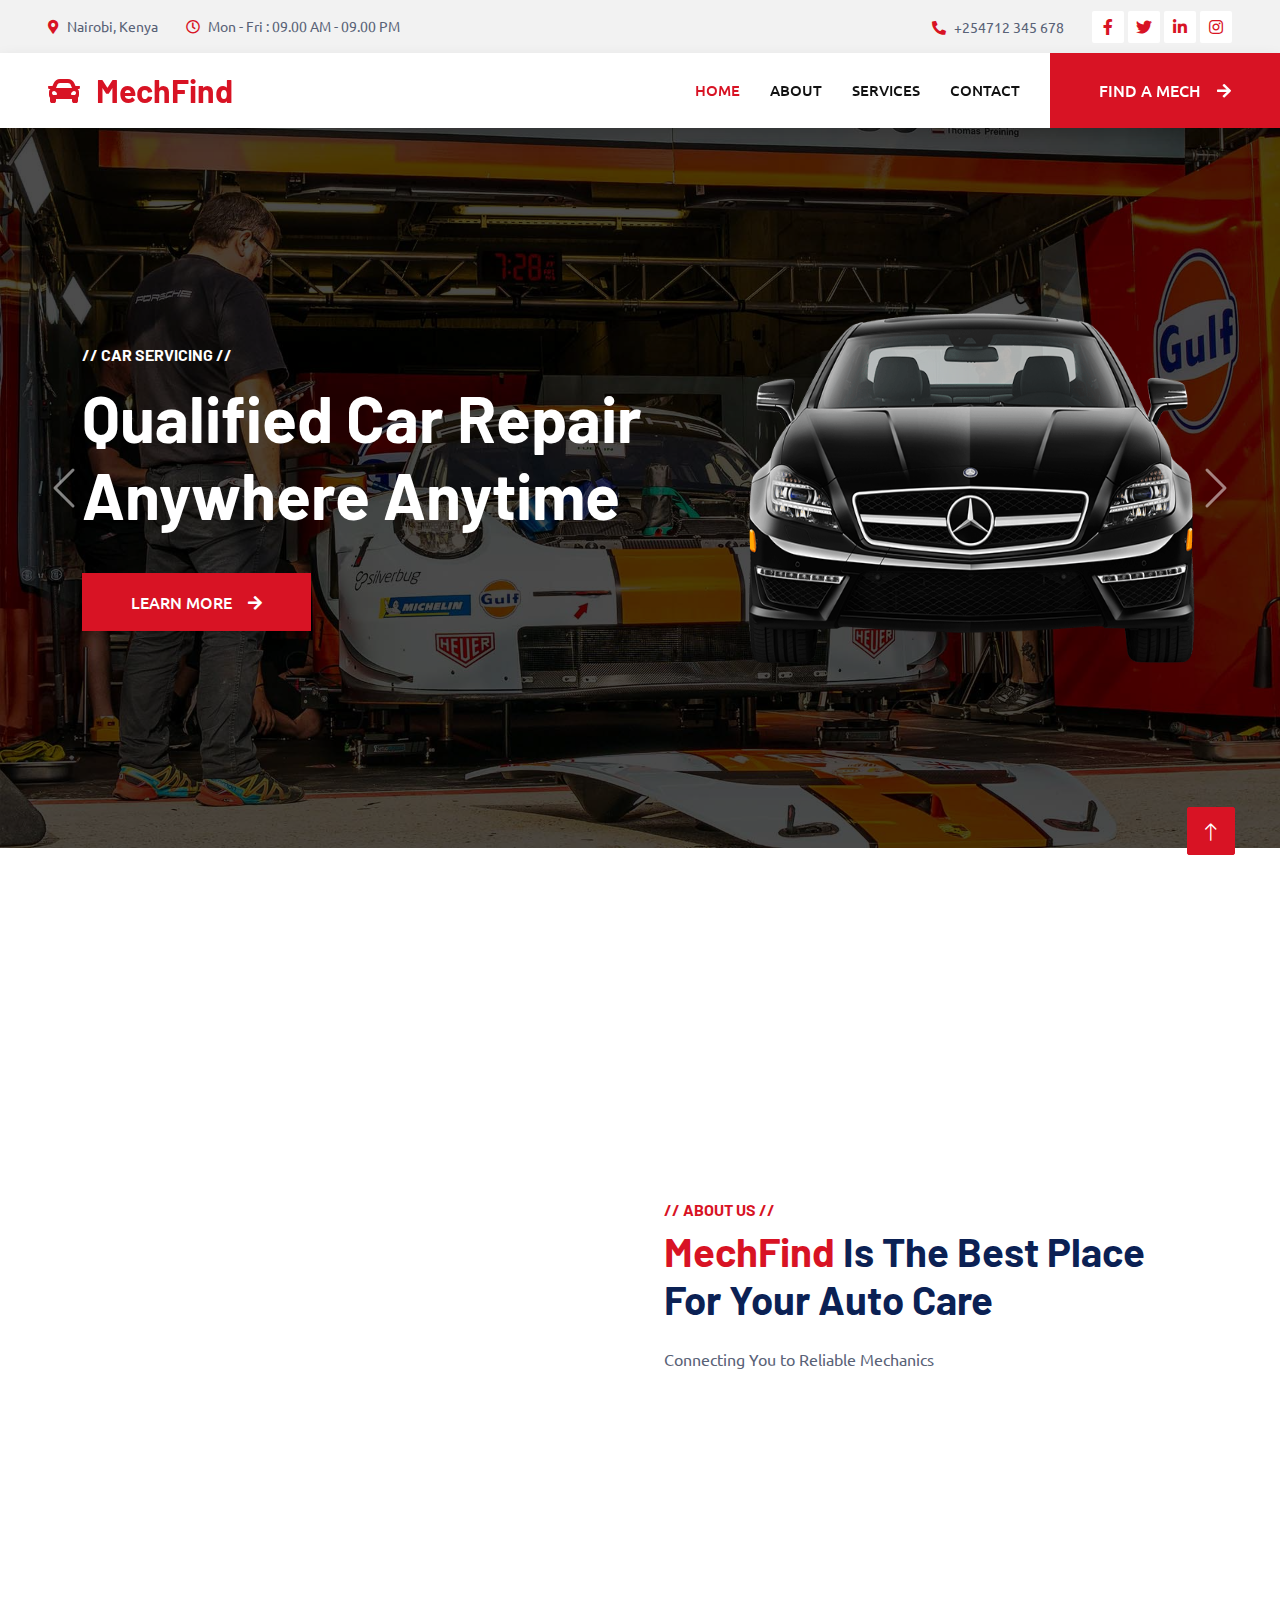
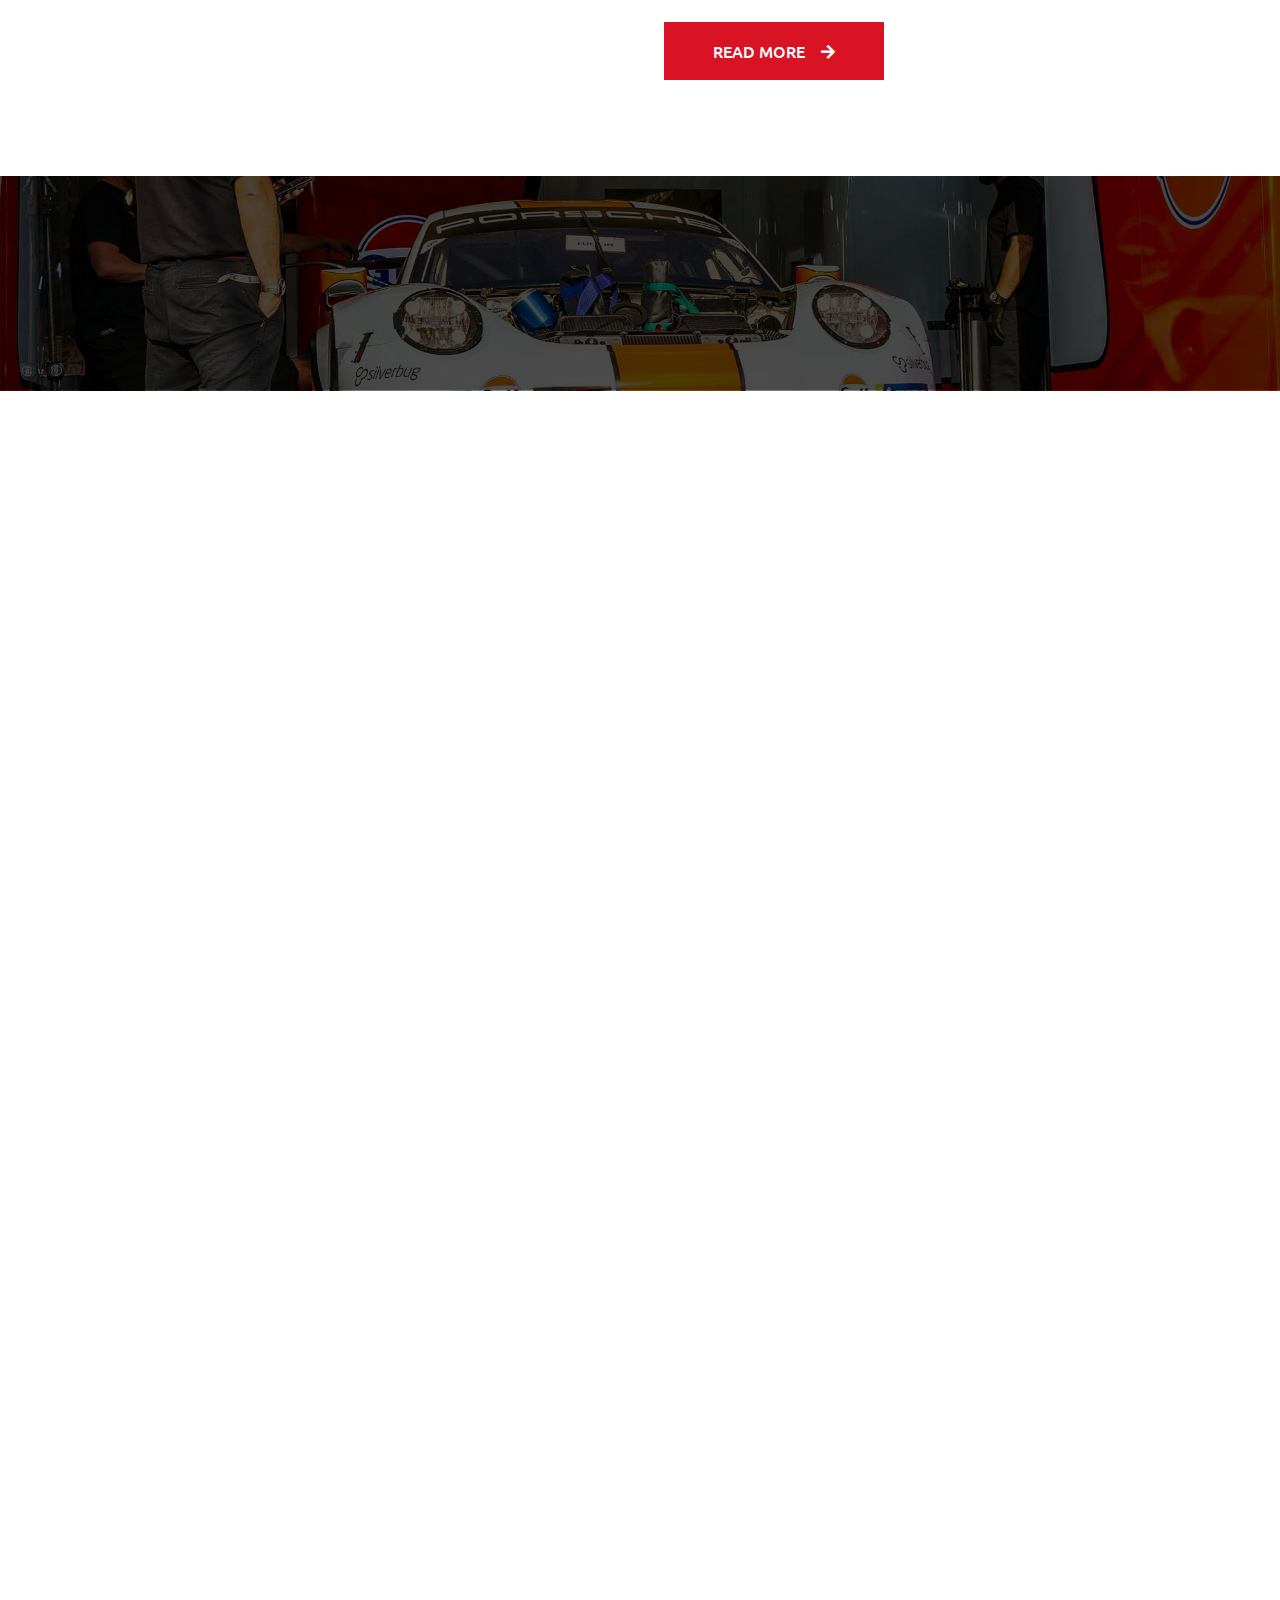
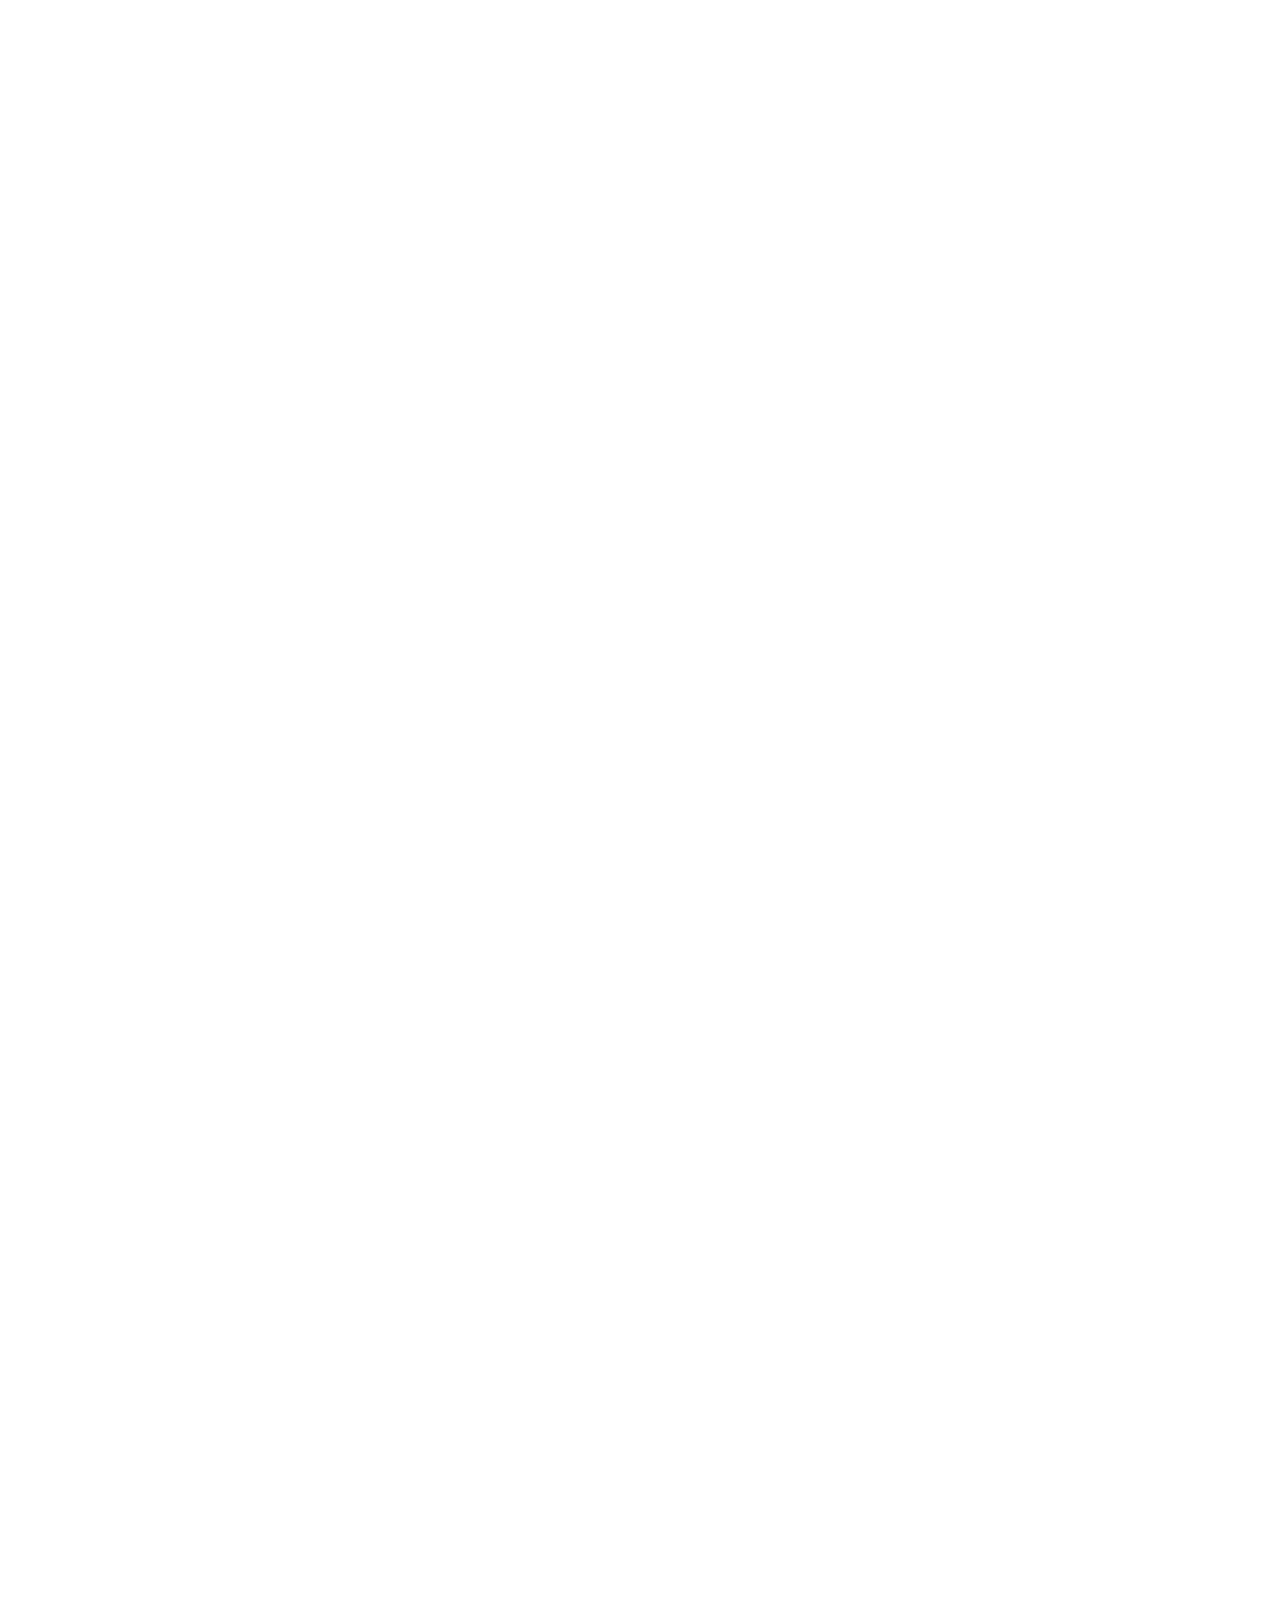
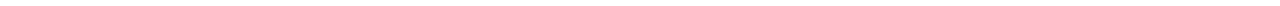
<file: index.html>
<!DOCTYPE html>
<html lang="en">

<head>
    <meta charset="utf-8">
    <title>MechFind</title>
    <meta content="width=device-width, initial-scale=1.0" name="viewport">
    <meta content="" name="keywords">
    <meta content="" name="description">

    <!-- Favicon -->
    <link href="img/favicon.ico" rel="icon">

    <!-- Google Web Fonts -->
    <link rel="preconnect" href="https://fonts.googleapis.com">
    <link rel="preconnect" href="https://fonts.gstatic.com" crossorigin>
    <link href="https://fonts.googleapis.com/css2?family=Barlow:wght@600;700&family=Ubuntu:wght@400;500&display=swap" rel="stylesheet"> 

    <!-- Icon Font Stylesheet -->
    <link href="https://cdnjs.cloudflare.com/ajax/libs/font-awesome/5.10.0/css/all.min.css" rel="stylesheet">
    <link href="https://cdn.jsdelivr.net/npm/bootstrap-icons@1.4.1/font/bootstrap-icons.css" rel="stylesheet">

    <!-- Libraries Stylesheet -->
    <link href="lib/animate/animate.min.css" rel="stylesheet">
    <link href="lib/owlcarousel/assets/owl.carousel.min.css" rel="stylesheet">
    <link href="lib/tempusdominus/css/tempusdominus-bootstrap-4.min.css" rel="stylesheet" />

    <!-- Customized Bootstrap Stylesheet -->
    <link href="css/bootstrap.min.css" rel="stylesheet">

    <!-- Template Stylesheet -->
    <link href="css/style.css" rel="stylesheet">
</head>

<body>
    <!-- Spinner Start -->
    <div id="spinner" class="show bg-white position-fixed translate-middle w-100 vh-100 top-50 start-50 d-flex align-items-center justify-content-center">
        <div class="spinner-border text-primary" style="width: 3rem; height: 3rem;" role="status">
            <span class="sr-only">Loading...</span>
        </div>
    </div>
    <!-- Spinner End -->


    <!-- Topbar Start -->
    <div class="container-fluid bg-light p-0">
        <div class="row gx-0 d-none d-lg-flex">
            <div class="col-lg-7 px-5 text-start">
                <div class="h-100 d-inline-flex align-items-center py-3 me-4">
                    <small class="fa fa-map-marker-alt text-primary me-2"></small>
                    <small>Nairobi, Kenya</small>
                </div>
                <div class="h-100 d-inline-flex align-items-center py-3">
                    <small class="far fa-clock text-primary me-2"></small>
                    <small>Mon - Fri : 09.00 AM - 09.00 PM</small>
                </div>
            </div>
            <div class="col-lg-5 px-5 text-end">
                <div class="h-100 d-inline-flex align-items-center py-3 me-4">
                    <small class="fa fa-phone-alt text-primary me-2"></small>
                    <small>+254712 345 678</small>
                </div>
                <div class="h-100 d-inline-flex align-items-center">
                    <a class="btn btn-sm-square bg-white text-primary me-1" href=""><i class="fab fa-facebook-f"></i></a>
                    <a class="btn btn-sm-square bg-white text-primary me-1" href=""><i class="fab fa-twitter"></i></a>
                    <a class="btn btn-sm-square bg-white text-primary me-1" href=""><i class="fab fa-linkedin-in"></i></a>
                    <a class="btn btn-sm-square bg-white text-primary me-0" href=""><i class="fab fa-instagram"></i></a>
                </div>
            </div>
        </div>
    </div>
    <!-- Topbar End -->


    <!-- Navbar Start -->
    <nav class="navbar navbar-expand-lg bg-white navbar-light shadow sticky-top p-0">
        <a href="index.html" class="navbar-brand d-flex align-items-center px-4 px-lg-5">
            <h2 class="m-0 text-primary"><i class="fa fa-car me-3"></i>MechFind</h2>
        </a>
        <button type="button" class="navbar-toggler me-4" data-bs-toggle="collapse" data-bs-target="#navbarCollapse">
            <span class="navbar-toggler-icon"></span>
        </button>
        <div class="collapse navbar-collapse" id="navbarCollapse">
            <div class="navbar-nav ms-auto p-4 p-lg-0">
                <a href="index.html" class="nav-item nav-link active">Home</a>
                <a href="about.html" class="nav-item nav-link">About</a>
                <a href="service.html" class="nav-item nav-link">Services</a>
                <!-- <div class="nav-item dropdown">
                    <a href="#" class="nav-link dropdown-toggle" data-bs-toggle="dropdown">Pages</a>
                    <div class="dropdown-menu fade-up m-0">
                        <a href="booking.html" class="dropdown-item">Booking</a>
                        <a href="team.html" class="dropdown-item">Mechanics</a>
                        <a href="testimonial.html" class="dropdown-item">Testimonial</a>
                        <a href="404.html" class="dropdown-item">404 Page</a>
                    </div>
                </div> -->
                <a href="contact.html" class="nav-item nav-link">Contact</a>
            </div>
            <a href="contact.html" class="btn btn-primary py-4 px-lg-5 d-none d-lg-block">FIND A MECH<i class="fa fa-arrow-right ms-3"></i></a>
        </div>
    </nav>
    <!-- Navbar End -->


    <!-- Carousel Start -->
    <div class="container-fluid p-0 mb-5">
        <div id="header-carousel" class="carousel slide" data-bs-ride="carousel">
            <div class="carousel-inner">
                <div class="carousel-item active">
                    <img class="w-100" src="img/carousel-bg-1.jpg" alt="Image">
                    <div class="carousel-caption d-flex align-items-center">
                        <div class="container">
                            <div class="row align-items-center justify-content-center justify-content-lg-start">
                                <div class="col-10 col-lg-7 text-center text-lg-start">
                                    <h6 class="text-white text-uppercase mb-3 animated slideInDown">// Car Servicing //</h6>
                                    <h1 class="display-3 text-white mb-4 pb-3 animated slideInDown">Qualified Car Repair Anywhere Anytime</h1>
                                    <a href="" class="btn btn-primary py-3 px-5 animated slideInDown">Learn More<i class="fa fa-arrow-right ms-3"></i></a>
                                </div>
                                <div class="col-lg-5 d-none d-lg-flex animated zoomIn">
                                    <img class="img-fluid" src="img/carousel-1.png" alt="">
                                </div>
                            </div>
                        </div>
                    </div>
                </div>
                <div class="carousel-item">
                    <img class="w-100" src="img/carousel-bg-2.jpg" alt="Image">
                    <div class="carousel-caption d-flex align-items-center">
                        <div class="container">
                            <div class="row align-items-center justify-content-center justify-content-lg-start">
                                <div class="col-10 col-lg-7 text-center text-lg-start">
                                    <h6 class="text-white text-uppercase mb-3 animated slideInDown">// Car Servicing //</h6>
                                    <h1 class="display-3 text-white mb-4 pb-3 animated slideInDown">Qualified Car Repair Anywhere Anytime</h1>
                                    <a href="" class="btn btn-primary py-3 px-5 animated slideInDown">Learn More<i class="fa fa-arrow-right ms-3"></i></a>
                                </div>
                                <div class="col-lg-5 d-none d-lg-flex animated zoomIn">
                                    <img class="img-fluid" src="img/carousel-2.png" alt="">
                                </div>
                            </div>
                        </div>
                    </div>
                </div>
            </div>
            <button class="carousel-control-prev" type="button" data-bs-target="#header-carousel"
                data-bs-slide="prev">
                <span class="carousel-control-prev-icon" aria-hidden="true"></span>
                <span class="visually-hidden">Previous</span>
            </button>
            <button class="carousel-control-next" type="button" data-bs-target="#header-carousel"
                data-bs-slide="next">
                <span class="carousel-control-next-icon" aria-hidden="true"></span>
                <span class="visually-hidden">Next</span>
            </button>
        </div>
    </div>
    <!-- Carousel End -->


    <!-- Service Start -->
    <div class="container-xxl py-5">
        <div class="container">
            <div class="row g-4">
                <div class="col-lg-4 col-md-6 wow fadeInUp" data-wow-delay="0.1s">
                    <div class="d-flex py-5 px-4">
                        <i class="fa fa-certificate fa-3x text-primary flex-shrink-0"></i>
                        <div class="ps-4">
                            <h5 class="mb-3">Quality Servicing</h5>
                            <!-- <p>Diam dolor diam ipsum sit amet diam et eos erat ipsum</p> -->
                            <a class="text-secondary border-bottom" href="">Read More</a>
                        </div>
                    </div>
                </div>
                <div class="col-lg-4 col-md-6 wow fadeInUp" data-wow-delay="0.3s">
                    <div class="d-flex bg-light py-5 px-4">
                        <i class="fa fa-users-cog fa-3x text-primary flex-shrink-0"></i>
                        <div class="ps-4">
                            <h5 class="mb-3">Expert Workers</h5>
                            <!-- <p>Diam dolor diam ipsum sit amet diam et eos erat ipsum</p> -->
                            <a class="text-secondary border-bottom" href="">Read More</a>
                        </div>
                    </div>
                </div>
                <div class="col-lg-4 col-md-6 wow fadeInUp" data-wow-delay="0.5s">
                    <div class="d-flex py-5 px-4">
                        <i class="fa fa-tools fa-3x text-primary flex-shrink-0"></i>
                        <div class="ps-4">
                            <h5 class="mb-3">Modern Equipment</h5>
                            <!-- <p>Diam dolor diam ipsum sit amet diam et eos erat ipsum</p> -->
                            <a class="text-secondary border-bottom" href="">Read More</a>
                        </div>
                    </div>
                </div>
            </div>
        </div>
    </div>
    <!-- Service End -->


    <!-- About Start -->
    <div class="container-xxl py-5">
        <div class="container">
            <div class="row g-5">
                <div class="col-lg-6 pt-4" style="min-height: 400px;">
                    <div class="position-relative h-100 wow fadeIn" data-wow-delay="0.1s">
                        <img class="position-absolute img-fluid w-100 h-100" src="img/about.jpg" style="object-fit: cover;" alt="">
                        <div class="position-absolute top-0 end-0 mt-n4 me-n4 py-4 px-5" style="background: rgba(0, 0, 0, .08);">
                            <h1 class="display-4 text-white mb-0">15 <span class="fs-4">Years</span></h1>
                            <h4 class="text-white">Experience</h4>
                        </div>
                    </div>
                </div>
                <div class="col-lg-6">
                    <h6 class="text-primary text-uppercase">// About Us //</h6>
                    <h1 class="mb-4"><span class="text-primary">MechFind</span> Is The Best Place For Your Auto Care</h1>
                    <p class="mb-4">Connecting You to Reliable Mechanics</p>
                    <div class="row g-4 mb-3 pb-3">
                        <div class="col-12 wow fadeIn" data-wow-delay="0.1s">
                            <div class="d-flex">
                                <div class="bg-light d-flex flex-shrink-0 align-items-center justify-content-center mt-1" style="width: 45px; height: 45px;">
                                    <span class="fw-bold text-secondary">01</span>
                                </div>
                                <div class="ps-3">
                                    <h6>Professional & Expert</h6>
                                    <!-- <span>Diam dolor diam ipsum sit amet diam et eos</span> -->
                                </div>
                            </div>
                        </div>
                        <div class="col-12 wow fadeIn" data-wow-delay="0.3s">
                            <div class="d-flex">
                                <div class="bg-light d-flex flex-shrink-0 align-items-center justify-content-center mt-1" style="width: 45px; height: 45px;">
                                    <span class="fw-bold text-secondary">02</span>
                                </div>
                                <div class="ps-3">
                                    <h6>Quality Servicing Center</h6>
                                    <!-- <span>Diam dolor diam ipsum sit amet diam et eos</span> -->
                                </div>
                            </div>
                        </div>
                        <div class="col-12 wow fadeIn" data-wow-delay="0.5s">
                            <div class="d-flex">
                                <div class="bg-light d-flex flex-shrink-0 align-items-center justify-content-center mt-1" style="width: 45px; height: 45px;">
                                    <span class="fw-bold text-secondary">03</span>
                                </div>
                                <div class="ps-3">
                                    <h6>Awards Winning Workers</h6>
                                    <!-- <span>Diam dolor diam ipsum sit amet diam et eos</span> -->
                                </div>
                            </div>
                        </div>
                    </div>
                    <a href="" class="btn btn-primary py-3 px-5">Read More<i class="fa fa-arrow-right ms-3"></i></a>
                </div>
            </div>
        </div>
    </div>
    <!-- About End -->


    <!-- Fact Start -->
    <div class="container-fluid fact bg-dark my-5 py-5">
        <div class="container">
            <div class="row g-4">
                <div class="col-md-6 col-lg-3 text-center wow fadeIn" data-wow-delay="0.1s">
                    <i class="fa fa-check fa-2x text-white mb-3"></i>
                    <h2 class="text-white mb-2" data-toggle="counter-up">1234</h2>
                    <p class="text-white mb-0">Years Experience</p>
                </div>
                <div class="col-md-6 col-lg-3 text-center wow fadeIn" data-wow-delay="0.3s">
                    <i class="fa fa-users-cog fa-2x text-white mb-3"></i>
                    <h2 class="text-white mb-2" data-toggle="counter-up">1234</h2>
                    <p class="text-white mb-0">Expert Technicians</p>
                </div>
                <div class="col-md-6 col-lg-3 text-center wow fadeIn" data-wow-delay="0.5s">
                    <i class="fa fa-users fa-2x text-white mb-3"></i>
                    <h2 class="text-white mb-2" data-toggle="counter-up">1234</h2>
                    <p class="text-white mb-0">Satisfied Clients</p>
                </div>
                <div class="col-md-6 col-lg-3 text-center wow fadeIn" data-wow-delay="0.7s">
                    <i class="fa fa-car fa-2x text-white mb-3"></i>
                    <h2 class="text-white mb-2" data-toggle="counter-up">1234</h2>
                    <p class="text-white mb-0">Compleate Projects</p>
                </div>
            </div>
        </div>
    </div>
    <!-- Fact End -->


    <!-- Service Start -->
    <div class="container-xxl service py-5">
        <div class="container">
            <div class="text-center wow fadeInUp" data-wow-delay="0.1s">
                <h6 class="text-primary text-uppercase">// Our Services //</h6>
                <h1 class="mb-5">Explore Our Services</h1>
            </div>
            <div class="row g-4 wow fadeInUp" data-wow-delay="0.3s">
                <div class="col-lg-4">
                    <div class="nav w-100 nav-pills me-4">
                        <button class="nav-link w-100 d-flex align-items-center text-start p-4 mb-4 active" data-bs-toggle="pill" data-bs-target="#tab-pane-1" type="button">
                            <i class="fa fa-car-side fa-2x me-3"></i>
                            <h4 class="m-0">Diagnostic Test</h4>
                        </button>
                        <button class="nav-link w-100 d-flex align-items-center text-start p-4 mb-4" data-bs-toggle="pill" data-bs-target="#tab-pane-2" type="button">
                            <i class="fa fa-car fa-2x me-3"></i>
                            <h4 class="m-0">Engine Servicing</h4>
                        </button>
                        <button class="nav-link w-100 d-flex align-items-center text-start p-4 mb-4" data-bs-toggle="pill" data-bs-target="#tab-pane-3" type="button">
                            <i class="fa fa-cog fa-2x me-3"></i>
                            <h4 class="m-0">Tires Replacement</h4>
                        </button>
                        <button class="nav-link w-100 d-flex align-items-center text-start p-4 mb-0" data-bs-toggle="pill" data-bs-target="#tab-pane-4" type="button">
                            <i class="fa fa-oil-can fa-2x me-3"></i>
                            <h4 class="m-0">Oil Changing</h4>
                        </button>
                    </div>
                </div>
                <div class="col-lg-8">
                    <div class="tab-content w-100">
                        <div class="tab-pane fade show active" id="tab-pane-1">
                            <div class="row g-4">
                                <div class="col-md-6" style="min-height: 350px;">
                                    <div class="position-relative h-100">
                                        <img class="position-absolute img-fluid w-100 h-100" src="img/service-1.jpg"
                                            style="object-fit: cover;" alt="">
                                    </div>
                                </div>
                                <div class="col-md-6">
                                    <h3 class="mb-3">Experience In Auto Servicing</h3>
                                    <p class="mb-4">To revolutionize the way car owners find and connect with mechanics, ensuring convenience, reliability, and trust.</p>
                                    <p><i class="fa fa-check text-success me-3"></i>Quality Servicing</p>
                                    <p><i class="fa fa-check text-success me-3"></i>Expert Workers</p>
                                    <p><i class="fa fa-check text-success me-3"></i>Modern Equipment</p>
                                    <a href="" class="btn btn-primary py-3 px-5 mt-3">Read More<i class="fa fa-arrow-right ms-3"></i></a>
                                </div>
                            </div>
                        </div>
                        <div class="tab-pane fade" id="tab-pane-2">
                            <div class="row g-4">
                                <div class="col-md-6" style="min-height: 350px;">
                                    <div class="position-relative h-100">
                                        <img class="position-absolute img-fluid w-100 h-100" src="img/service-2.jpg"
                                            style="object-fit: cover;" alt="">
                                    </div>
                                </div>
                                <div class="col-md-6">
                                    <h3 class="mb-3">15 Years Of Experience In Auto Servicing</h3>
                                    <p class="mb-4">Tempor erat elitr rebum at clita. Diam dolor diam ipsum sit. Aliqu diam amet diam et eos. Clita erat ipsum et lorem et sit, sed stet lorem sit clita duo justo magna dolore erat amet</p>
                                    <p><i class="fa fa-check text-success me-3"></i>Quality Servicing</p>
                                    <p><i class="fa fa-check text-success me-3"></i>Expert Workers</p>
                                    <p><i class="fa fa-check text-success me-3"></i>Modern Equipment</p>
                                    <a href="" class="btn btn-primary py-3 px-5 mt-3">Read More<i class="fa fa-arrow-right ms-3"></i></a>
                                </div>
                            </div>
                        </div>
                        <div class="tab-pane fade" id="tab-pane-3">
                            <div class="row g-4">
                                <div class="col-md-6" style="min-height: 350px;">
                                    <div class="position-relative h-100">
                                        <img class="position-absolute img-fluid w-100 h-100" src="img/service-3.jpg"
                                            style="object-fit: cover;" alt="">
                                    </div>
                                </div>
                                <div class="col-md-6">
                                    <h3 class="mb-3">15 Years Of Experience In Auto Servicing</h3>
                                    <p class="mb-4">Tempor erat elitr rebum at clita. Diam dolor diam ipsum sit. Aliqu diam amet diam et eos. Clita erat ipsum et lorem et sit, sed stet lorem sit clita duo justo magna dolore erat amet</p>
                                    <p><i class="fa fa-check text-success me-3"></i>Quality Servicing</p>
                                    <p><i class="fa fa-check text-success me-3"></i>Expert Workers</p>
                                    <p><i class="fa fa-check text-success me-3"></i>Modern Equipment</p>
                                    <a href="" class="btn btn-primary py-3 px-5 mt-3">Read More<i class="fa fa-arrow-right ms-3"></i></a>
                                </div>
                            </div>
                        </div>
                        <div class="tab-pane fade" id="tab-pane-4">
                            <div class="row g-4">
                                <div class="col-md-6" style="min-height: 350px;">
                                    <div class="position-relative h-100">
                                        <img class="position-absolute img-fluid w-100 h-100" src="img/service-4.jpg"
                                            style="object-fit: cover;" alt="">
                                    </div>
                                </div>
                                <div class="col-md-6">
                                    <h3 class="mb-3">15 Years Of Experience In Auto Servicing</h3>
                                    <p class="mb-4">Tempor erat elitr rebum at clita. Diam dolor diam ipsum sit. Aliqu diam amet diam et eos. Clita erat ipsum et lorem et sit, sed stet lorem sit clita duo justo magna dolore erat amet</p>
                                    <p><i class="fa fa-check text-success me-3"></i>Quality Servicing</p>
                                    <p><i class="fa fa-check text-success me-3"></i>Expert Workers</p>
                                    <p><i class="fa fa-check text-success me-3"></i>Modern Equipment</p>
                                    <a href="" class="btn btn-primary py-3 px-5 mt-3">Read More<i class="fa fa-arrow-right ms-3"></i></a>
                                </div>
                            </div>
                        </div>
                    </div>
                </div>
            </div>
        </div>
    </div>
    <!-- Service End -->


    <!-- Booking Start -->
    <div class="container-fluid bg-secondary booking my-5 wow fadeInUp" data-wow-delay="0.1s">
        <div class="container">
            <div class="row gx-5">
                <div class="col-lg-6 py-5">
                    <div class="py-5">
                        <h1 class="text-white mb-4">Certified and Award Winning Car Repair Service Provider</h1>
                        <!-- <p class="text-white mb-0">Eirmod sed tempor lorem ut dolores. Aliquyam sit sadipscing kasd ipsum. Dolor ea et dolore et at sea ea at dolor, justo ipsum duo rebum sea invidunt voluptua. Eos vero eos vero ea et dolore eirmod et. Dolores diam duo invidunt lorem. Elitr ut dolores magna sit. Sea dolore sanctus sed et. Takimata takimata sanctus sed.</p> -->
                    </div>
                </div>
                <div class="col-lg-6">
                    <div class="bg-primary h-100 d-flex flex-column justify-content-center text-center p-5 wow zoomIn" data-wow-delay="0.6s">
                        <h1 class="text-white mb-4">Book For A Service</h1>
                        <form>
                            <div class="row g-3">
                                <div class="col-12 col-sm-6">
                                    <input type="text" class="form-control border-0" placeholder="Your Name" style="height: 55px;">
                                </div>
                                <div class="col-12 col-sm-6">
                                    <input type="email" class="form-control border-0" placeholder="Your Email" style="height: 55px;">
                                </div>
                                <div class="col-12 col-sm-6">
                                    <select class="form-select border-0" style="height: 55px;">
                                        <option selected>Select A Service</option>
                                        <option value="1">Diagnostic Test</option>
                                        <option value="2">Engine Servicing</option>
                                        <option value="3">Tires Replacement</option>
                                    </select>
                                </div>
                                <div class="col-12 col-sm-6">
                                    <div class="date" id="date1" data-target-input="nearest">
                                        <input type="text"
                                            class="form-control border-0 datetimepicker-input"
                                            placeholder="Service Date" data-target="#date1" data-toggle="datetimepicker" style="height: 55px;">
                                    </div>
                                </div>
                                <div class="col-12">
                                    <textarea class="form-control border-0" placeholder="Special Request"></textarea>
                                </div>
                                <div class="col-12">
                                    <button class="btn btn-secondary w-100 py-3" type="submit">Book Now</button>
                                </div>
                            </div>
                        </form>
                    </div>
                </div>
            </div>
        </div>
    </div>
    <!-- Booking End -->


    <!-- Team Start -->
    <div class="container-xxl py-5">
        <div class="container">
            <div class="text-center wow fadeInUp" data-wow-delay="0.1s">
                <h6 class="text-primary text-uppercase">// Our Technicians //</h6>
                <h1 class="mb-5">Our Expert Technicians</h1>
            </div>
            <div class="row g-4">
                <div class="col-lg-3 col-md-6 wow fadeInUp" data-wow-delay="0.1s">
                    <div class="team-item">
                        <div class="position-relative overflow-hidden">
                            <img class="img-fluid" src="img/ian.jpeg" alt="">
                            <div class="team-overlay position-absolute start-0 top-0 w-100 h-100">
                                <a class="btn btn-square mx-1" href=""><i class="fab fa-facebook-f"></i></a>
                                <a class="btn btn-square mx-1" href=""><i class="fab fa-twitter"></i></a>
                                <a class="btn btn-square mx-1" href=""><i class="fab fa-instagram"></i></a>
                            </div>
                        </div>
                        <div class="bg-light text-center p-4">
                            <h5 class="fw-bold mb-0">Ian Chemweno</h5>
                            <small>Chief Executive Officer</small><br>
                                Backend Developer</small>
                        </div>
                    </div>
                </div>
                <div class="col-lg-3 col-md-6 wow fadeInUp" data-wow-delay="0.3s">
                    <div class="team-item">
                        <div class="position-relative overflow-hidden">
                            <img class="img-fluid" src="img/edu.jpg" alt="">
                            <div class="team-overlay position-absolute start-0 top-0 w-100 h-100">
                                <a class="btn btn-square mx-1" href=""><i class="fab fa-facebook-f"></i></a>
                                <a class="btn btn-square mx-1" href=""><i class="fab fa-twitter"></i></a>
                                <a class="btn btn-square mx-1" href=""><i class="fab fa-instagram"></i></a>
                            </div>
                        </div>
                        <div class="bg-light text-center p-4">
                            <h5 class="fw-bold mb-0">Edwin Muriithi</h5>
                            <small>Chief Technology Officer</small></br> Android Developer</small>
                        </div>
                    </div>
                </div>
                <div class="col-lg-3 col-md-6 wow fadeInUp" data-wow-delay="0.5s">
                    <div class="team-item">
                        <div class="position-relative overflow-hidden">
                            <img class="img-fluid" src="img/frank.jpg" alt="">
                            <div class="team-overlay position-absolute start-0 top-0 w-100 h-100">
                                <a class="btn btn-square mx-1" href=""><i class="fab fa-facebook-f"></i></a>
                                <a class="btn btn-square mx-1" href=""><i class="fab fa-twitter"></i></a>
                                <a class="btn btn-square mx-1" href=""><i class="fab fa-instagram"></i></a>
                            </div>
                        </div>
                        <div class="bg-light text-center p-4">
                            <h5 class="fw-bold mb-0">Francis Malombe</h5>
                            <small>Chief Information Officer</small></br> Web Developer</small>
                        </div>
                    </div>
                </div>
                <div class="col-lg-3 col-md-6 wow fadeInUp" data-wow-delay="0.7s">
                    <div class="team-item">
                        <div class="position-relative overflow-hidden">
                            <img class="img-fluid" src="img/jethro.jpeg" alt="">
                            <div class="team-overlay position-absolute start-0 top-0 w-100 h-100">
                                <a class="btn btn-square mx-1" href=""><i class="fab fa-facebook-f"></i></a>
                                <a class="btn btn-square mx-1" href=""><i class="fab fa-twitter"></i></a>
                                <a class="btn btn-square mx-1" href=""><i class="fab fa-instagram"></i></a>
                            </div>
                        </div>
                        <div class="bg-light text-center p-4">
                            <h5 class="fw-bold mb-0">Jethro Turyabahika</h5>
                            <small>Business Development Associate and Strategist.</small>
                        </div>
                    </div>
                </div>
                <div class="col-lg-3 col-md-6 wow fadeInUp" data-wow-delay="0.7s">
                    <div class="team-item">
                        <div class="position-relative overflow-hidden">
                            <img class="img-fluid" src="img/isaac.jpg" alt="">
                            <div class="team-overlay position-absolute start-0 top-0 w-100 h-100">
                                <a class="btn btn-square mx-1" href=""><i class="fab fa-facebook-f"></i></a>
                                <a class="btn btn-square mx-1" href=""><i class="fab fa-twitter"></i></a>
                                <a class="btn btn-square mx-1" href=""><i class="fab fa-instagram"></i></a>
                            </div>
                        </div>
                        <div class="bg-light text-center p-4">
                            <h5 class="fw-bold mb-0">Isaac Abdow</h5>
                            <small>Backend Developer</small>
                        </div>
                    </div>
                </div>
            </div>
        </div>
    </div>
    <!-- Team End -->


    <!-- Testimonial Start -->
    <!-- <div class="container-xxl py-5 wow fadeInUp" data-wow-delay="0.1s">
        <div class="container">
            <div class="text-center">
                <h6 class="text-primary text-uppercase">// Testimonial //</h6>
                <h1 class="mb-5">Our Clients Say!</h1>
            </div>
            <div class="owl-carousel testimonial-carousel position-relative">
                <div class="testimonial-item text-center">
                    <img class="bg-light rounded-circle p-2 mx-auto mb-3" src="img/testimonial-1.jpg" style="width: 80px; height: 80px;">
                    <h5 class="mb-0">Client Name</h5>
                    <p>Profession</p>
                    <div class="testimonial-text bg-light text-center p-4">
                    <p class="mb-0">Tempor erat elitr rebum at clita. Diam dolor diam ipsum sit diam amet diam et eos. Clita erat ipsum et lorem et sit.</p>
                    </div>
                </div>
                <div class="testimonial-item text-center">
                    <img class="bg-light rounded-circle p-2 mx-auto mb-3" src="img/testimonial-2.jpg" style="width: 80px; height: 80px;">
                    <h5 class="mb-0">Client Name</h5>
                    <p>Profession</p>
                    <div class="testimonial-text bg-light text-center p-4">
                    <p class="mb-0">Tempor erat elitr rebum at clita. Diam dolor diam ipsum sit diam amet diam et eos. Clita erat ipsum et lorem et sit.</p>
                    </div>
                </div>
                <div class="testimonial-item text-center">
                    <img class="bg-light rounded-circle p-2 mx-auto mb-3" src="img/testimonial-3.jpg" style="width: 80px; height: 80px;">
                    <h5 class="mb-0">Client Name</h5>
                    <p>Profession</p>
                    <div class="testimonial-text bg-light text-center p-4">
                    <p class="mb-0">Tempor erat elitr rebum at clita. Diam dolor diam ipsum sit diam amet diam et eos. Clita erat ipsum et lorem et sit.</p>
                    </div>
                </div>
                <div class="testimonial-item text-center">
                    <img class="bg-light rounded-circle p-2 mx-auto mb-3" src="img/testimonial-4.jpg" style="width: 80px; height: 80px;">
                    <h5 class="mb-0">Client Name</h5>
                    <p>Profession</p>
                    <div class="testimonial-text bg-light text-center p-4">
                    <p class="mb-0">Tempor erat elitr rebum at clita. Diam dolor diam ipsum sit diam amet diam et eos. Clita erat ipsum et lorem et sit.</p>
                    </div>
                </div>
            </div>
        </div>
    </div> -->
    <!-- Testimonial End -->


    <!-- Footer Start -->
    <div class="container-fluid bg-dark text-light footer pt-5 mt-5 wow fadeIn" data-wow-delay="0.1s">
        <div class="container py-5">
            <div class="row g-5">
                <div class="col-lg-3 col-md-6">
                    <h4 class="text-light mb-4">Address</h4>
                    <p class="mb-2"><i class="fa fa-map-marker-alt me-3"></i>Nairobi, Kenya</p>
                    <p class="mb-2"><i class="fa fa-phone-alt me-3"></i>+254712 345 678</p>
                    <p class="mb-2"><i class="fa fa-envelope me-3"></i>info@mechfind.com</p>
                    <div class="d-flex pt-2">
                        <a class="btn btn-outline-light btn-social" href=""><i class="fab fa-twitter"></i></a>
                        <a class="btn btn-outline-light btn-social" href=""><i class="fab fa-facebook-f"></i></a>
                        <a class="btn btn-outline-light btn-social" href=""><i class="fab fa-youtube"></i></a>
                        <a class="btn btn-outline-light btn-social" href=""><i class="fab fa-linkedin-in"></i></a>
                    </div>
                </div>
                <div class="col-lg-3 col-md-6">
                    <h4 class="text-light mb-4">Opening Hours</h4>
                    <h6 class="text-light">Monday - Friday:</h6>
                    <p class="mb-4">09.00 AM - 09.00 PM</p>
                    <h6 class="text-light">Saturday - Sunday:</h6>
                    <p class="mb-0">09.00 AM - 12.00 PM</p>
                </div>
                <div class="col-lg-3 col-md-6">
                    <h4 class="text-light mb-4">Services</h4>
                    <a class="btn btn-link" href="">Diagnostic Test</a>
                    <a class="btn btn-link" href="">Engine Servicing</a>
                    <a class="btn btn-link" href="">Tires Replacement</a>
                    <a class="btn btn-link" href="">Oil Changing</a>
                    
                </div>
                <!-- <div class="col-lg-3 col-md-6">
                    <h4 class="text-light mb-4">Newsletter</h4>
                    <p>Dolor amet sit justo amet elitr clita ipsum elitr est.</p>
                    <div class="position-relative mx-auto" style="max-width: 400px;">
                        <input class="form-control border-0 w-100 py-3 ps-4 pe-5" type="text" placeholder="Your email">
                        <button type="button" class="btn btn-primary py-2 position-absolute top-0 end-0 mt-2 me-2">SignUp</button>
                    </div>
                </div> -->
            </div>
        </div>
        <div class="container">
            <div class="copyright">
                <div class="row">
                    <div class="col-md-6 text-center text-md-start mb-3 mb-md-0">
                        &copy; <a class="border-bottom" href="#">MechFind</a>, All Right Reserved.

                
                    </div>
                    <div class="col-md-6 text-center text-md-end">
                        <div class="footer-menu">
                            <a href="">Home</a>
                            <a href="">Cookies</a>
                            <a href="">Help</a>
                            <a href="">FQAs</a>
                        </div>
                    </div>
                </div>
            </div>
        </div>
    </div>
    <!-- Footer End -->


    <!-- Back to Top -->
    <a href="#" class="btn btn-lg btn-primary btn-lg-square back-to-top"><i class="bi bi-arrow-up"></i></a>


    <!-- JavaScript Libraries -->
    <script src="https://code.jquery.com/jquery-3.4.1.min.js"></script>
    <script src="https://cdn.jsdelivr.net/npm/bootstrap@5.0.0/dist/js/bootstrap.bundle.min.js"></script>
    <script src="lib/wow/wow.min.js"></script>
    <script src="lib/easing/easing.min.js"></script>
    <script src="lib/waypoints/waypoints.min.js"></script>
    <script src="lib/counterup/counterup.min.js"></script>
    <script src="lib/owlcarousel/owl.carousel.min.js"></script>
    <script src="lib/tempusdominus/js/moment.min.js"></script>
    <script src="lib/tempusdominus/js/moment-timezone.min.js"></script>
    <script src="lib/tempusdominus/js/tempusdominus-bootstrap-4.min.js"></script>

    <!-- Template Javascript -->
    <script src="js/main.js"></script>
</body>

</html>
</file>
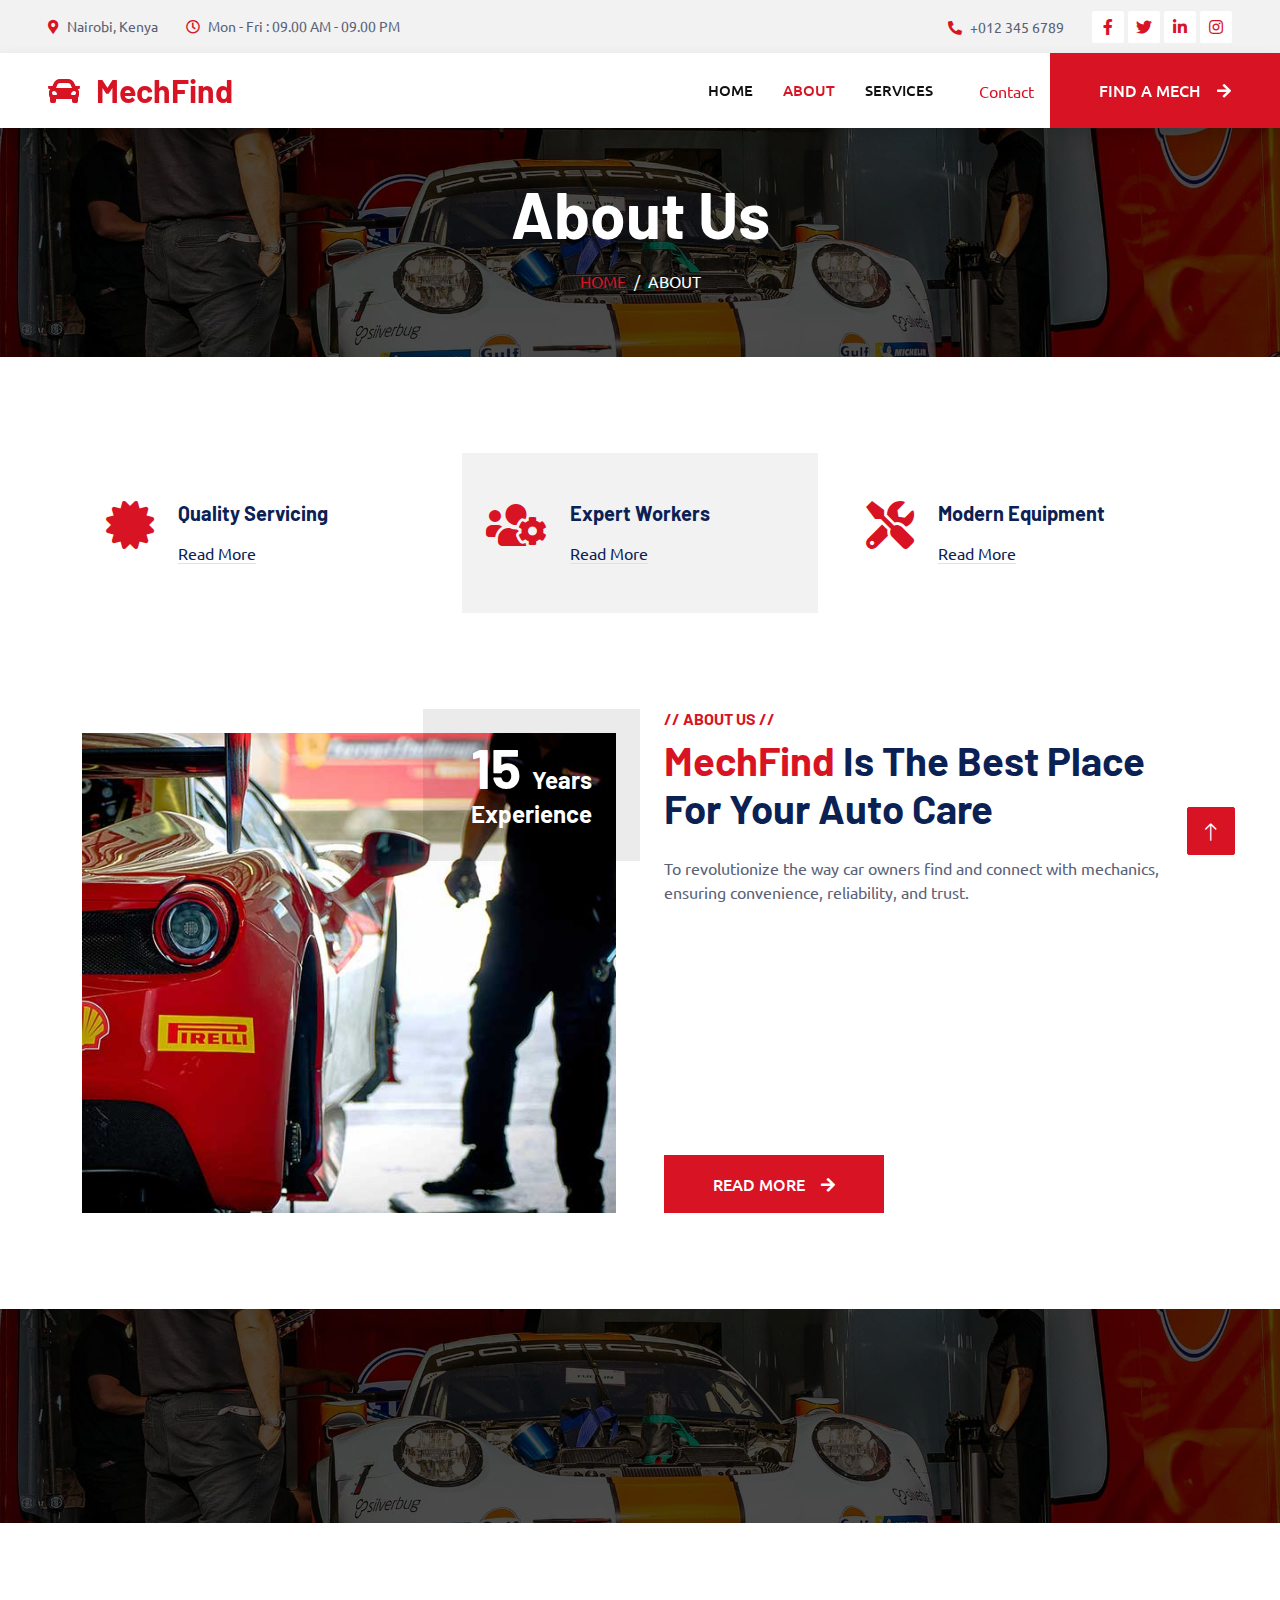
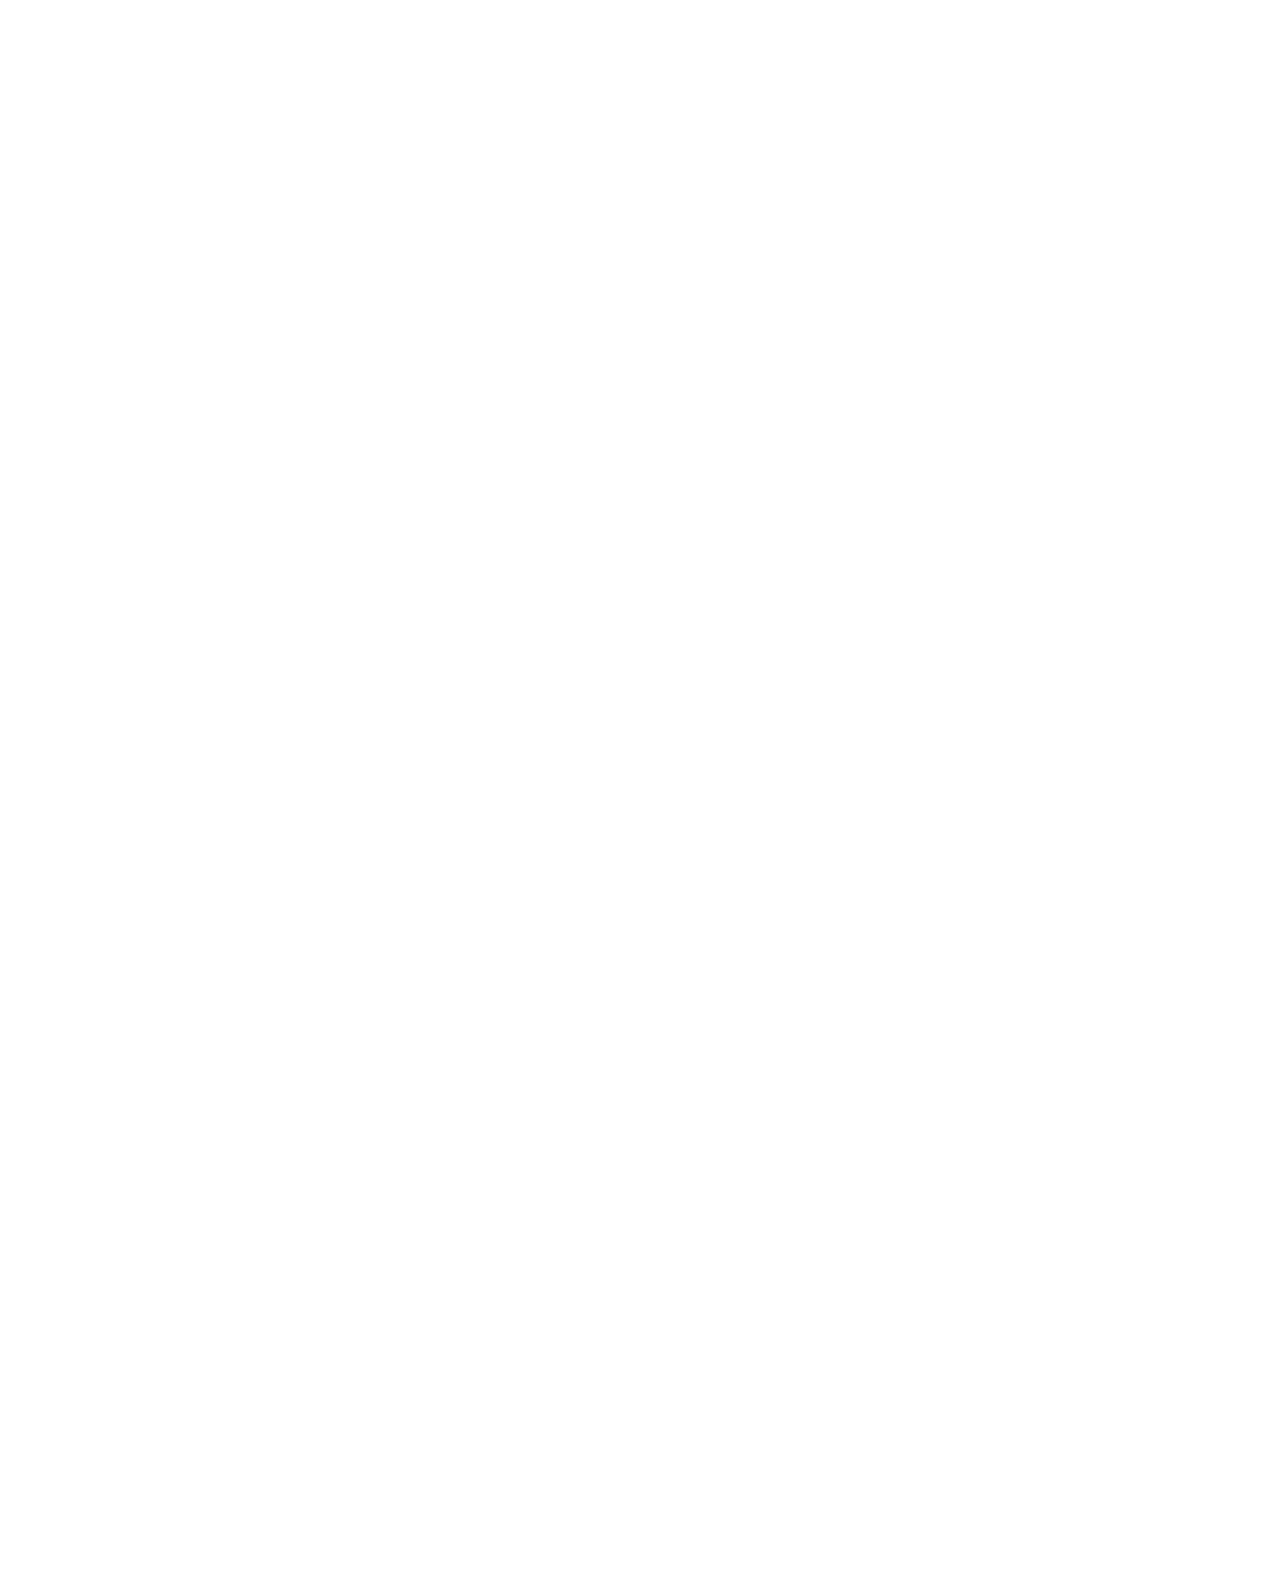
<file: about.html>
<!DOCTYPE html>
<html lang="en">

<head>
    <meta charset="utf-8">
    <title>MechFind</title>
    <meta content="width=device-width, initial-scale=1.0" name="viewport">
    <meta content="" name="keywords">
    <meta content="" name="description">

    <!-- Favicon -->
    <link href="img/favicon.ico" rel="icon">

    <!-- Google Web Fonts -->
    <link rel="preconnect" href="https://fonts.googleapis.com">
    <link rel="preconnect" href="https://fonts.gstatic.com" crossorigin>
    <link href="https://fonts.googleapis.com/css2?family=Barlow:wght@600;700&family=Ubuntu:wght@400;500&display=swap" rel="stylesheet"> 

    <!-- Icon Font Stylesheet -->
    <link href="https://cdnjs.cloudflare.com/ajax/libs/font-awesome/5.10.0/css/all.min.css" rel="stylesheet">
    <link href="https://cdn.jsdelivr.net/npm/bootstrap-icons@1.4.1/font/bootstrap-icons.css" rel="stylesheet">

    <!-- Libraries Stylesheet -->
    <link href="lib/animate/animate.min.css" rel="stylesheet">
    <link href="lib/owlcarousel/assets/owl.carousel.min.css" rel="stylesheet">
    <link href="lib/tempusdominus/css/tempusdominus-bootstrap-4.min.css" rel="stylesheet" />

    <!-- Customized Bootstrap Stylesheet -->
    <link href="css/bootstrap.min.css" rel="stylesheet">

    <!-- Template Stylesheet -->
    <link href="css/style.css" rel="stylesheet">
</head>

<body>
    <!-- Spinner Start -->
    <div id="spinner" class="show bg-white position-fixed translate-middle w-100 vh-100 top-50 start-50 d-flex align-items-center justify-content-center">
        <div class="spinner-border text-primary" style="width: 3rem; height: 3rem;" role="status">
            <span class="sr-only">Loading...</span>
        </div>
    </div>
    <!-- Spinner End -->


    <!-- Topbar Start -->
    <div class="container-fluid bg-light p-0">
        <div class="row gx-0 d-none d-lg-flex">
            <div class="col-lg-7 px-5 text-start">
                <div class="h-100 d-inline-flex align-items-center py-3 me-4">
                    <small class="fa fa-map-marker-alt text-primary me-2"></small>
                    <small>Nairobi, Kenya</small>
                </div>
                <div class="h-100 d-inline-flex align-items-center py-3">
                    <small class="far fa-clock text-primary me-2"></small>
                    <small>Mon - Fri : 09.00 AM - 09.00 PM</small>
                </div>
            </div>
            <div class="col-lg-5 px-5 text-end">
                <div class="h-100 d-inline-flex align-items-center py-3 me-4">
                    <small class="fa fa-phone-alt text-primary me-2"></small>
                    <small>+012 345 6789</small>
                </div>
                <div class="h-100 d-inline-flex align-items-center">
                    <a class="btn btn-sm-square bg-white text-primary me-1" href=""><i class="fab fa-facebook-f"></i></a>
                    <a class="btn btn-sm-square bg-white text-primary me-1" href=""><i class="fab fa-twitter"></i></a>
                    <a class="btn btn-sm-square bg-white text-primary me-1" href=""><i class="fab fa-linkedin-in"></i></a>
                    <a class="btn btn-sm-square bg-white text-primary me-0" href=""><i class="fab fa-instagram"></i></a>
                </div>
            </div>
        </div>
    </div>
    <!-- Topbar End -->


    <!-- Navbar Start -->
    <nav class="navbar navbar-expand-lg bg-white navbar-light shadow sticky-top p-0">
        <a href="index.html" class="navbar-brand d-flex align-items-center px-4 px-lg-5">
            <h2 class="m-0 text-primary"><i class="fa fa-car me-3"></i>MechFind</h2>
        </a>
        <button type="button" class="navbar-toggler me-4" data-bs-toggle="collapse" data-bs-target="#navbarCollapse">
            <span class="navbar-toggler-icon"></span>
        </button>
        <div class="collapse navbar-collapse" id="navbarCollapse">
            <div class="navbar-nav ms-auto p-4 p-lg-0">
                <a href="index.html" class="nav-item nav-link">Home</a>
                <a href="about.html" class="nav-item nav-link active">About</a>
                <a href="service.html" class="nav-item nav-link">Services</a>
                <!-- <div class="nav-item dropdown"> -->
                    <!-- <a href="#" class="nav-link dropdown-toggle" data-bs-toggle="dropdown">Pages</a>
                    <div class="dropdown-menu fade-up m-0">
                        <a href="booking.html" class="dropdown-item">Booking</a>
                        <a href="team.html" class="dropdown-item">Technicians</a>
                        <a href="testimonial.html" class="dropdown-item">Testimonial</a>
                        <a href="404.html" class="dropdown-item">404 Page</a>
                    </div> -->
                </div>
                <a href="contact.html" class="nav-item nav-link">Contact</a>
            </div>
            <a href="contact.html" class="btn btn-primary py-4 px-lg-5 d-none d-lg-block">Find a mech<i class="fa fa-arrow-right ms-3"></i></a>
        </div>
    </nav>
    <!-- Navbar End -->


    <!-- Page Header Start -->
    <div class="container-fluid page-header mb-5 p-0" style="background-image: url(img/carousel-bg-1.jpg);">
        <div class="container-fluid page-header-inner py-5">
            <div class="container text-center">
                <h1 class="display-3 text-white mb-3 animated slideInDown">About Us</h1>
                <nav aria-label="breadcrumb">
                    <ol class="breadcrumb justify-content-center text-uppercase">
                        <li class="breadcrumb-item"><a href="#">Home</a></li>
                        <!-- <li class="breadcrumb-item"><a href="#">Pages</a></li> -->
                        <li class="breadcrumb-item text-white active" aria-current="page">About</li>
                    </ol>
                </nav>
            </div>
        </div>
    </div>
    <!-- Page Header End -->


    <!-- Service Start -->
    <div class="container-xxl py-5">
        <div class="container">
            <div class="row g-4">
                <div class="col-lg-4 col-md-6 wow fadeInUp" data-wow-delay="0.1s">
                    <div class="d-flex py-5 px-4">
                        <i class="fa fa-certificate fa-3x text-primary flex-shrink-0"></i>
                        <div class="ps-4">
                            <h5 class="mb-3">Quality Servicing</h5>
                            <!-- <p>Diam dolor diam ipsum sit amet diam et eos erat ipsum</p> -->
                            <a class="text-secondary border-bottom" href="">Read More</a>
                        </div>
                    </div>
                </div>
                <div class="col-lg-4 col-md-6 wow fadeInUp" data-wow-delay="0.3s">
                    <div class="d-flex bg-light py-5 px-4">
                        <i class="fa fa-users-cog fa-3x text-primary flex-shrink-0"></i>
                        <div class="ps-4">
                            <h5 class="mb-3">Expert Workers</h5>
                            <!-- <p>Diam dolor diam ipsum sit amet diam et eos erat ipsum</p> -->
                            <a class="text-secondary border-bottom" href="">Read More</a>
                        </div>
                    </div>
                </div>
                <div class="col-lg-4 col-md-6 wow fadeInUp" data-wow-delay="0.5s">
                    <div class="d-flex py-5 px-4">
                        <i class="fa fa-tools fa-3x text-primary flex-shrink-0"></i>
                        <div class="ps-4">
                            <h5 class="mb-3">Modern Equipment</h5>
                            <!-- <p>Diam dolor diam ipsum sit amet diam et eos erat ipsum</p> -->
                            <a class="text-secondary border-bottom" href="">Read More</a>
                        </div>
                    </div>
                </div>
            </div>
        </div>
    </div>
    <!-- Service End -->


    <!-- About Start -->
    <div class="container-xxl py-5">
        <div class="container">
            <div class="row g-5">
                <div class="col-lg-6 pt-4" style="min-height: 400px;">
                    <div class="position-relative h-100 wow fadeIn" data-wow-delay="0.1s">
                        <img class="position-absolute img-fluid w-100 h-100" src="img/about.jpg" style="object-fit: cover;" alt="">
                        <div class="position-absolute top-0 end-0 mt-n4 me-n4 py-4 px-5" style="background: rgba(0, 0, 0, .08);">
                            <h1 class="display-4 text-white mb-0">15 <span class="fs-4">Years</span></h1>
                            <h4 class="text-white">Experience</h4>
                        </div>
                    </div>
                </div>
                <div class="col-lg-6">
                    <h6 class="text-primary text-uppercase">// About Us //</h6>
                    <h1 class="mb-4"><span class="text-primary">MechFind</span> Is The Best Place For Your Auto Care</h1>
                    <p class="mb-4">To revolutionize the way car owners find and connect with mechanics, ensuring convenience, reliability, and trust.</p>
                    <div class="row g-4 mb-3 pb-3">
                        <div class="col-12 wow fadeIn" data-wow-delay="0.1s">
                            <div class="d-flex">
                                <div class="bg-light d-flex flex-shrink-0 align-items-center justify-content-center mt-1" style="width: 45px; height: 45px;">
                                    <span class="fw-bold text-secondary">01</span>
                                </div>
                                <div class="ps-3">
                                    <h6>Professional & Expert</h6>
                                    <!-- <span>Diam dolor diam ipsum sit amet diam et eos</span> -->
                                </div>
                            </div>
                        </div>
                        <div class="col-12 wow fadeIn" data-wow-delay="0.3s">
                            <div class="d-flex">
                                <div class="bg-light d-flex flex-shrink-0 align-items-center justify-content-center mt-1" style="width: 45px; height: 45px;">
                                    <span class="fw-bold text-secondary">02</span>
                                </div>
                                <div class="ps-3">
                                    <h6>Quality Servicing Center</h6>
                                    <!-- <span>Diam dolor diam ipsum sit amet diam et eos</span> -->
                                </div>
                            </div>
                        </div>
                        <div class="col-12 wow fadeIn" data-wow-delay="0.5s">
                            <div class="d-flex">
                                <div class="bg-light d-flex flex-shrink-0 align-items-center justify-content-center mt-1" style="width: 45px; height: 45px;">
                                    <span class="fw-bold text-secondary">03</span>
                                </div>
                                <div class="ps-3">
                                    <h6>Awards Winning Workers</h6>
                                    <!-- <span>Diam dolor diam ipsum sit amet diam et eos</span> -->
                                </div>
                            </div>
                        </div>
                    </div>
                    <a href="" class="btn btn-primary py-3 px-5">Read More<i class="fa fa-arrow-right ms-3"></i></a>
                </div>
            </div>
        </div>
    </div>
    <!-- About End -->


    <!-- Fact Start -->
    <div class="container-fluid fact bg-dark my-5 py-5">
        <div class="container">
            <div class="row g-4">
                <div class="col-md-6 col-lg-3 text-center wow fadeIn" data-wow-delay="0.1s">
                    <i class="fa fa-check fa-2x text-white mb-3"></i>
                    <h2 class="text-white mb-2" data-toggle="counter-up">1234</h2>
                    <p class="text-white mb-0">Years Experience</p>
                </div>
                <div class="col-md-6 col-lg-3 text-center wow fadeIn" data-wow-delay="0.3s">
                    <i class="fa fa-users-cog fa-2x text-white mb-3"></i>
                    <h2 class="text-white mb-2" data-toggle="counter-up">1234</h2>
                    <p class="text-white mb-0">Expert Technicians</p>
                </div>
                <div class="col-md-6 col-lg-3 text-center wow fadeIn" data-wow-delay="0.5s">
                    <i class="fa fa-users fa-2x text-white mb-3"></i>
                    <h2 class="text-white mb-2" data-toggle="counter-up">1234</h2>
                    <p class="text-white mb-0">Satisfied Clients</p>
                </div>
                <div class="col-md-6 col-lg-3 text-center wow fadeIn" data-wow-delay="0.7s">
                    <i class="fa fa-car fa-2x text-white mb-3"></i>
                    <h2 class="text-white mb-2" data-toggle="counter-up">1234</h2>
                    <p class="text-white mb-0">Compleate Projects</p>
                </div>
            </div>
        </div>
    </div>
    <!-- Fact End -->


    <!-- Team Start -->
    <div class="container-xxl py-5">
        <div class="container">
            <div class="text-center wow fadeInUp" data-wow-delay="0.1s">
                <h6 class="text-primary text-uppercase">// Our Technicians //</h6>
                <h1 class="mb-5">Our Expert Technicians</h1>
            </div>
            <div class="row g-4">
                <div class="col-lg-3 col-md-6 wow fadeInUp" data-wow-delay="0.1s">
                    <div class="team-item">
                        <div class="position-relative overflow-hidden">
                            <img class="img-fluid" src="img/ian.jpeg" alt="">
                            <div class="team-overlay position-absolute start-0 top-0 w-100 h-100">
                                <a class="btn btn-square mx-1" href=""><i class="fab fa-facebook-f"></i></a>
                                <a class="btn btn-square mx-1" href=""><i class="fab fa-twitter"></i></a>
                                <a class="btn btn-square mx-1" href=""><i class="fab fa-instagram"></i></a>
                            </div>
                        </div>
                        <div class="bg-light text-center p-4">
                            <h5 class="fw-bold mb-0">Ian Chemweno</h5>
                            <small>Chief Executive Officer</small><br>
                                Backend Developer</small>
                        </div>
                    </div>
                </div>
                <div class="col-lg-3 col-md-6 wow fadeInUp" data-wow-delay="0.3s">
                    <div class="team-item">
                        <div class="position-relative overflow-hidden">
                            <img class="img-fluid" src="img/edu.jpg" alt="">
                            <div class="team-overlay position-absolute start-0 top-0 w-100 h-100">
                                <a class="btn btn-square mx-1" href=""><i class="fab fa-facebook-f"></i></a>
                                <a class="btn btn-square mx-1" href=""><i class="fab fa-twitter"></i></a>
                                <a class="btn btn-square mx-1" href=""><i class="fab fa-instagram"></i></a>
                            </div>
                        </div>
                        <div class="bg-light text-center p-4">
                            <h5 class="fw-bold mb-0">Edwin Muriithi</h5>
                            <small>Chief Technology Officer</small></br> Android Developer</small>
                        </div>
                    </div>
                </div>
                <div class="col-lg-3 col-md-6 wow fadeInUp" data-wow-delay="0.5s">
                    <div class="team-item">
                        <div class="position-relative overflow-hidden">
                            <img class="img-fluid" src="img/frank.jpg" alt="">
                            <div class="team-overlay position-absolute start-0 top-0 w-100 h-100">
                                <a class="btn btn-square mx-1" href=""><i class="fab fa-facebook-f"></i></a>
                                <a class="btn btn-square mx-1" href=""><i class="fab fa-twitter"></i></a>
                                <a class="btn btn-square mx-1" href=""><i class="fab fa-instagram"></i></a>
                            </div>
                        </div>
                        <div class="bg-light text-center p-4">
                            <h5 class="fw-bold mb-0">Francis Malombe</h5>
                            <small>Chief Information Officer</small></br> Web Developer</small>
                        </div>
                    </div>
                </div>
                <div class="col-lg-3 col-md-6 wow fadeInUp" data-wow-delay="0.7s">
                    <div class="team-item">
                        <div class="position-relative overflow-hidden">
                            <img class="img-fluid" src="img/jethro.jpeg" alt="">
                            <div class="team-overlay position-absolute start-0 top-0 w-100 h-100">
                                <a class="btn btn-square mx-1" href=""><i class="fab fa-facebook-f"></i></a>
                                <a class="btn btn-square mx-1" href=""><i class="fab fa-twitter"></i></a>
                                <a class="btn btn-square mx-1" href=""><i class="fab fa-instagram"></i></a>
                            </div>
                        </div>
                        <div class="bg-light text-center p-4">
                            <h5 class="fw-bold mb-0">Jethro Turyabahika</h5>
                            <small>Business Development Associate and Strategist.</small>
                        </div>
                    </div>
                </div>
                <div class="col-lg-3 col-md-6 wow fadeInUp" data-wow-delay="0.7s">
                    <div class="team-item">
                        <div class="position-relative overflow-hidden">
                            <img class="img-fluid" src="img/isaac.jpg" alt="">
                            <div class="team-overlay position-absolute start-0 top-0 w-100 h-100">
                                <a class="btn btn-square mx-1" href=""><i class="fab fa-facebook-f"></i></a>
                                <a class="btn btn-square mx-1" href=""><i class="fab fa-twitter"></i></a>
                                <a class="btn btn-square mx-1" href=""><i class="fab fa-instagram"></i></a>
                            </div>
                        </div>
                        <div class="bg-light text-center p-4">
                            <h5 class="fw-bold mb-0">Isaac Abdow</h5>
                            <small>Backend Developer</small>
                        </div>
                    </div>
                </div>
            </div>
        </div>
    </div>
    <!-- Team End -->
        

    <!-- Footer Start -->
    <div class="container-fluid bg-dark text-light footer pt-5 mt-5 wow fadeIn" data-wow-delay="0.1s">
        <div class="container py-5">
            <div class="row g-5">
                <div class="col-lg-3 col-md-6">
                    <h4 class="text-light mb-4">Address</h4>
                    <p class="mb-2"><i class="fa fa-map-marker-alt me-3"></i>Nairobi, Kenya</p>
                    <p class="mb-2"><i class="fa fa-phone-alt me-3"></i>+012 345 67890</p>
                    <p class="mb-2"><i class="fa fa-envelope me-3"></i>info@example.com</p>
                    <div class="d-flex pt-2">
                        <a class="btn btn-outline-light btn-social" href=""><i class="fab fa-twitter"></i></a>
                        <a class="btn btn-outline-light btn-social" href=""><i class="fab fa-facebook-f"></i></a>
                        <a class="btn btn-outline-light btn-social" href=""><i class="fab fa-youtube"></i></a>
                        <a class="btn btn-outline-light btn-social" href=""><i class="fab fa-linkedin-in"></i></a>
                    </div>
                </div>
                <div class="col-lg-3 col-md-6">
                    <h4 class="text-light mb-4">Opening Hours</h4>
                    <h6 class="text-light">Monday - Friday:</h6>
                    <p class="mb-4">09.00 AM - 09.00 PM</p>
                    <h6 class="text-light">Saturday - Sunday:</h6>
                    <p class="mb-0">09.00 AM - 12.00 PM</p>
                </div>
                <div class="col-lg-3 col-md-6">
                    <h4 class="text-light mb-4">Services</h4>
                    <a class="btn btn-link" href="">Diagnostic Test</a>
                    <a class="btn btn-link" href="">Engine Servicing</a>
                    <a class="btn btn-link" href="">Tires Replacement</a>
                    <a class="btn btn-link" href="">Oil Changing</a>
                
                </div>
                <!-- <div class="col-lg-3 col-md-6">
                    <h4 class="text-light mb-4">Newsletter</h4>
                    <p>Dolor amet sit justo amet elitr clita ipsum elitr est.</p>
                    <div class="position-relative mx-auto" style="max-width: 400px;">
                        <input class="form-control border-0 w-100 py-3 ps-4 pe-5" type="text" placeholder="Your email">
                        <button type="button" class="btn btn-primary py-2 position-absolute top-0 end-0 mt-2 me-2">SignUp</button>
                    </div>
                </div> -->
            </div>
        </div>
        <div class="container">
            <div class="copyright">
                <div class="row">
                    <div class="col-md-6 text-center text-md-start mb-3 mb-md-0">
                        &copy; <a class="border-bottom" href="#">MechFind</a>, All Right Reserved.

            
                    </div>
                    <div class="col-md-6 text-center text-md-end">
                        <div class="footer-menu">
                            <a href="">Home</a>
                            <a href="">Cookies</a>
                            <a href="">Help</a>
                            <a href="">FQAs</a>
                        </div>
                    </div>
                </div>
            </div>
        </div>
    </div>
    <!-- Footer End -->


    <!-- Back to Top -->
    <a href="#" class="btn btn-lg btn-primary btn-lg-square back-to-top"><i class="bi bi-arrow-up"></i></a>


    <!-- JavaScript Libraries -->
    <script src="https://code.jquery.com/jquery-3.4.1.min.js"></script>
    <script src="https://cdn.jsdelivr.net/npm/bootstrap@5.0.0/dist/js/bootstrap.bundle.min.js"></script>
    <script src="lib/wow/wow.min.js"></script>
    <script src="lib/easing/easing.min.js"></script>
    <script src="lib/waypoints/waypoints.min.js"></script>
    <script src="lib/counterup/counterup.min.js"></script>
    <script src="lib/owlcarousel/owl.carousel.min.js"></script>
    <script src="lib/tempusdominus/js/moment.min.js"></script>
    <script src="lib/tempusdominus/js/moment-timezone.min.js"></script>
    <script src="lib/tempusdominus/js/tempusdominus-bootstrap-4.min.js"></script>

    <!-- Template Javascript -->
    <script src="js/main.js"></script>
</body>

</html>
</file>
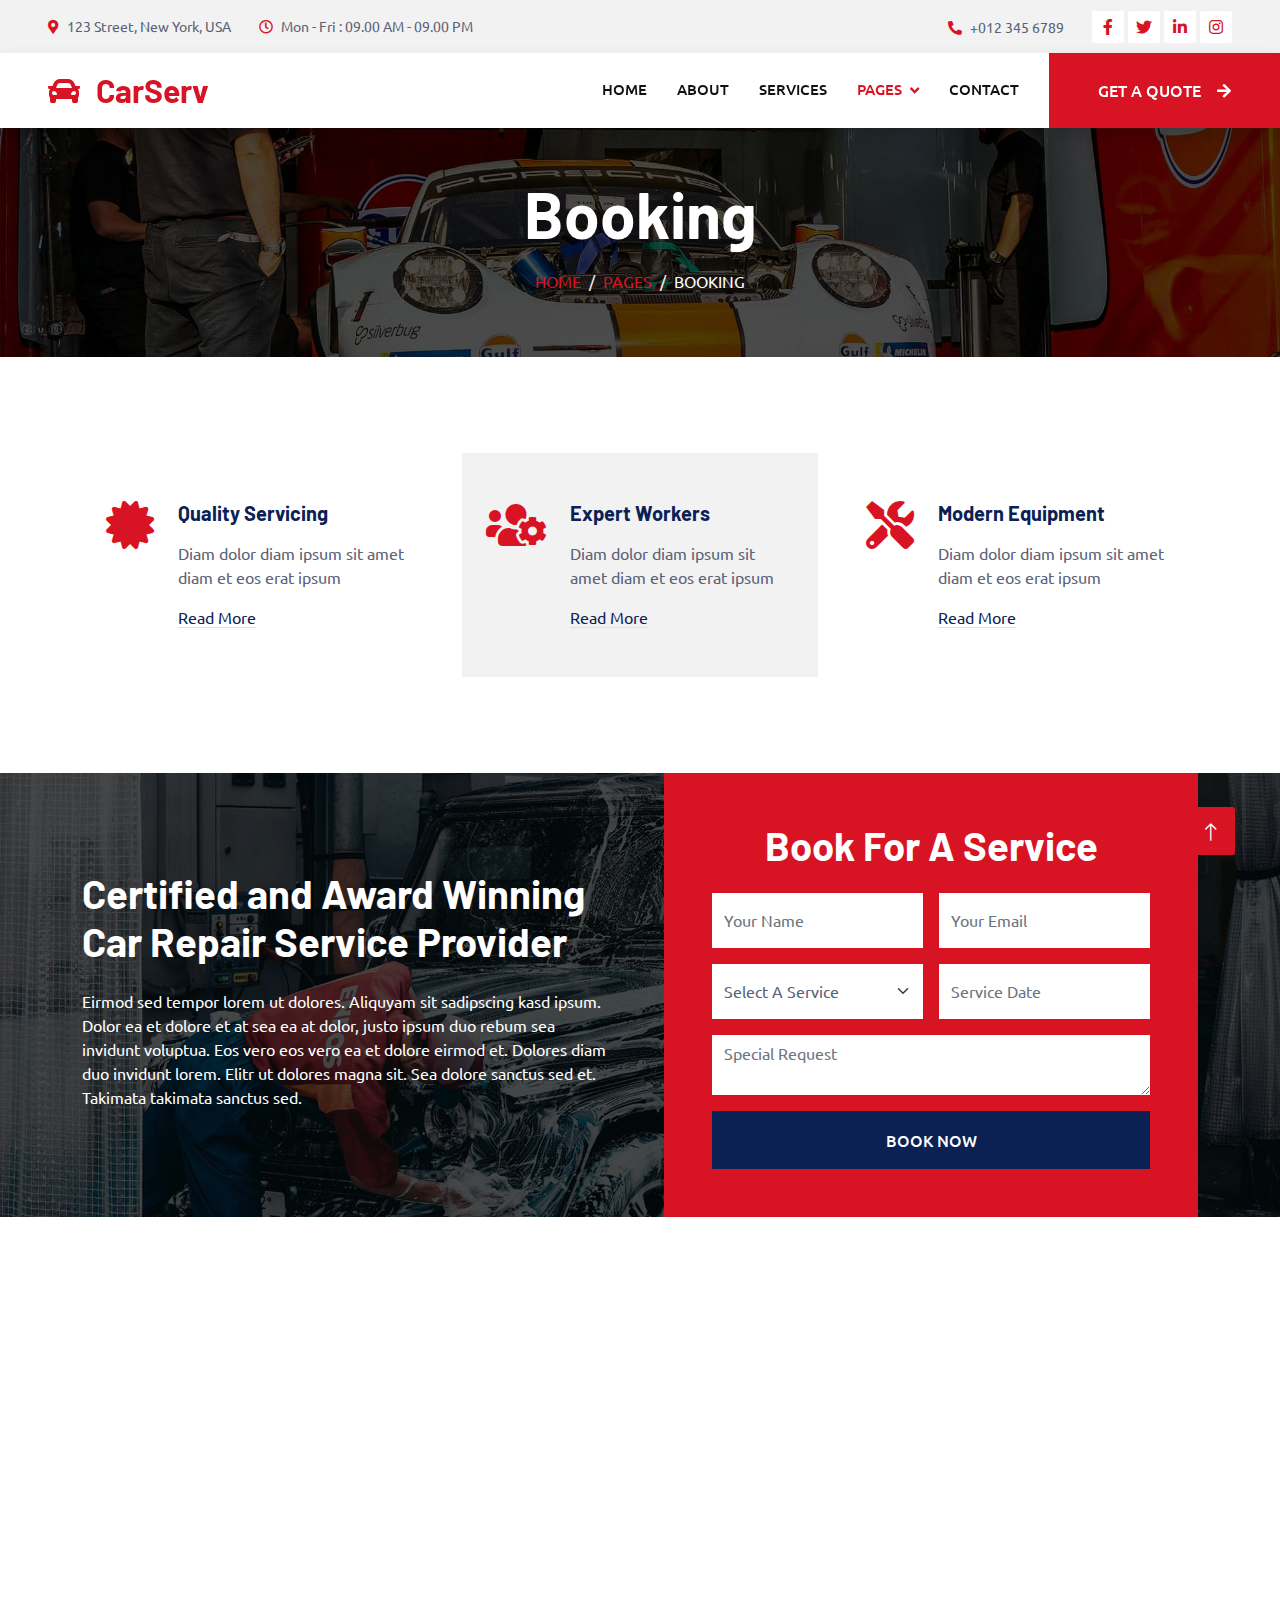
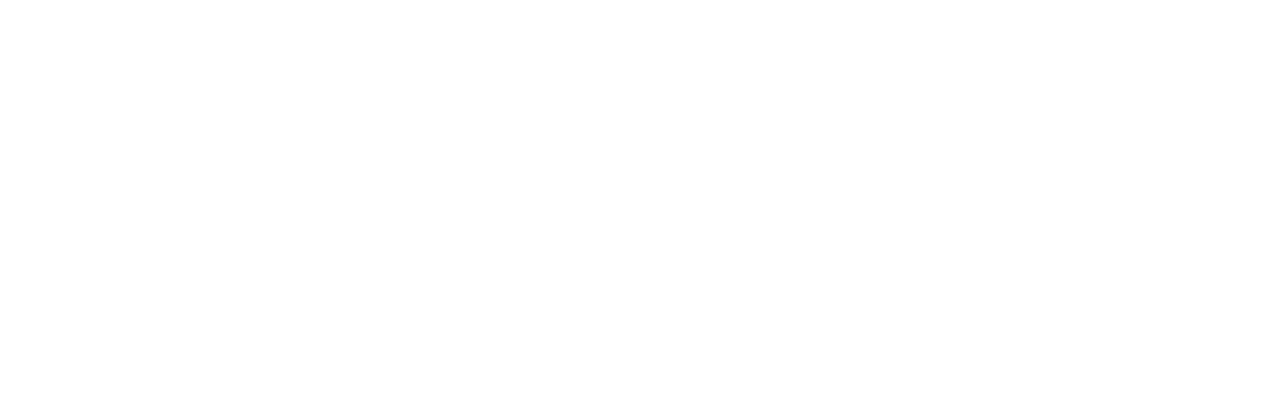
<file: booking.html>
<!DOCTYPE html>
<html lang="en">

<head>
    <meta charset="utf-8">
    <title>CarServ - Car Repair HTML Template</title>
    <meta content="width=device-width, initial-scale=1.0" name="viewport">
    <meta content="" name="keywords">
    <meta content="" name="description">

    <!-- Favicon -->
    <link href="img/favicon.ico" rel="icon">

    <!-- Google Web Fonts -->
    <link rel="preconnect" href="https://fonts.googleapis.com">
    <link rel="preconnect" href="https://fonts.gstatic.com" crossorigin>
    <link href="https://fonts.googleapis.com/css2?family=Barlow:wght@600;700&family=Ubuntu:wght@400;500&display=swap" rel="stylesheet"> 

    <!-- Icon Font Stylesheet -->
    <link href="https://cdnjs.cloudflare.com/ajax/libs/font-awesome/5.10.0/css/all.min.css" rel="stylesheet">
    <link href="https://cdn.jsdelivr.net/npm/bootstrap-icons@1.4.1/font/bootstrap-icons.css" rel="stylesheet">

    <!-- Libraries Stylesheet -->
    <link href="lib/animate/animate.min.css" rel="stylesheet">
    <link href="lib/owlcarousel/assets/owl.carousel.min.css" rel="stylesheet">
    <link href="lib/tempusdominus/css/tempusdominus-bootstrap-4.min.css" rel="stylesheet" />

    <!-- Customized Bootstrap Stylesheet -->
    <link href="css/bootstrap.min.css" rel="stylesheet">

    <!-- Template Stylesheet -->
    <link href="css/style.css" rel="stylesheet">
</head>

<body>
    <!-- Spinner Start -->
    <div id="spinner" class="show bg-white position-fixed translate-middle w-100 vh-100 top-50 start-50 d-flex align-items-center justify-content-center">
        <div class="spinner-border text-primary" style="width: 3rem; height: 3rem;" role="status">
            <span class="sr-only">Loading...</span>
        </div>
    </div>
    <!-- Spinner End -->


    <!-- Topbar Start -->
    <div class="container-fluid bg-light p-0">
        <div class="row gx-0 d-none d-lg-flex">
            <div class="col-lg-7 px-5 text-start">
                <div class="h-100 d-inline-flex align-items-center py-3 me-4">
                    <small class="fa fa-map-marker-alt text-primary me-2"></small>
                    <small>123 Street, New York, USA</small>
                </div>
                <div class="h-100 d-inline-flex align-items-center py-3">
                    <small class="far fa-clock text-primary me-2"></small>
                    <small>Mon - Fri : 09.00 AM - 09.00 PM</small>
                </div>
            </div>
            <div class="col-lg-5 px-5 text-end">
                <div class="h-100 d-inline-flex align-items-center py-3 me-4">
                    <small class="fa fa-phone-alt text-primary me-2"></small>
                    <small>+012 345 6789</small>
                </div>
                <div class="h-100 d-inline-flex align-items-center">
                    <a class="btn btn-sm-square bg-white text-primary me-1" href=""><i class="fab fa-facebook-f"></i></a>
                    <a class="btn btn-sm-square bg-white text-primary me-1" href=""><i class="fab fa-twitter"></i></a>
                    <a class="btn btn-sm-square bg-white text-primary me-1" href=""><i class="fab fa-linkedin-in"></i></a>
                    <a class="btn btn-sm-square bg-white text-primary me-0" href=""><i class="fab fa-instagram"></i></a>
                </div>
            </div>
        </div>
    </div>
    <!-- Topbar End -->


    <!-- Navbar Start -->
    <nav class="navbar navbar-expand-lg bg-white navbar-light shadow sticky-top p-0">
        <a href="index.html" class="navbar-brand d-flex align-items-center px-4 px-lg-5">
            <h2 class="m-0 text-primary"><i class="fa fa-car me-3"></i>CarServ</h2>
        </a>
        <button type="button" class="navbar-toggler me-4" data-bs-toggle="collapse" data-bs-target="#navbarCollapse">
            <span class="navbar-toggler-icon"></span>
        </button>
        <div class="collapse navbar-collapse" id="navbarCollapse">
            <div class="navbar-nav ms-auto p-4 p-lg-0">
                <a href="index.html" class="nav-item nav-link">Home</a>
                <a href="about.html" class="nav-item nav-link">About</a>
                <a href="service.html" class="nav-item nav-link">Services</a>
                <div class="nav-item dropdown">
                    <a href="#" class="nav-link dropdown-toggle active" data-bs-toggle="dropdown">Pages</a>
                    <div class="dropdown-menu fade-up m-0">
                        <a href="booking.html" class="dropdown-item active">Booking</a>
                        <a href="team.html" class="dropdown-item">Technicians</a>
                        <a href="testimonial.html" class="dropdown-item">Testimonial</a>
                        <a href="404.html" class="dropdown-item">404 Page</a>
                    </div>
                </div>
                <a href="contact.html" class="nav-item nav-link">Contact</a>
            </div>
            <a href="" class="btn btn-primary py-4 px-lg-5 d-none d-lg-block">Get A Quote<i class="fa fa-arrow-right ms-3"></i></a>
        </div>
    </nav>
    <!-- Navbar End -->


    <!-- Page Header Start -->
    <div class="container-fluid page-header mb-5 p-0" style="background-image: url(img/carousel-bg-1.jpg);">
        <div class="container-fluid page-header-inner py-5">
            <div class="container text-center">
                <h1 class="display-3 text-white mb-3 animated slideInDown">Booking</h1>
                <nav aria-label="breadcrumb">
                    <ol class="breadcrumb justify-content-center text-uppercase">
                        <li class="breadcrumb-item"><a href="#">Home</a></li>
                        <li class="breadcrumb-item"><a href="#">Pages</a></li>
                        <li class="breadcrumb-item text-white active" aria-current="page">Booking</li>
                    </ol>
                </nav>
            </div>
        </div>
    </div>
    <!-- Page Header End -->


    <!-- Service Start -->
    <div class="container-xxl py-5">
        <div class="container">
            <div class="row g-4">
                <div class="col-lg-4 col-md-6 wow fadeInUp" data-wow-delay="0.1s">
                    <div class="d-flex py-5 px-4">
                        <i class="fa fa-certificate fa-3x text-primary flex-shrink-0"></i>
                        <div class="ps-4">
                            <h5 class="mb-3">Quality Servicing</h5>
                            <p>Diam dolor diam ipsum sit amet diam et eos erat ipsum</p>
                            <a class="text-secondary border-bottom" href="">Read More</a>
                        </div>
                    </div>
                </div>
                <div class="col-lg-4 col-md-6 wow fadeInUp" data-wow-delay="0.3s">
                    <div class="d-flex bg-light py-5 px-4">
                        <i class="fa fa-users-cog fa-3x text-primary flex-shrink-0"></i>
                        <div class="ps-4">
                            <h5 class="mb-3">Expert Workers</h5>
                            <p>Diam dolor diam ipsum sit amet diam et eos erat ipsum</p>
                            <a class="text-secondary border-bottom" href="">Read More</a>
                        </div>
                    </div>
                </div>
                <div class="col-lg-4 col-md-6 wow fadeInUp" data-wow-delay="0.5s">
                    <div class="d-flex py-5 px-4">
                        <i class="fa fa-tools fa-3x text-primary flex-shrink-0"></i>
                        <div class="ps-4">
                            <h5 class="mb-3">Modern Equipment</h5>
                            <p>Diam dolor diam ipsum sit amet diam et eos erat ipsum</p>
                            <a class="text-secondary border-bottom" href="">Read More</a>
                        </div>
                    </div>
                </div>
            </div>
        </div>
    </div>
    <!-- Service End -->


    <!-- Booking Start -->
    <div class="container-fluid bg-secondary booking my-5 wow fadeInUp" data-wow-delay="0.1s">
        <div class="container">
            <div class="row gx-5">
                <div class="col-lg-6 py-5">
                    <div class="py-5">
                        <h1 class="text-white mb-4">Certified and Award Winning Car Repair Service Provider</h1>
                        <p class="text-white mb-0">Eirmod sed tempor lorem ut dolores. Aliquyam sit sadipscing kasd ipsum. Dolor ea et dolore et at sea ea at dolor, justo ipsum duo rebum sea invidunt voluptua. Eos vero eos vero ea et dolore eirmod et. Dolores diam duo invidunt lorem. Elitr ut dolores magna sit. Sea dolore sanctus sed et. Takimata takimata sanctus sed.</p>
                    </div>
                </div>
                <div class="col-lg-6">
                    <div class="bg-primary h-100 d-flex flex-column justify-content-center text-center p-5 wow zoomIn" data-wow-delay="0.6s">
                        <h1 class="text-white mb-4">Book For A Service</h1>
                        <form>
                            <div class="row g-3">
                                <div class="col-12 col-sm-6">
                                    <input type="text" class="form-control border-0" placeholder="Your Name" style="height: 55px;">
                                </div>
                                <div class="col-12 col-sm-6">
                                    <input type="email" class="form-control border-0" placeholder="Your Email" style="height: 55px;">
                                </div>
                                <div class="col-12 col-sm-6">
                                    <select class="form-select border-0" style="height: 55px;">
                                        <option selected>Select A Service</option>
                                        <option value="1">Service 1</option>
                                        <option value="2">Service 2</option>
                                        <option value="3">Service 3</option>
                                    </select>
                                </div>
                                <div class="col-12 col-sm-6">
                                    <div class="date" id="date1" data-target-input="nearest">
                                        <input type="text"
                                            class="form-control border-0 datetimepicker-input"
                                            placeholder="Service Date" data-target="#date1" data-toggle="datetimepicker" style="height: 55px;">
                                    </div>
                                </div>
                                <div class="col-12">
                                    <textarea class="form-control border-0" placeholder="Special Request"></textarea>
                                </div>
                                <div class="col-12">
                                    <button class="btn btn-secondary w-100 py-3" type="submit">Book Now</button>
                                </div>
                            </div>
                        </form>
                    </div>
                </div>
            </div>
        </div>
    </div>
    <!-- Booking End -->


    <!-- Call To Action Start -->
    <div class="container-xxl py-5 wow fadeInUp" data-wow-delay="0.1s">
        <div class="container">
            <div class="row g-4">
                <div class="col-lg-8 col-md-6">
                    <h6 class="text-primary text-uppercase">// Call To Action //</h6>
                    <h1 class="mb-4">Have Any Pre Booking Question?</h1>
                    <p class="mb-0">Lorem diam ea sit dolor labore. Clita et dolor erat sed est lorem sed et sit. Diam sed duo magna erat et stet clita ea magna ea sed, sit labore magna lorem tempor justo rebum dolores. Eos dolor sea erat amet et, lorem labore lorem at dolores. Stet ea ut justo et, clita et et ipsum diam.</p>
                </div>
                <div class="col-lg-4 col-md-6">
                    <div class="bg-primary d-flex flex-column justify-content-center text-center h-100 p-4">
                        <h3 class="text-white mb-4"><i class="fa fa-phone-alt me-3"></i>+012 345 6789</h3>
                        <a href="" class="btn btn-secondary py-3 px-5">Contact Us<i class="fa fa-arrow-right ms-3"></i></a>
                    </div>
                </div>
            </div>
        </div>
    </div>
    <!-- Call To Action End -->


    <!-- Footer Start -->
    <div class="container-fluid bg-dark text-light footer pt-5 mt-5 wow fadeIn" data-wow-delay="0.1s">
        <div class="container py-5">
            <div class="row g-5">
                <div class="col-lg-3 col-md-6">
                    <h4 class="text-light mb-4">Address</h4>
                    <p class="mb-2"><i class="fa fa-map-marker-alt me-3"></i>123 Street, New York, USA</p>
                    <p class="mb-2"><i class="fa fa-phone-alt me-3"></i>+012 345 67890</p>
                    <p class="mb-2"><i class="fa fa-envelope me-3"></i>info@example.com</p>
                    <div class="d-flex pt-2">
                        <a class="btn btn-outline-light btn-social" href=""><i class="fab fa-twitter"></i></a>
                        <a class="btn btn-outline-light btn-social" href=""><i class="fab fa-facebook-f"></i></a>
                        <a class="btn btn-outline-light btn-social" href=""><i class="fab fa-youtube"></i></a>
                        <a class="btn btn-outline-light btn-social" href=""><i class="fab fa-linkedin-in"></i></a>
                    </div>
                </div>
                <div class="col-lg-3 col-md-6">
                    <h4 class="text-light mb-4">Opening Hours</h4>
                    <h6 class="text-light">Monday - Friday:</h6>
                    <p class="mb-4">09.00 AM - 09.00 PM</p>
                    <h6 class="text-light">Saturday - Sunday:</h6>
                    <p class="mb-0">09.00 AM - 12.00 PM</p>
                </div>
                <div class="col-lg-3 col-md-6">
                    <h4 class="text-light mb-4">Services</h4>
                    <a class="btn btn-link" href="">Diagnostic Test</a>
                    <a class="btn btn-link" href="">Engine Servicing</a>
                    <a class="btn btn-link" href="">Tires Replacement</a>
                    <a class="btn btn-link" href="">Oil Changing</a>
                    <a class="btn btn-link" href="">Vacuam Cleaning</a>
                </div>
                <div class="col-lg-3 col-md-6">
                    <h4 class="text-light mb-4">Newsletter</h4>
                    <p>Dolor amet sit justo amet elitr clita ipsum elitr est.</p>
                    <div class="position-relative mx-auto" style="max-width: 400px;">
                        <input class="form-control border-0 w-100 py-3 ps-4 pe-5" type="text" placeholder="Your email">
                        <button type="button" class="btn btn-primary py-2 position-absolute top-0 end-0 mt-2 me-2">SignUp</button>
                    </div>
                </div>
            </div>
        </div>
        <div class="container">
            <div class="copyright">
                <div class="row">
                    <div class="col-md-6 text-center text-md-start mb-3 mb-md-0">
                        &copy; <a class="border-bottom" href="#">Your Site Name</a>, All Right Reserved.

                        <!--/*** This template is free as long as you keep the footer author’s credit link/attribution link/backlink. If you'd like to use the template without the footer author’s credit link/attribution link/backlink, you can purchase the Credit Removal License from "https://htmlcodex.com/credit-removal". Thank you for your support. ***/-->
                        Designed By <a class="border-bottom" href="https://htmlcodex.com">HTML Codex</a>
                    </div>
                    <div class="col-md-6 text-center text-md-end">
                        <div class="footer-menu">
                            <a href="">Home</a>
                            <a href="">Cookies</a>
                            <a href="">Help</a>
                            <a href="">FQAs</a>
                        </div>
                    </div>
                </div>
            </div>
        </div>
    </div>
    <!-- Footer End -->


    <!-- Back to Top -->
    <a href="#" class="btn btn-lg btn-primary btn-lg-square back-to-top"><i class="bi bi-arrow-up"></i></a>


    <!-- JavaScript Libraries -->
    <script src="https://code.jquery.com/jquery-3.4.1.min.js"></script>
    <script src="https://cdn.jsdelivr.net/npm/bootstrap@5.0.0/dist/js/bootstrap.bundle.min.js"></script>
    <script src="lib/wow/wow.min.js"></script>
    <script src="lib/easing/easing.min.js"></script>
    <script src="lib/waypoints/waypoints.min.js"></script>
    <script src="lib/counterup/counterup.min.js"></script>
    <script src="lib/owlcarousel/owl.carousel.min.js"></script>
    <script src="lib/tempusdominus/js/moment.min.js"></script>
    <script src="lib/tempusdominus/js/moment-timezone.min.js"></script>
    <script src="lib/tempusdominus/js/tempusdominus-bootstrap-4.min.js"></script>

    <!-- Template Javascript -->
    <script src="js/main.js"></script>
</body>

</html>
</file>
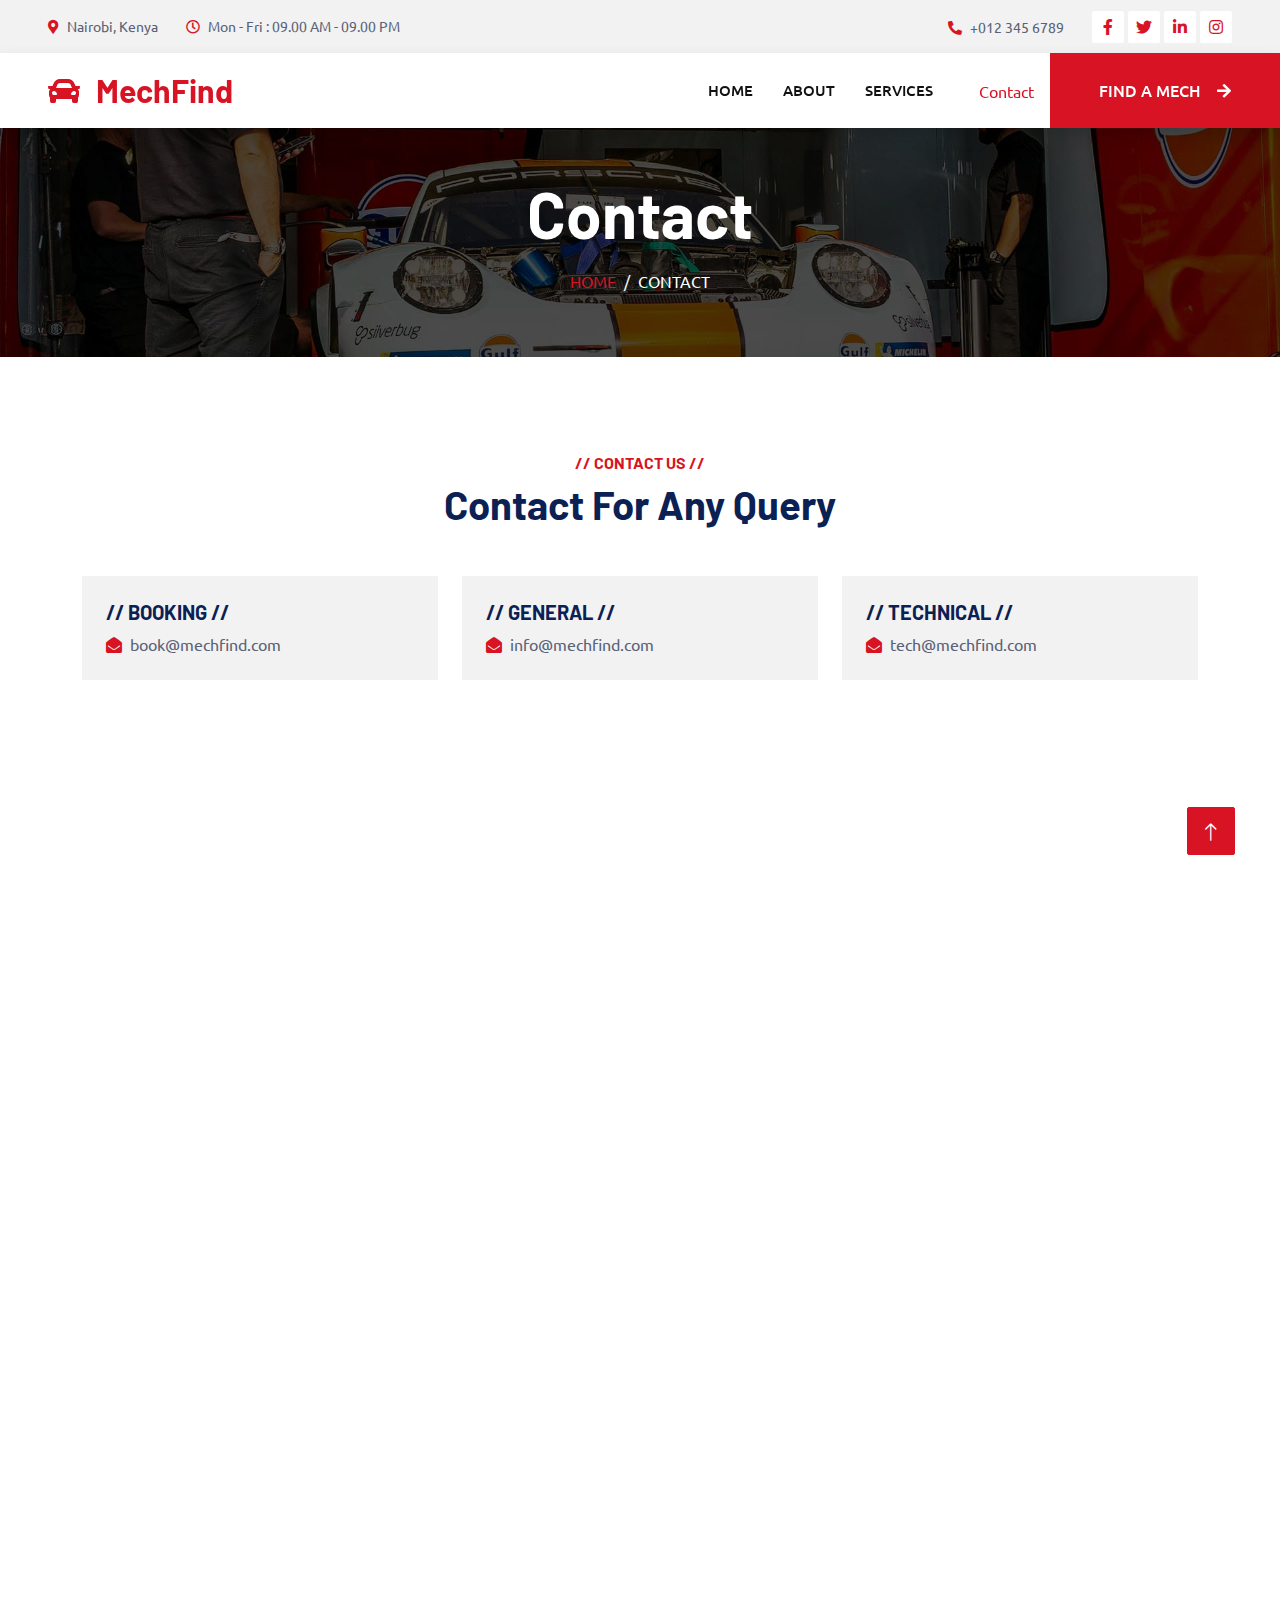
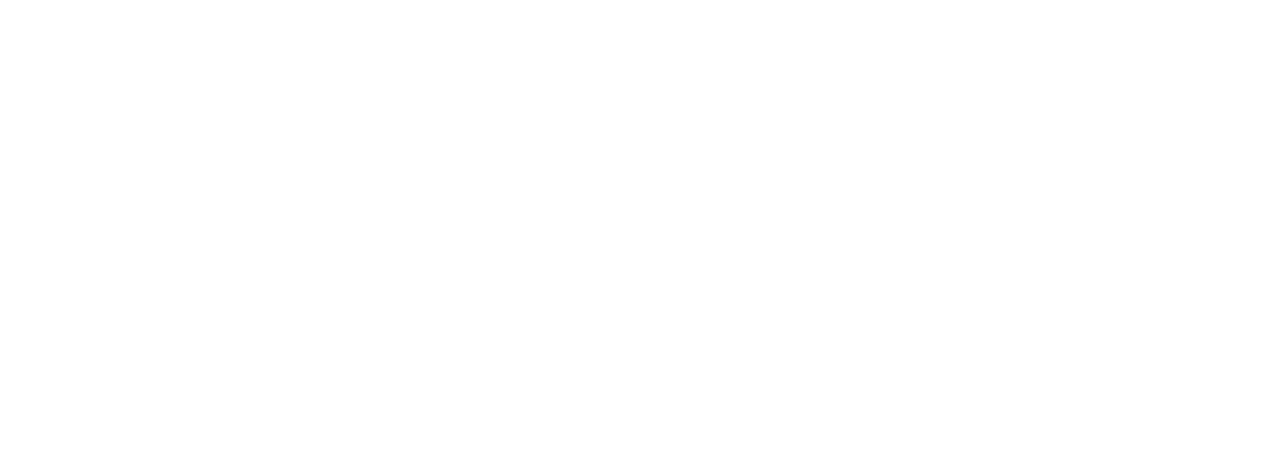
<file: contact.html>
<!DOCTYPE html>
<html lang="en">

<head>
    <meta charset="utf-8">
    <title>MechFind</title>
    <meta content="width=device-width, initial-scale=1.0" name="viewport">
    <meta content="" name="keywords">
    <meta content="" name="description">

    <!-- Favicon -->
    <link href="img/favicon.ico" rel="icon">

    <!-- Google Web Fonts -->
    <link rel="preconnect" href="https://fonts.googleapis.com">
    <link rel="preconnect" href="https://fonts.gstatic.com" crossorigin>
    <link href="https://fonts.googleapis.com/css2?family=Barlow:wght@600;700&family=Ubuntu:wght@400;500&display=swap" rel="stylesheet"> 

    <!-- Icon Font Stylesheet -->
    <link href="https://cdnjs.cloudflare.com/ajax/libs/font-awesome/5.10.0/css/all.min.css" rel="stylesheet">
    <link href="https://cdn.jsdelivr.net/npm/bootstrap-icons@1.4.1/font/bootstrap-icons.css" rel="stylesheet">

    <!-- Libraries Stylesheet -->
    <link href="lib/animate/animate.min.css" rel="stylesheet">
    <link href="lib/owlcarousel/assets/owl.carousel.min.css" rel="stylesheet">
    <link href="lib/tempusdominus/css/tempusdominus-bootstrap-4.min.css" rel="stylesheet" />

    <!-- Customized Bootstrap Stylesheet -->
    <link href="css/bootstrap.min.css" rel="stylesheet">

    <!-- Template Stylesheet -->
    <link href="css/style.css" rel="stylesheet">
</head>

<body>
    <!-- Spinner Start -->
    <div id="spinner" class="show bg-white position-fixed translate-middle w-100 vh-100 top-50 start-50 d-flex align-items-center justify-content-center">
        <div class="spinner-border text-primary" style="width: 3rem; height: 3rem;" role="status">
            <span class="sr-only">Loading...</span>
        </div>
    </div>
    <!-- Spinner End -->


    <!-- Topbar Start -->
    <div class="container-fluid bg-light p-0">
        <div class="row gx-0 d-none d-lg-flex">
            <div class="col-lg-7 px-5 text-start">
                <div class="h-100 d-inline-flex align-items-center py-3 me-4">
                    <small class="fa fa-map-marker-alt text-primary me-2"></small>
                    <small>Nairobi, Kenya</small>
                </div>
                <div class="h-100 d-inline-flex align-items-center py-3">
                    <small class="far fa-clock text-primary me-2"></small>
                    <small>Mon - Fri : 09.00 AM - 09.00 PM</small>
                </div>
            </div>
            <div class="col-lg-5 px-5 text-end">
                <div class="h-100 d-inline-flex align-items-center py-3 me-4">
                    <small class="fa fa-phone-alt text-primary me-2"></small>
                    <small>+012 345 6789</small>
                </div>
                <div class="h-100 d-inline-flex align-items-center">
                    <a class="btn btn-sm-square bg-white text-primary me-1" href=""><i class="fab fa-facebook-f"></i></a>
                    <a class="btn btn-sm-square bg-white text-primary me-1" href=""><i class="fab fa-twitter"></i></a>
                    <a class="btn btn-sm-square bg-white text-primary me-1" href=""><i class="fab fa-linkedin-in"></i></a>
                    <a class="btn btn-sm-square bg-white text-primary me-0" href=""><i class="fab fa-instagram"></i></a>
                </div>
            </div>
        </div>
    </div>
    <!-- Topbar End -->


    <!-- Navbar Start -->
    <nav class="navbar navbar-expand-lg bg-white navbar-light shadow sticky-top p-0">
        <a href="index.html" class="navbar-brand d-flex align-items-center px-4 px-lg-5">
            <h2 class="m-0 text-primary"><i class="fa fa-car me-3"></i>MechFind</h2>
        </a>
        <button type="button" class="navbar-toggler me-4" data-bs-toggle="collapse" data-bs-target="#navbarCollapse">
            <span class="navbar-toggler-icon"></span>
        </button>
        <div class="collapse navbar-collapse" id="navbarCollapse">
            <div class="navbar-nav ms-auto p-4 p-lg-0">
                <a href="index.html" class="nav-item nav-link">Home</a>
                <a href="about.html" class="nav-item nav-link">About</a>
                <a href="service.html" class="nav-item nav-link">Services</a>
                <!-- <div class="nav-item dropdown"> -->
                    <!-- <a href="#" class="nav-link dropdown-toggle" data-bs-toggle="dropdown">Pages</a>
                    <div class="dropdown-menu fade-up m-0">
                        <a href="booking.html" class="dropdown-item">Booking</a>
                        <a href="team.html" class="dropdown-item">Technicians</a>
                        <a href="testimonial.html" class="dropdown-item">Testimonial</a>
                        <a href="404.html" class="dropdown-item">404 Page</a>
                    </div> -->
                </div>
                <a href="contact.html" class="nav-item nav-link active">Contact</a>
            </div>
            <a href="contact.html" class="btn btn-primary py-4 px-lg-5 d-none d-lg-block">Find a Mech<i class="fa fa-arrow-right ms-3"></i></a>
        </div>
    </nav>
    <!-- Navbar End -->


    <!-- Page Header Start -->
    <div class="container-fluid page-header mb-5 p-0" style="background-image: url(img/carousel-bg-1.jpg);">
        <div class="container-fluid page-header-inner py-5">
            <div class="container text-center">
                <h1 class="display-3 text-white mb-3 animated slideInDown">Contact</h1>
                <nav aria-label="breadcrumb">
                    <ol class="breadcrumb justify-content-center text-uppercase">
                        <li class="breadcrumb-item"><a href="#">Home</a></li>
                        <!-- <li class="breadcrumb-item"><a href="#">Pages</a></li> -->
                        <li class="breadcrumb-item text-white active" aria-current="page">Contact</li>
                    </ol>
                </nav>
            </div>
        </div>
    </div>
    <!-- Page Header End -->


    <!-- Contact Start -->
    <div class="container-xxl py-5">
        <div class="container">
            <div class="text-center wow fadeInUp" data-wow-delay="0.1s">
                <h6 class="text-primary text-uppercase">// Contact Us //</h6>
                <h1 class="mb-5">Contact For Any Query</h1>
            </div>
            <div class="row g-4">
                <div class="col-12">
                    <div class="row gy-4">
                        <div class="col-md-4">
                            <div class="bg-light d-flex flex-column justify-content-center p-4">
                                <h5 class="text-uppercase">// Booking //</h5>
                                <p class="m-0"><i class="fa fa-envelope-open text-primary me-2"></i>book@mechfind.com</p>
                            </div>
                        </div>
                        <div class="col-md-4">
                            <div class="bg-light d-flex flex-column justify-content-center p-4">
                                <h5 class="text-uppercase">// General //</h5>
                                <p class="m-0"><i class="fa fa-envelope-open text-primary me-2"></i>info@mechfind.com</p>
                            </div>
                        </div>
                        <div class="col-md-4">
                            <div class="bg-light d-flex flex-column justify-content-center p-4">
                                <h5 class="text-uppercase">// Technical //</h5>
                                <p class="m-0"><i class="fa fa-envelope-open text-primary me-2"></i>tech@mechfind.com</p>
                            </div>
                        </div>
                    </div>
                </div>
                <div class="col-md-6 wow fadeIn" data-wow-delay="0.1s">
                    <iframe class="position-relative rounded w-100 h-100"
                        src="https://maps.google.com/maps?q=Nairobi&t=&z=11&ie=UTF8&iwloc=&output=embed" frameborder="0" scrolling="no" marginheight="0" marginwidth="0"
                        frameborder="0" style="min-height: 850px; min-width: 1200px; border:0;" allowfullscreen="" aria-hidden="false"
                        tabindex="0"></iframe>
                </div>
                <!-- <div class="col-md-6">
                    <div class="wow fadeInUp" data-wow-delay="0.2s">
                        <p class="mb-4">You can reach us through the contact form below</p>
                        <form>
                            <div class="row g-3">
                                <div class="col-md-6">
                                    <div class="form-floating">
                                        <input type="text" class="form-control" id="name" placeholder="Your Name">
                                        <label for="name">Your Name</label>
                                    </div>
                                </div>
                                <div class="col-md-6">
                                    <div class="form-floating">
                                        <input type="email" class="form-control" id="email" placeholder="Your Email">
                                        <label for="email">Your Email</label>
                                    </div>
                                </div>
                                <div class="col-12">
                                    <div class="form-floating">
                                        <input type="text" class="form-control" id="subject" placeholder="Subject">
                                        <label for="subject">Subject</label>
                                    </div>
                                </div>
                                <div class="col-12">
                                    <div class="form-floating">
                                        <textarea class="form-control" placeholder="Leave a message here" id="message" style="height: 100px"></textarea>
                                        <label for="message">Message</label>
                                    </div>
                                </div>
                                <div class="col-12">
                                    <button class="btn btn-primary w-100 py-3" type="submit">Send Message</button>
                                </div>
                            </div>
                        </form>
                    </div>
                </div> -->
            </div>
        </div>
    </div>
    <!-- Contact End -->


    <!-- Footer Start -->
    <div class="container-fluid bg-dark text-light footer pt-5 mt-5 wow fadeIn" data-wow-delay="0.1s">
        <div class="container py-5">
            <div class="row g-5">
                <div class="col-lg-3 col-md-6">
                    <h4 class="text-light mb-4">Address</h4>
                    <p class="mb-2"><i class="fa fa-map-marker-alt me-3"></i>Nairobi, Kenya</p>
                    <p class="mb-2"><i class="fa fa-phone-alt me-3"></i>+012 345 67890</p>
                    <p class="mb-2"><i class="fa fa-envelope me-3"></i>info@example.com</p>
                    <div class="d-flex pt-2">
                        <a class="btn btn-outline-light btn-social" href=""><i class="fab fa-twitter"></i></a>
                        <a class="btn btn-outline-light btn-social" href=""><i class="fab fa-facebook-f"></i></a>
                        <a class="btn btn-outline-light btn-social" href=""><i class="fab fa-youtube"></i></a>
                        <a class="btn btn-outline-light btn-social" href=""><i class="fab fa-linkedin-in"></i></a>
                    </div>
                </div>
                <div class="col-lg-3 col-md-6">
                    <h4 class="text-light mb-4">Opening Hours</h4>
                    <h6 class="text-light">Monday - Friday:</h6>
                    <p class="mb-4">09.00 AM - 09.00 PM</p>
                    <h6 class="text-light">Saturday - Sunday:</h6>
                    <p class="mb-0">09.00 AM - 12.00 PM</p>
                </div>
                <div class="col-lg-3 col-md-6">
                    <h4 class="text-light mb-4">Services</h4>
                    <a class="btn btn-link" href="">Diagnostic Test</a>
                    <a class="btn btn-link" href="">Engine Servicing</a>
                    <a class="btn btn-link" href="">Tires Replacement</a>
                    <a class="btn btn-link" href="">Oil Changing</a>
                </div>
                <!-- <div class="col-lg-3 col-md-6">
                    <h4 class="text-light mb-4">Newsletter</h4>
                    <p>Dolor amet sit justo amet elitr clita ipsum elitr est.</p>
                    <div class="position-relative mx-auto" style="max-width: 400px;">
                        <input class="form-control border-0 w-100 py-3 ps-4 pe-5" type="text" placeholder="Your email">
                        <button type="button" class="btn btn-primary py-2 position-absolute top-0 end-0 mt-2 me-2">SignUp</button>
                    </div>
                </div> -->
            </div>
        </div>
        <div class="container">
            <div class="copyright">
                <div class="row">
                    <div class="col-md-6 text-center text-md-start mb-3 mb-md-0">
                        &copy; <a class="border-bottom" href="#">MechFind</a>, All Right Reserved.

                    
                    </div>
                    <div class="col-md-6 text-center text-md-end">
                        <div class="footer-menu">
                            <a href="">Home</a>
                            <a href="">Cookies</a>
                            <a href="">Help</a>
                            <a href="">FQAs</a>
                        </div>
                    </div>
                </div>
            </div>
        </div>
    </div>
    <!-- Footer End -->


    <!-- Back to Top -->
    <a href="#" class="btn btn-lg btn-primary btn-lg-square back-to-top"><i class="bi bi-arrow-up"></i></a>


    <!-- JavaScript Libraries -->
    <script src="https://code.jquery.com/jquery-3.4.1.min.js"></script>
    <script src="https://cdn.jsdelivr.net/npm/bootstrap@5.0.0/dist/js/bootstrap.bundle.min.js"></script>
    <script src="lib/wow/wow.min.js"></script>
    <script src="lib/easing/easing.min.js"></script>
    <script src="lib/waypoints/waypoints.min.js"></script>
    <script src="lib/counterup/counterup.min.js"></script>
    <script src="lib/owlcarousel/owl.carousel.min.js"></script>
    <script src="lib/tempusdominus/js/moment.min.js"></script>
    <script src="lib/tempusdominus/js/moment-timezone.min.js"></script>
    <script src="lib/tempusdominus/js/tempusdominus-bootstrap-4.min.js"></script>

    <!-- Template Javascript -->
    <script src="js/main.js"></script>
</body>

</html>
</file>
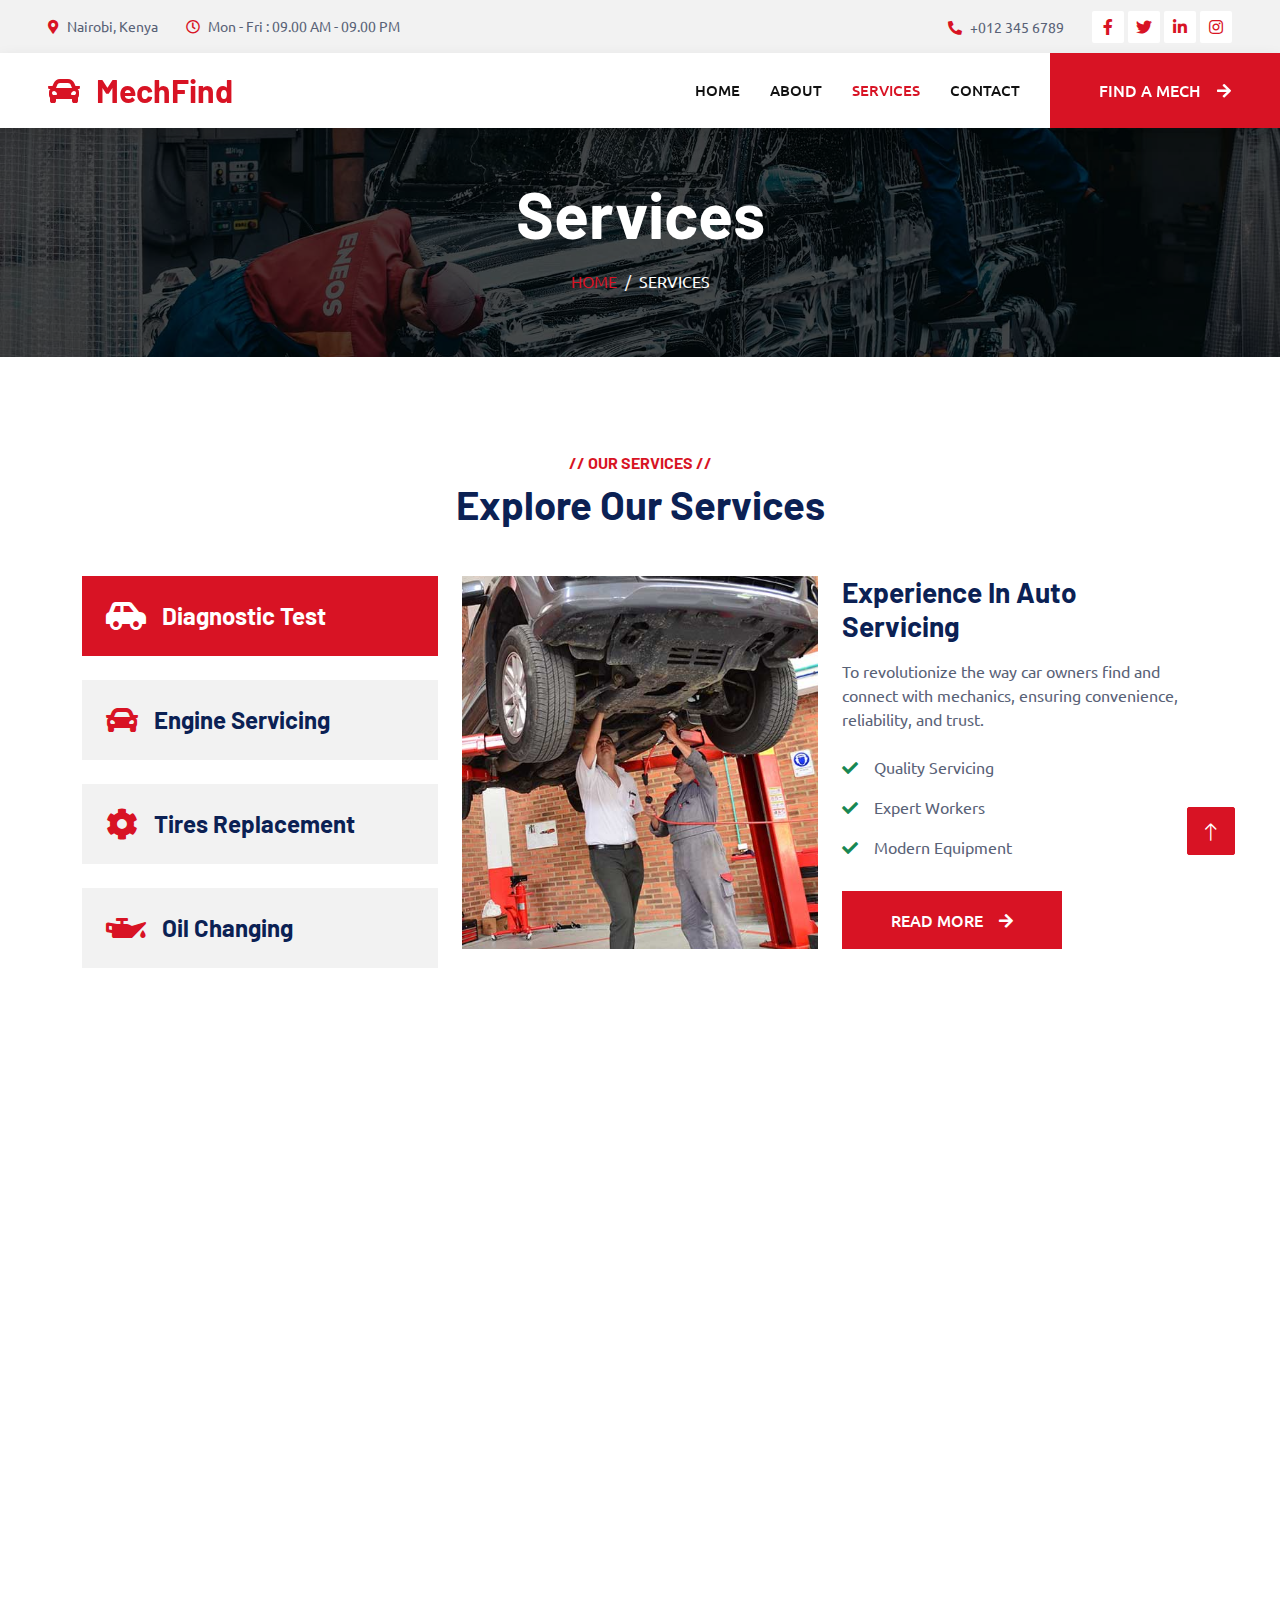
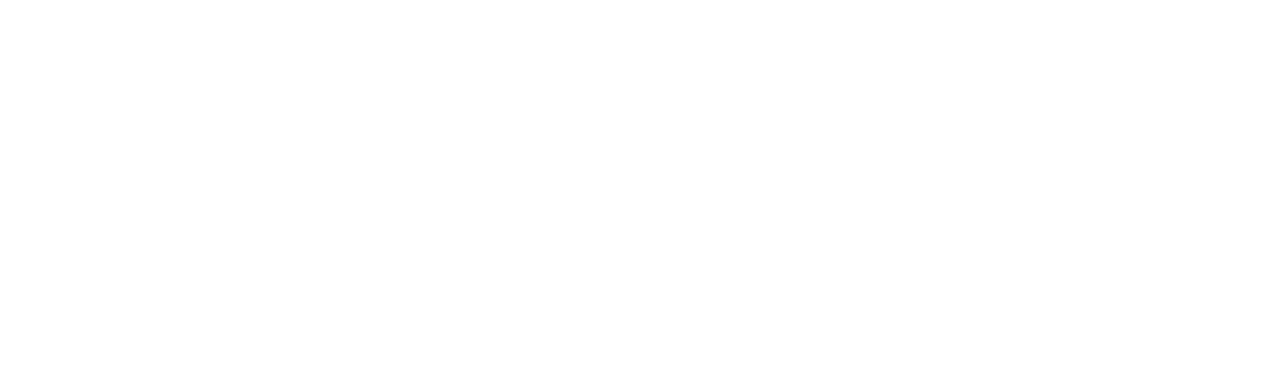
<file: service.html>
<!DOCTYPE html>
<html lang="en">

<head>
    <meta charset="utf-8">
    <title>MechFind</title>
    <meta content="width=device-width, initial-scale=1.0" name="viewport">
    <meta content="" name="keywords">
    <meta content="" name="description">

    <!-- Favicon -->
    <link href="img/favicon.ico" rel="icon">

    <!-- Google Web Fonts -->
    <link rel="preconnect" href="https://fonts.googleapis.com">
    <link rel="preconnect" href="https://fonts.gstatic.com" crossorigin>
    <link href="https://fonts.googleapis.com/css2?family=Barlow:wght@600;700&family=Ubuntu:wght@400;500&display=swap" rel="stylesheet"> 

    <!-- Icon Font Stylesheet -->
    <link href="https://cdnjs.cloudflare.com/ajax/libs/font-awesome/5.10.0/css/all.min.css" rel="stylesheet">
    <link href="https://cdn.jsdelivr.net/npm/bootstrap-icons@1.4.1/font/bootstrap-icons.css" rel="stylesheet">

    <!-- Libraries Stylesheet -->
    <link href="lib/animate/animate.min.css" rel="stylesheet">
    <link href="lib/owlcarousel/assets/owl.carousel.min.css" rel="stylesheet">
    <link href="lib/tempusdominus/css/tempusdominus-bootstrap-4.min.css" rel="stylesheet" />

    <!-- Customized Bootstrap Stylesheet -->
    <link href="css/bootstrap.min.css" rel="stylesheet">

    <!-- Template Stylesheet -->
    <link href="css/style.css" rel="stylesheet">
</head>

<body>
    <!-- Spinner Start -->
    <div id="spinner" class="show bg-white position-fixed translate-middle w-100 vh-100 top-50 start-50 d-flex align-items-center justify-content-center">
        <div class="spinner-border text-primary" style="width: 3rem; height: 3rem;" role="status">
            <span class="sr-only">Loading...</span>
        </div>
    </div>
    <!-- Spinner End -->


    <!-- Topbar Start -->
    <div class="container-fluid bg-light p-0">
        <div class="row gx-0 d-none d-lg-flex">
            <div class="col-lg-7 px-5 text-start">
                <div class="h-100 d-inline-flex align-items-center py-3 me-4">
                    <small class="fa fa-map-marker-alt text-primary me-2"></small>
                    <small>Nairobi, Kenya</small>
                </div>
                <div class="h-100 d-inline-flex align-items-center py-3">
                    <small class="far fa-clock text-primary me-2"></small>
                    <small>Mon - Fri : 09.00 AM - 09.00 PM</small>
                </div>
            </div>
            <div class="col-lg-5 px-5 text-end">
                <div class="h-100 d-inline-flex align-items-center py-3 me-4">
                    <small class="fa fa-phone-alt text-primary me-2"></small>
                    <small>+012 345 6789</small>
                </div>
                <div class="h-100 d-inline-flex align-items-center">
                    <a class="btn btn-sm-square bg-white text-primary me-1" href=""><i class="fab fa-facebook-f"></i></a>
                    <a class="btn btn-sm-square bg-white text-primary me-1" href=""><i class="fab fa-twitter"></i></a>
                    <a class="btn btn-sm-square bg-white text-primary me-1" href=""><i class="fab fa-linkedin-in"></i></a>
                    <a class="btn btn-sm-square bg-white text-primary me-0" href=""><i class="fab fa-instagram"></i></a>
                </div>
            </div>
        </div>
    </div>
    <!-- Topbar End -->


    <!-- Navbar Start -->
    <nav class="navbar navbar-expand-lg bg-white navbar-light shadow sticky-top p-0">
        <a href="index.html" class="navbar-brand d-flex align-items-center px-4 px-lg-5">
            <h2 class="m-0 text-primary"><i class="fa fa-car me-3"></i>MechFind</h2>
        </a>
        <button type="button" class="navbar-toggler me-4" data-bs-toggle="collapse" data-bs-target="#navbarCollapse">
            <span class="navbar-toggler-icon"></span>
        </button>
        <div class="collapse navbar-collapse" id="navbarCollapse">
            <div class="navbar-nav ms-auto p-4 p-lg-0">
                <a href="index.html" class="nav-item nav-link">Home</a>
                <a href="about.html" class="nav-item nav-link">About</a>
                <a href="service.html" class="nav-item nav-link active">Services</a>
                <!-- <div class="nav-item dropdown">
                    <a href="#" class="nav-link dropdown-toggle" data-bs-toggle="dropdown">Pages</a>
                    <div class="dropdown-menu fade-up m-0">
                        <a href="booking.html" class="dropdown-item">Booking</a>
                        <a href="team.html" class="dropdown-item">Technicians</a>
                        <a href="testimonial.html" class="dropdown-item">Testimonial</a>
                        <a href="404.html" class="dropdown-item">404 Page</a>
                    </div>
                </div> -->
                <a href="contact.html" class="nav-item nav-link">Contact</a>
            </div>
            <a href="contact.html" class="btn btn-primary py-4 px-lg-5 d-none d-lg-block">Find a Mech<i class="fa fa-arrow-right ms-3"></i></a>
        </div>
    </nav>
    <!-- Navbar End -->


    <!-- Page Header Start -->
    <div class="container-fluid page-header mb-5 p-0" style="background-image: url(img/carousel-bg-2.jpg);">
        <div class="container-fluid page-header-inner py-5">
            <div class="container text-center">
                <h1 class="display-3 text-white mb-3 animated slideInDown">Services</h1>
                <nav aria-label="breadcrumb">
                    <ol class="breadcrumb justify-content-center text-uppercase">
                        <li class="breadcrumb-item"><a href="#">Home</a></li>
                        <!-- <li class="breadcrumb-item"><a href="#">Pages</a></li> -->
                        <li class="breadcrumb-item text-white active" aria-current="page">Services</li>
                    </ol>
                </nav>
            </div>
        </div>
    </div>
    <!-- Page Header End -->


    <!-- Service Start -->
    <div class="container-xxl service py-5">
        <div class="container">
            <div class="text-center wow fadeInUp" data-wow-delay="0.1s">
                <h6 class="text-primary text-uppercase">// Our Services //</h6>
                <h1 class="mb-5">Explore Our Services</h1>
            </div>
            <div class="row g-4 wow fadeInUp" data-wow-delay="0.3s">
                <div class="col-lg-4">
                    <div class="nav w-100 nav-pills me-4">
                        <button class="nav-link w-100 d-flex align-items-center text-start p-4 mb-4 active" data-bs-toggle="pill" data-bs-target="#tab-pane-1" type="button">
                            <i class="fa fa-car-side fa-2x me-3"></i>
                            <h4 class="m-0">Diagnostic Test</h4>
                        </button>
                        <button class="nav-link w-100 d-flex align-items-center text-start p-4 mb-4" data-bs-toggle="pill" data-bs-target="#tab-pane-2" type="button">
                            <i class="fa fa-car fa-2x me-3"></i>
                            <h4 class="m-0">Engine Servicing</h4>
                        </button>
                        <button class="nav-link w-100 d-flex align-items-center text-start p-4 mb-4" data-bs-toggle="pill" data-bs-target="#tab-pane-3" type="button">
                            <i class="fa fa-cog fa-2x me-3"></i>
                            <h4 class="m-0">Tires Replacement</h4>
                        </button>
                        <button class="nav-link w-100 d-flex align-items-center text-start p-4 mb-0" data-bs-toggle="pill" data-bs-target="#tab-pane-4" type="button">
                            <i class="fa fa-oil-can fa-2x me-3"></i>
                            <h4 class="m-0">Oil Changing</h4>
                        </button>
                    </div>
                </div>
                <div class="col-lg-8">
                    <div class="tab-content w-100">
                        <div class="tab-pane fade show active" id="tab-pane-1">
                            <div class="row g-4">
                                <div class="col-md-6" style="min-height: 350px;">
                                    <div class="position-relative h-100">
                                        <img class="position-absolute img-fluid w-100 h-100" src="img/service-1.jpg"
                                            style="object-fit: cover;" alt="">
                                    </div>
                                </div>
                                <div class="col-md-6">
                                    <h3 class="mb-3">Experience In Auto Servicing</h3>
                                    <p class="mb-4">To revolutionize the way car owners find and connect with mechanics, ensuring convenience, reliability, and trust.</p>
                                    <p><i class="fa fa-check text-success me-3"></i>Quality Servicing</p>
                                    <p><i class="fa fa-check text-success me-3"></i>Expert Workers</p>
                                    <p><i class="fa fa-check text-success me-3"></i>Modern Equipment</p>
                                    <a href="" class="btn btn-primary py-3 px-5 mt-3">Read More<i class="fa fa-arrow-right ms-3"></i></a>
                                </div>
                            </div>
                        </div>
                        <div class="tab-pane fade" id="tab-pane-2">
                            <div class="row g-4">
                                <div class="col-md-6" style="min-height: 350px;">
                                    <div class="position-relative h-100">
                                        <img class="position-absolute img-fluid w-100 h-100" src="img/service-2.jpg"
                                            style="object-fit: cover;" alt="">
                                    </div>
                                </div>
                                <div class="col-md-6">
                                    <h3 class="mb-3">Experience In Auto Servicing</h3>
                                    <p class="mb-4">To revolutionize the way car owners find and connect with mechanics, ensuring convenience, reliability, and trust.</p>
                                    <p><i class="fa fa-check text-success me-3"></i>Quality Servicing</p>
                                    <p><i class="fa fa-check text-success me-3"></i>Expert Workers</p>
                                    <p><i class="fa fa-check text-success me-3"></i>Modern Equipment</p>
                                    <a href="" class="btn btn-primary py-3 px-5 mt-3">Read More<i class="fa fa-arrow-right ms-3"></i></a>
                                </div>
                            </div>
                        </div>
                        <div class="tab-pane fade" id="tab-pane-3">
                            <div class="row g-4">
                                <div class="col-md-6" style="min-height: 350px;">
                                    <div class="position-relative h-100">
                                        <img class="position-absolute img-fluid w-100 h-100" src="img/service-3.jpg"
                                            style="object-fit: cover;" alt="">
                                    </div>
                                </div>
                                <div class="col-md-6">
                                    <h3 class="mb-3">15 Years Of Experience In Auto Servicing</h3>
                                    <p class="mb-4">Tempor erat elitr rebum at clita. Diam dolor diam ipsum sit. Aliqu diam amet diam et eos. Clita erat ipsum et lorem et sit, sed stet lorem sit clita duo justo magna dolore erat amet</p>
                                    <p><i class="fa fa-check text-success me-3"></i>Quality Servicing</p>
                                    <p><i class="fa fa-check text-success me-3"></i>Expert Workers</p>
                                    <p><i class="fa fa-check text-success me-3"></i>Modern Equipment</p>
                                    <a href="" class="btn btn-primary py-3 px-5 mt-3">Read More<i class="fa fa-arrow-right ms-3"></i></a>
                                </div>
                            </div>
                        </div>
                        <div class="tab-pane fade" id="tab-pane-4">
                            <div class="row g-4">
                                <div class="col-md-6" style="min-height: 350px;">
                                    <div class="position-relative h-100">
                                        <img class="position-absolute img-fluid w-100 h-100" src="img/service-4.jpg"
                                            style="object-fit: cover;" alt="">
                                    </div>
                                </div>
                                <div class="col-md-6">
                                    <h3 class="mb-3">15 Years Of Experience In Auto Servicing</h3>
                                    <p class="mb-4">Tempor erat elitr rebum at clita. Diam dolor diam ipsum sit. Aliqu diam amet diam et eos. Clita erat ipsum et lorem et sit, sed stet lorem sit clita duo justo magna dolore erat amet</p>
                                    <p><i class="fa fa-check text-success me-3"></i>Quality Servicing</p>
                                    <p><i class="fa fa-check text-success me-3"></i>Expert Workers</p>
                                    <p><i class="fa fa-check text-success me-3"></i>Modern Equipment</p>
                                    <a href="" class="btn btn-primary py-3 px-5 mt-3">Read More<i class="fa fa-arrow-right ms-3"></i></a>
                                </div>
                            </div>
                        </div>
                    </div>
                </div>
            </div>
        </div>
    </div>
    <!-- Service End -->


    <!-- Booking Start -->
    <div class="container-fluid bg-secondary booking my-5 wow fadeInUp" data-wow-delay="0.1s">
        <div class="container">
            <div class="row gx-5">
                <div class="col-lg-6 py-5">
                    <div class="py-5">
                        <h1 class="text-white mb-4">Certified and Award Winning Car Repair Service Provider</h1>
                        <!-- <p class="text-white mb-0">Eirmod sed tempor lorem ut dolores. Aliquyam sit sadipscing kasd ipsum. Dolor ea et dolore et at sea ea at dolor, justo ipsum duo rebum sea invidunt voluptua. Eos vero eos vero ea et dolore eirmod et. Dolores diam duo invidunt lorem. Elitr ut dolores magna sit. Sea dolore sanctus sed et. Takimata takimata sanctus sed.</p> -->
                    </div>
                </div>
                <div class="col-lg-6">
                    <div class="bg-primary h-100 d-flex flex-column justify-content-center text-center p-5 wow zoomIn" data-wow-delay="0.6s">
                        <h1 class="text-white mb-4">Book For A Service</h1>
                        <form>
                            <div class="row g-3">
                                <div class="col-12 col-sm-6">
                                    <input type="text" class="form-control border-0" placeholder="Your Name" style="height: 55px;">
                                </div>
                                <div class="col-12 col-sm-6">
                                    <input type="email" class="form-control border-0" placeholder="Your Email" style="height: 55px;">
                                </div>
                                <div class="col-12 col-sm-6">
                                    <select class="form-select border-0" style="height: 55px;">
                                        <option selected>Select A Service</option>
                                        <option value="1">Service 1</option>
                                        <option value="2">Service 2</option>
                                        <option value="3">Service 3</option>
                                    </select>
                                </div>
                                <div class="col-12 col-sm-6">
                                    <div class="date" id="date1" data-target-input="nearest">
                                        <input type="text"
                                            class="form-control border-0 datetimepicker-input"
                                            placeholder="Service Date" data-target="#date1" data-toggle="datetimepicker" style="height: 55px;">
                                    </div>
                                </div>
                                <div class="col-12">
                                    <textarea class="form-control border-0" placeholder="Special Request"></textarea>
                                </div>
                                <div class="col-12">
                                    <button class="btn btn-secondary w-100 py-3" type="submit">Book Now</button>
                                </div>
                            </div>
                        </form>
                    </div>
                </div>
            </div>
        </div>
    </div>
    <!-- Booking End -->


    <!-- Testimonial Start -->
    <!-- <div class="container-xxl py-5 wow fadeInUp" data-wow-delay="0.1s">
        <div class="container">
            <div class="text-center">
                <h6 class="text-primary text-uppercase">// Testimonial //</h6>
                <h1 class="mb-5">Our Clients Say!</h1>
            </div>
            <div class="owl-carousel testimonial-carousel position-relative">
                <div class="testimonial-item text-center">
                    <img class="bg-light rounded-circle p-2 mx-auto mb-3" src="img/testimonial-1.jpg" style="width: 80px; height: 80px;">
                    <h5 class="mb-0">Client Name</h5>
                    <p>Profession</p>
                    <div class="testimonial-text bg-light text-center p-4">
                    <p class="mb-0">Tempor erat elitr rebum at clita. Diam dolor diam ipsum sit diam amet diam et eos. Clita erat ipsum et lorem et sit.</p>
                    </div>
                </div>
                <div class="testimonial-item text-center">
                    <img class="bg-light rounded-circle p-2 mx-auto mb-3" src="img/testimonial-2.jpg" style="width: 80px; height: 80px;">
                    <h5 class="mb-0">Client Name</h5>
                    <p>Profession</p>
                    <div class="testimonial-text bg-light text-center p-4">
                    <p class="mb-0">Tempor erat elitr rebum at clita. Diam dolor diam ipsum sit diam amet diam et eos. Clita erat ipsum et lorem et sit.</p>
                    </div>
                </div>
                <div class="testimonial-item text-center">
                    <img class="bg-light rounded-circle p-2 mx-auto mb-3" src="img/testimonial-3.jpg" style="width: 80px; height: 80px;">
                    <h5 class="mb-0">Client Name</h5>
                    <p>Profession</p>
                    <div class="testimonial-text bg-light text-center p-4">
                    <p class="mb-0">Tempor erat elitr rebum at clita. Diam dolor diam ipsum sit diam amet diam et eos. Clita erat ipsum et lorem et sit.</p>
                    </div>
                </div>
                <div class="testimonial-item text-center">
                    <img class="bg-light rounded-circle p-2 mx-auto mb-3" src="img/testimonial-4.jpg" style="width: 80px; height: 80px;">
                    <h5 class="mb-0">Client Name</h5>
                    <p>Profession</p>
                    <div class="testimonial-text bg-light text-center p-4">
                    <p class="mb-0">Tempor erat elitr rebum at clita. Diam dolor diam ipsum sit diam amet diam et eos. Clita erat ipsum et lorem et sit.</p>
                    </div>
                </div>
            </div>
        </div>
    </div> -->
    <!-- Testimonial End -->


    <!-- Footer Start -->
    <div class="container-fluid bg-dark text-light footer pt-5 mt-5 wow fadeIn" data-wow-delay="0.1s">
        <div class="container py-5">
            <div class="row g-5">
                <div class="col-lg-3 col-md-6">
                    <h4 class="text-light mb-4">Address</h4>
                    <p class="mb-2"><i class="fa fa-map-marker-alt me-3"></i>Nairobi, Kenya</p>
                    <p class="mb-2"><i class="fa fa-phone-alt me-3"></i>+012 345 67890</p>
                    <p class="mb-2"><i class="fa fa-envelope me-3"></i>info@example.com</p>
                    <div class="d-flex pt-2">
                        <a class="btn btn-outline-light btn-social" href=""><i class="fab fa-twitter"></i></a>
                        <a class="btn btn-outline-light btn-social" href=""><i class="fab fa-facebook-f"></i></a>
                        <a class="btn btn-outline-light btn-social" href=""><i class="fab fa-youtube"></i></a>
                        <a class="btn btn-outline-light btn-social" href=""><i class="fab fa-linkedin-in"></i></a>
                    </div>
                </div>
                <div class="col-lg-3 col-md-6">
                    <h4 class="text-light mb-4">Opening Hours</h4>
                    <h6 class="text-light">Monday - Friday:</h6>
                    <p class="mb-4">09.00 AM - 09.00 PM</p>
                    <h6 class="text-light">Saturday - Sunday:</h6>
                    <p class="mb-0">09.00 AM - 12.00 PM</p>
                </div>
                <div class="col-lg-3 col-md-6">
                    <h4 class="text-light mb-4">Services</h4>
                    <a class="btn btn-link" href="">Diagnostic Test</a>
                    <a class="btn btn-link" href="">Engine Servicing</a>
                    <a class="btn btn-link" href="">Tires Replacement</a>
                    <a class="btn btn-link" href="">Oil Changing</a>
                
                </div>
                <!-- <div class="col-lg-3 col-md-6">
                    <h4 class="text-light mb-4">Newsletter</h4>
                    <p>Dolor amet sit justo amet elitr clita ipsum elitr est.</p>
                    <div class="position-relative mx-auto" style="max-width: 400px;">
                        <input class="form-control border-0 w-100 py-3 ps-4 pe-5" type="text" placeholder="Your email">
                        <button type="button" class="btn btn-primary py-2 position-absolute top-0 end-0 mt-2 me-2">SignUp</button>
                    </div>
                </div> -->
            </div>
        </div>
        <div class="container">
            <div class="copyright">
                <div class="row">
                    <div class="col-md-6 text-center text-md-start mb-3 mb-md-0">
                        &copy; <a class="border-bottom" href="#">MechFind</a>, All Right Reserved.

                    </div>
                    <div class="col-md-6 text-center text-md-end">
                        <div class="footer-menu">
                            <a href="">Home</a>
                            <a href="">Cookies</a>
                            <a href="">Help</a>
                            <a href="">FQAs</a>
                        </div>
                    </div>
                </div>
            </div>
        </div>
    </div>
    <!-- Footer End -->


    <!-- Back to Top -->
    <a href="#" class="btn btn-lg btn-primary btn-lg-square back-to-top"><i class="bi bi-arrow-up"></i></a>


    <!-- JavaScript Libraries -->
    <script src="https://code.jquery.com/jquery-3.4.1.min.js"></script>
    <script src="https://cdn.jsdelivr.net/npm/bootstrap@5.0.0/dist/js/bootstrap.bundle.min.js"></script>
    <script src="lib/wow/wow.min.js"></script>
    <script src="lib/easing/easing.min.js"></script>
    <script src="lib/waypoints/waypoints.min.js"></script>
    <script src="lib/counterup/counterup.min.js"></script>
    <script src="lib/owlcarousel/owl.carousel.min.js"></script>
    <script src="lib/tempusdominus/js/moment.min.js"></script>
    <script src="lib/tempusdominus/js/moment-timezone.min.js"></script>
    <script src="lib/tempusdominus/js/tempusdominus-bootstrap-4.min.js"></script>

    <!-- Template Javascript -->
    <script src="js/main.js"></script>
</body>

</html>
</file>
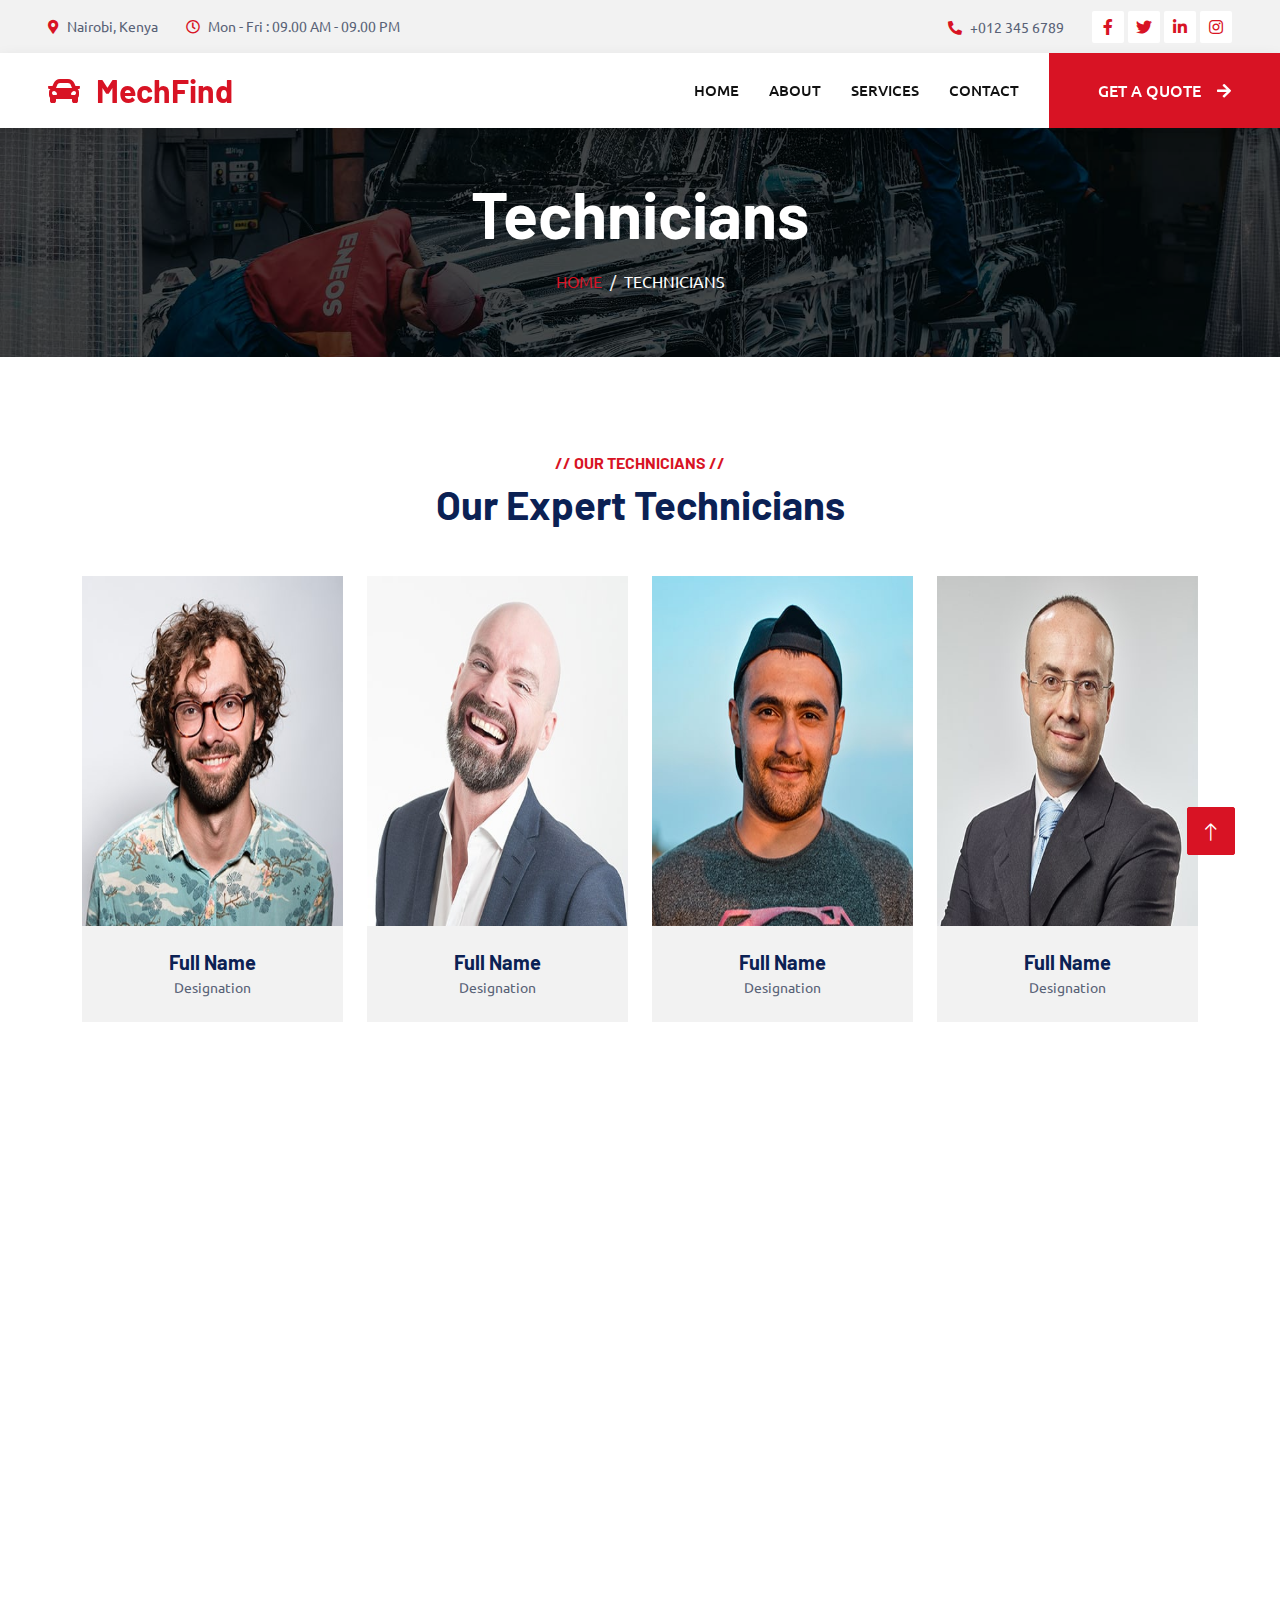
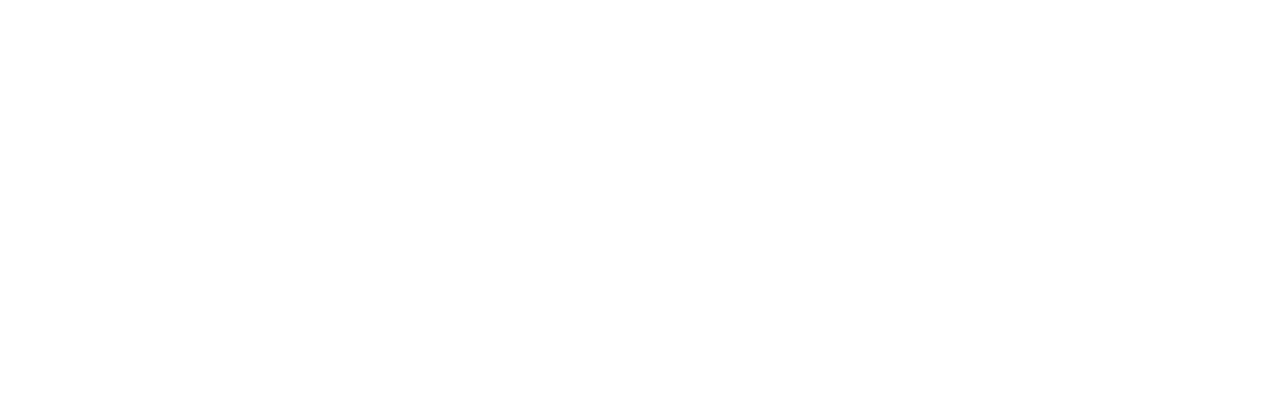
<file: team.html>
<!DOCTYPE html>
<html lang="en">

<head>
    <meta charset="utf-8">
    <title>MechFind</title>
    <meta content="width=device-width, initial-scale=1.0" name="viewport">
    <meta content="" name="keywords">
    <meta content="" name="description">

    <!-- Favicon -->
    <link href="img/favicon.ico" rel="icon">

    <!-- Google Web Fonts -->
    <link rel="preconnect" href="https://fonts.googleapis.com">
    <link rel="preconnect" href="https://fonts.gstatic.com" crossorigin>
    <link href="https://fonts.googleapis.com/css2?family=Barlow:wght@600;700&family=Ubuntu:wght@400;500&display=swap" rel="stylesheet"> 

    <!-- Icon Font Stylesheet -->
    <link href="https://cdnjs.cloudflare.com/ajax/libs/font-awesome/5.10.0/css/all.min.css" rel="stylesheet">
    <link href="https://cdn.jsdelivr.net/npm/bootstrap-icons@1.4.1/font/bootstrap-icons.css" rel="stylesheet">

    <!-- Libraries Stylesheet -->
    <link href="lib/animate/animate.min.css" rel="stylesheet">
    <link href="lib/owlcarousel/assets/owl.carousel.min.css" rel="stylesheet">
    <link href="lib/tempusdominus/css/tempusdominus-bootstrap-4.min.css" rel="stylesheet" />

    <!-- Customized Bootstrap Stylesheet -->
    <link href="css/bootstrap.min.css" rel="stylesheet">

    <!-- Template Stylesheet -->
    <link href="css/style.css" rel="stylesheet">
</head>

<body>
    <!-- Spinner Start -->
    <div id="spinner" class="show bg-white position-fixed translate-middle w-100 vh-100 top-50 start-50 d-flex align-items-center justify-content-center">
        <div class="spinner-border text-primary" style="width: 3rem; height: 3rem;" role="status">
            <span class="sr-only">Loading...</span>
        </div>
    </div>
    <!-- Spinner End -->


    <!-- Topbar Start -->
    <div class="container-fluid bg-light p-0">
        <div class="row gx-0 d-none d-lg-flex">
            <div class="col-lg-7 px-5 text-start">
                <div class="h-100 d-inline-flex align-items-center py-3 me-4">
                    <small class="fa fa-map-marker-alt text-primary me-2"></small>
                    <small>Nairobi, Kenya</small>
                </div>
                <div class="h-100 d-inline-flex align-items-center py-3">
                    <small class="far fa-clock text-primary me-2"></small>
                    <small>Mon - Fri : 09.00 AM - 09.00 PM</small>
                </div>
            </div>
            <div class="col-lg-5 px-5 text-end">
                <div class="h-100 d-inline-flex align-items-center py-3 me-4">
                    <small class="fa fa-phone-alt text-primary me-2"></small>
                    <small>+012 345 6789</small>
                </div>
                <div class="h-100 d-inline-flex align-items-center">
                    <a class="btn btn-sm-square bg-white text-primary me-1" href=""><i class="fab fa-facebook-f"></i></a>
                    <a class="btn btn-sm-square bg-white text-primary me-1" href=""><i class="fab fa-twitter"></i></a>
                    <a class="btn btn-sm-square bg-white text-primary me-1" href=""><i class="fab fa-linkedin-in"></i></a>
                    <a class="btn btn-sm-square bg-white text-primary me-0" href=""><i class="fab fa-instagram"></i></a>
                </div>
            </div>
        </div>
    </div>
    <!-- Topbar End -->


    <!-- Navbar Start -->
    <nav class="navbar navbar-expand-lg bg-white navbar-light shadow sticky-top p-0">
        <a href="index.html" class="navbar-brand d-flex align-items-center px-4 px-lg-5">
            <h2 class="m-0 text-primary"><i class="fa fa-car me-3"></i>MechFind</h2>
        </a>
        <button type="button" class="navbar-toggler me-4" data-bs-toggle="collapse" data-bs-target="#navbarCollapse">
            <span class="navbar-toggler-icon"></span>
        </button>
        <div class="collapse navbar-collapse" id="navbarCollapse">
            <div class="navbar-nav ms-auto p-4 p-lg-0">
                <a href="index.html" class="nav-item nav-link">Home</a>
                <a href="about.html" class="nav-item nav-link">About</a>
                <a href="service.html" class="nav-item nav-link">Services</a>
                <!-- <div class="nav-item dropdown">
                    <a href="#" class="nav-link dropdown-toggle active" data-bs-toggle="dropdown">Pages</a>
                    <div class="dropdown-menu fade-up m-0">
                        <a href="booking.html" class="dropdown-item">Booking</a>
                        <a href="team.html" class="dropdown-item active">Technicians</a>
                        <a href="testimonial.html" class="dropdown-item">Testimonial</a>
                        <a href="404.html" class="dropdown-item">404 Page</a>
                    </div>
                </div> -->
                <a href="contact.html" class="nav-item nav-link">Contact</a>
            </div>
            <a href="" class="btn btn-primary py-4 px-lg-5 d-none d-lg-block">Get A Quote<i class="fa fa-arrow-right ms-3"></i></a>
        </div>
    </nav>
    <!-- Navbar End -->


    <!-- Page Header Start -->
    <div class="container-fluid page-header mb-5 p-0" style="background-image: url(img/carousel-bg-2.jpg);">
        <div class="container-fluid page-header-inner py-5">
            <div class="container text-center">
                <h1 class="display-3 text-white mb-3 animated slideInDown">Technicians</h1>
                <nav aria-label="breadcrumb">
                    <ol class="breadcrumb justify-content-center text-uppercase">
                        <li class="breadcrumb-item"><a href="#">Home</a></li>
                        <!-- <li class="breadcrumb-item"><a href="#">Pages</a></li> -->
                        <li class="breadcrumb-item text-white active" aria-current="page">Technicians</li>
                    </ol>
                </nav>
            </div>
        </div>
    </div>
    <!-- Page Header End -->


    <!-- Team Start -->
    <div class="container-xxl py-5">
        <div class="container">
            <div class="text-center wow fadeInUp" data-wow-delay="0.1s">
                <h6 class="text-primary text-uppercase">// Our Technicians //</h6>
                <h1 class="mb-5">Our Expert Technicians</h1>
            </div>
            <div class="row g-4">
                <div class="col-lg-3 col-md-6 wow fadeInUp" data-wow-delay="0.1s">
                    <div class="team-item">
                        <div class="position-relative overflow-hidden">
                            <img class="img-fluid" src="img/team-1.jpg" alt="">
                            <div class="team-overlay position-absolute start-0 top-0 w-100 h-100">
                                <a class="btn btn-square mx-1" href=""><i class="fab fa-facebook-f"></i></a>
                                <a class="btn btn-square mx-1" href=""><i class="fab fa-twitter"></i></a>
                                <a class="btn btn-square mx-1" href=""><i class="fab fa-instagram"></i></a>
                            </div>
                        </div>
                        <div class="bg-light text-center p-4">
                            <h5 class="fw-bold mb-0">Full Name</h5>
                            <small>Designation</small>
                        </div>
                    </div>
                </div>
                <div class="col-lg-3 col-md-6 wow fadeInUp" data-wow-delay="0.3s">
                    <div class="team-item">
                        <div class="position-relative overflow-hidden">
                            <img class="img-fluid" src="img/team-2.jpg" alt="">
                            <div class="team-overlay position-absolute start-0 top-0 w-100 h-100">
                                <a class="btn btn-square mx-1" href=""><i class="fab fa-facebook-f"></i></a>
                                <a class="btn btn-square mx-1" href=""><i class="fab fa-twitter"></i></a>
                                <a class="btn btn-square mx-1" href=""><i class="fab fa-instagram"></i></a>
                            </div>
                        </div>
                        <div class="bg-light text-center p-4">
                            <h5 class="fw-bold mb-0">Full Name</h5>
                            <small>Designation</small>
                        </div>
                    </div>
                </div>
                <div class="col-lg-3 col-md-6 wow fadeInUp" data-wow-delay="0.5s">
                    <div class="team-item">
                        <div class="position-relative overflow-hidden">
                            <img class="img-fluid" src="img/team-3.jpg" alt="">
                            <div class="team-overlay position-absolute start-0 top-0 w-100 h-100">
                                <a class="btn btn-square mx-1" href=""><i class="fab fa-facebook-f"></i></a>
                                <a class="btn btn-square mx-1" href=""><i class="fab fa-twitter"></i></a>
                                <a class="btn btn-square mx-1" href=""><i class="fab fa-instagram"></i></a>
                            </div>
                        </div>
                        <div class="bg-light text-center p-4">
                            <h5 class="fw-bold mb-0">Full Name</h5>
                            <small>Designation</small>
                        </div>
                    </div>
                </div>
                <div class="col-lg-3 col-md-6 wow fadeInUp" data-wow-delay="0.7s">
                    <div class="team-item">
                        <div class="position-relative overflow-hidden">
                            <img class="img-fluid" src="img/team-4.jpg" alt="">
                            <div class="team-overlay position-absolute start-0 top-0 w-100 h-100">
                                <a class="btn btn-square mx-1" href=""><i class="fab fa-facebook-f"></i></a>
                                <a class="btn btn-square mx-1" href=""><i class="fab fa-twitter"></i></a>
                                <a class="btn btn-square mx-1" href=""><i class="fab fa-instagram"></i></a>
                            </div>
                        </div>
                        <div class="bg-light text-center p-4">
                            <h5 class="fw-bold mb-0">Full Name</h5>
                            <small>Designation</small>
                        </div>
                    </div>
                </div>
                <div class="col-lg-3 col-md-6 wow fadeInUp" data-wow-delay="0.1s">
                    <div class="team-item">
                        <div class="position-relative overflow-hidden">
                            <img class="img-fluid" src="img/team-2.jpg" alt="">
                            <div class="team-overlay position-absolute start-0 top-0 w-100 h-100">
                                <a class="btn btn-square mx-1" href=""><i class="fab fa-facebook-f"></i></a>
                                <a class="btn btn-square mx-1" href=""><i class="fab fa-twitter"></i></a>
                                <a class="btn btn-square mx-1" href=""><i class="fab fa-instagram"></i></a>
                            </div>
                        </div>
                        <div class="bg-light text-center p-4">
                            <h5 class="fw-bold mb-0">Full Name</h5>
                            <small>Designation</small>
                        </div>
                    </div>
                </div>
                <div class="col-lg-3 col-md-6 wow fadeInUp" data-wow-delay="0.3s">
                    <div class="team-item">
                        <div class="position-relative overflow-hidden">
                            <img class="img-fluid" src="img/team-3.jpg" alt="">
                            <div class="team-overlay position-absolute start-0 top-0 w-100 h-100">
                                <a class="btn btn-square mx-1" href=""><i class="fab fa-facebook-f"></i></a>
                                <a class="btn btn-square mx-1" href=""><i class="fab fa-twitter"></i></a>
                                <a class="btn btn-square mx-1" href=""><i class="fab fa-instagram"></i></a>
                            </div>
                        </div>
                        <div class="bg-light text-center p-4">
                            <h5 class="fw-bold mb-0">Full Name</h5>
                            <small>Designation</small>
                        </div>
                    </div>
                </div>
                <div class="col-lg-3 col-md-6 wow fadeInUp" data-wow-delay="0.5s">
                    <div class="team-item">
                        <div class="position-relative overflow-hidden">
                            <img class="img-fluid" src="img/team-4.jpg" alt="">
                            <div class="team-overlay position-absolute start-0 top-0 w-100 h-100">
                                <a class="btn btn-square mx-1" href=""><i class="fab fa-facebook-f"></i></a>
                                <a class="btn btn-square mx-1" href=""><i class="fab fa-twitter"></i></a>
                                <a class="btn btn-square mx-1" href=""><i class="fab fa-instagram"></i></a>
                            </div>
                        </div>
                        <div class="bg-light text-center p-4">
                            <h5 class="fw-bold mb-0">Full Name</h5>
                            <small>Designation</small>
                        </div>
                    </div>
                </div>
                <div class="col-lg-3 col-md-6 wow fadeInUp" data-wow-delay="0.7s">
                    <div class="team-item">
                        <div class="position-relative overflow-hidden">
                            <img class="img-fluid" src="img/team-1.jpg" alt="">
                            <div class="team-overlay position-absolute start-0 top-0 w-100 h-100">
                                <a class="btn btn-square mx-1" href=""><i class="fab fa-facebook-f"></i></a>
                                <a class="btn btn-square mx-1" href=""><i class="fab fa-twitter"></i></a>
                                <a class="btn btn-square mx-1" href=""><i class="fab fa-instagram"></i></a>
                            </div>
                        </div>
                        <div class="bg-light text-center p-4">
                            <h5 class="fw-bold mb-0">Full Name</h5>
                            <small>Designation</small>
                        </div>
                    </div>
                </div>
            </div>
        </div>
    </div>
    <!-- Team End -->


    <!-- Footer Start -->
    <div class="container-fluid bg-dark text-light footer pt-5 mt-5 wow fadeIn" data-wow-delay="0.1s">
        <div class="container py-5">
            <div class="row g-5">
                <div class="col-lg-3 col-md-6">
                    <h4 class="text-light mb-4">Address</h4>
                    <p class="mb-2"><i class="fa fa-map-marker-alt me-3"></i>Nairobi, Kenya</p>
                    <p class="mb-2"><i class="fa fa-phone-alt me-3"></i>+012 345 67890</p>
                    <p class="mb-2"><i class="fa fa-envelope me-3"></i>info@example.com</p>
                    <div class="d-flex pt-2">
                        <a class="btn btn-outline-light btn-social" href=""><i class="fab fa-twitter"></i></a>
                        <a class="btn btn-outline-light btn-social" href=""><i class="fab fa-facebook-f"></i></a>
                        <a class="btn btn-outline-light btn-social" href=""><i class="fab fa-youtube"></i></a>
                        <a class="btn btn-outline-light btn-social" href=""><i class="fab fa-linkedin-in"></i></a>
                    </div>
                </div>
                <div class="col-lg-3 col-md-6">
                    <h4 class="text-light mb-4">Opening Hours</h4>
                    <h6 class="text-light">Monday - Friday:</h6>
                    <p class="mb-4">09.00 AM - 09.00 PM</p>
                    <h6 class="text-light">Saturday - Sunday:</h6>
                    <p class="mb-0">09.00 AM - 12.00 PM</p>
                </div>
                <div class="col-lg-3 col-md-6">
                    <h4 class="text-light mb-4">Services</h4>
                    <a class="btn btn-link" href="">Diagnostic Test</a>
                    <a class="btn btn-link" href="">Engine Servicing</a>
                    <a class="btn btn-link" href="">Tires Replacement</a>
                    <a class="btn btn-link" href="">Oil Changing</a>
                
                </div>
                <!-- <div class="col-lg-3 col-md-6">
                    <h4 class="text-light mb-4">Newsletter</h4>
                    <p>Dolor amet sit justo amet elitr clita ipsum elitr est.</p>
                    <div class="position-relative mx-auto" style="max-width: 400px;">
                        <input class="form-control border-0 w-100 py-3 ps-4 pe-5" type="text" placeholder="Your email">
                        <button type="button" class="btn btn-primary py-2 position-absolute top-0 end-0 mt-2 me-2">SignUp</button>
                    </div>
                </div> -->
            </div>
        </div>
        <div class="container">
            <div class="copyright">
                <div class="row">
                    <div class="col-md-6 text-center text-md-start mb-3 mb-md-0">
                        &copy; <a class="border-bottom" href="#">MechFind</a>, All Right Reserved.

                    
                    </div>
                    <div class="col-md-6 text-center text-md-end">
                        <div class="footer-menu">
                            <a href="">Home</a>
                            <a href="">Cookies</a>
                            <a href="">Help</a>
                            <a href="">FQAs</a>
                        </div>
                    </div>
                </div>
            </div>
        </div>
    </div>
    <!-- Footer End -->


    <!-- Back to Top -->
    <a href="#" class="btn btn-lg btn-primary btn-lg-square back-to-top"><i class="bi bi-arrow-up"></i></a>


    <!-- JavaScript Libraries -->
    <script src="https://code.jquery.com/jquery-3.4.1.min.js"></script>
    <script src="https://cdn.jsdelivr.net/npm/bootstrap@5.0.0/dist/js/bootstrap.bundle.min.js"></script>
    <script src="lib/wow/wow.min.js"></script>
    <script src="lib/easing/easing.min.js"></script>
    <script src="lib/waypoints/waypoints.min.js"></script>
    <script src="lib/counterup/counterup.min.js"></script>
    <script src="lib/owlcarousel/owl.carousel.min.js"></script>
    <script src="lib/tempusdominus/js/moment.min.js"></script>
    <script src="lib/tempusdominus/js/moment-timezone.min.js"></script>
    <script src="lib/tempusdominus/js/tempusdominus-bootstrap-4.min.js"></script>

    <!-- Template Javascript -->
    <script src="js/main.js"></script>
</body>

</html>
</file>
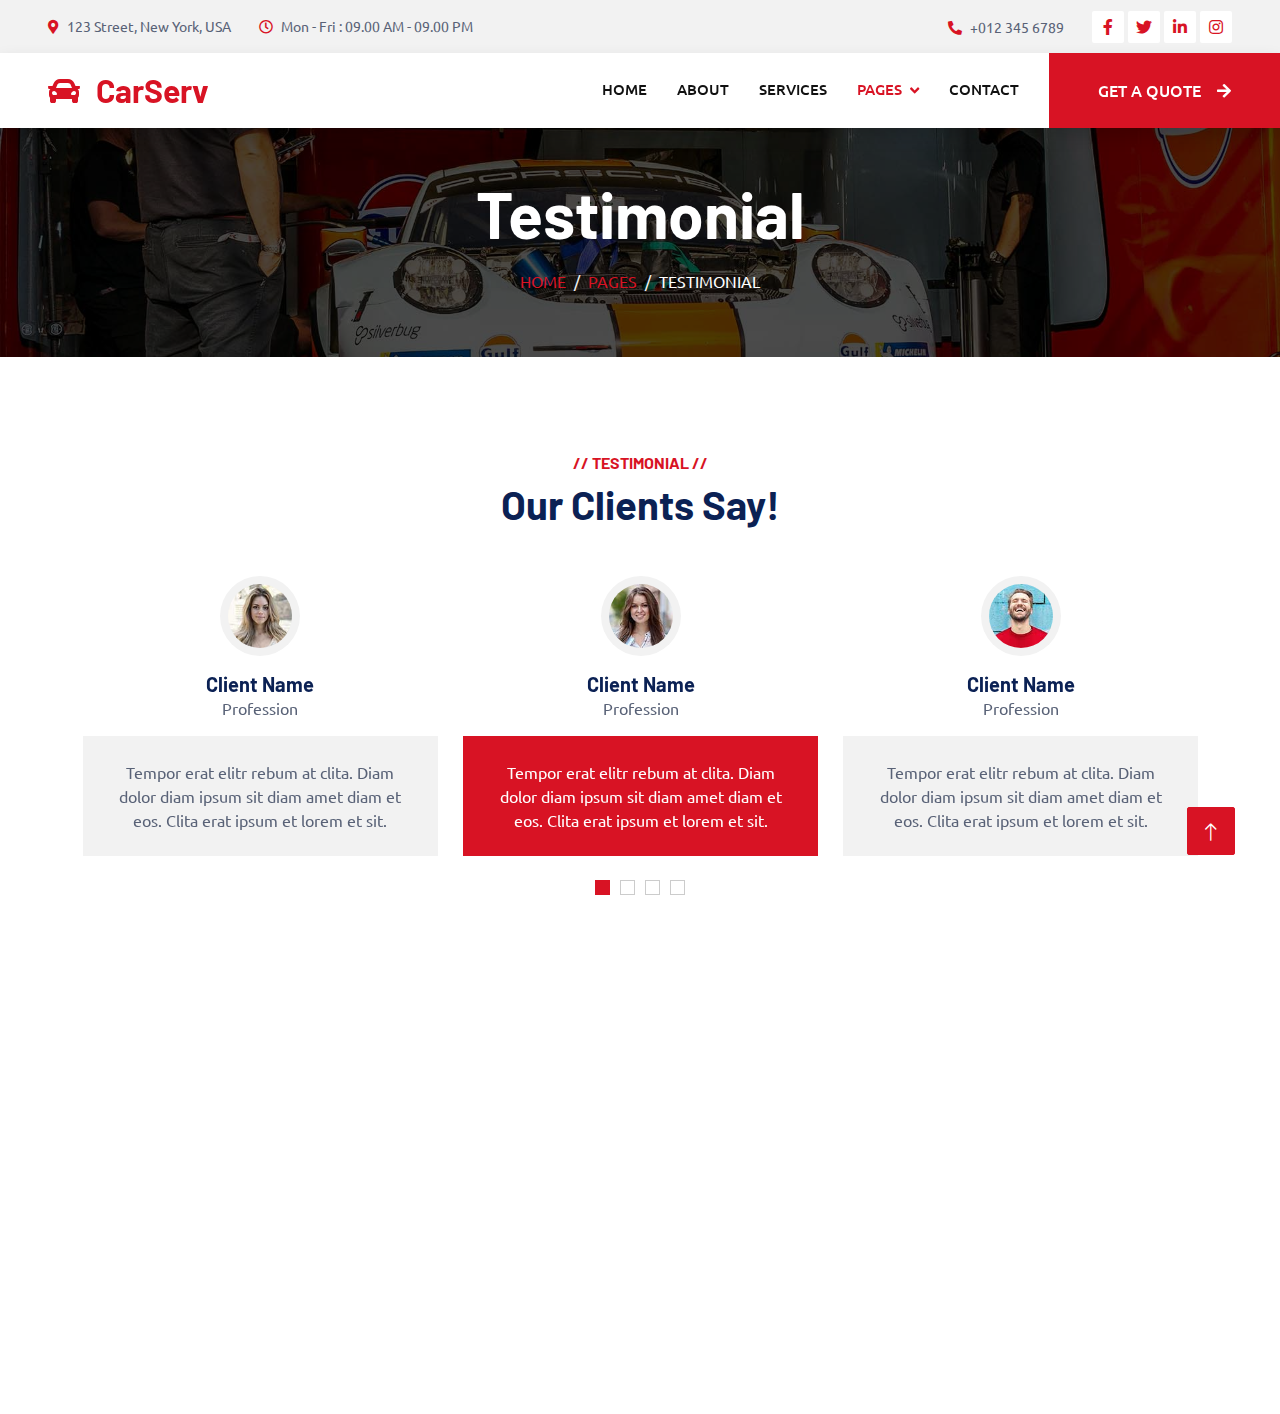
<file: testimonial.html>
<!DOCTYPE html>
<html lang="en">

<head>
    <meta charset="utf-8">
    <title>CarServ - Car Repair HTML Template</title>
    <meta content="width=device-width, initial-scale=1.0" name="viewport">
    <meta content="" name="keywords">
    <meta content="" name="description">

    <!-- Favicon -->
    <link href="img/favicon.ico" rel="icon">

    <!-- Google Web Fonts -->
    <link rel="preconnect" href="https://fonts.googleapis.com">
    <link rel="preconnect" href="https://fonts.gstatic.com" crossorigin>
    <link href="https://fonts.googleapis.com/css2?family=Barlow:wght@600;700&family=Ubuntu:wght@400;500&display=swap" rel="stylesheet"> 

    <!-- Icon Font Stylesheet -->
    <link href="https://cdnjs.cloudflare.com/ajax/libs/font-awesome/5.10.0/css/all.min.css" rel="stylesheet">
    <link href="https://cdn.jsdelivr.net/npm/bootstrap-icons@1.4.1/font/bootstrap-icons.css" rel="stylesheet">

    <!-- Libraries Stylesheet -->
    <link href="lib/animate/animate.min.css" rel="stylesheet">
    <link href="lib/owlcarousel/assets/owl.carousel.min.css" rel="stylesheet">
    <link href="lib/tempusdominus/css/tempusdominus-bootstrap-4.min.css" rel="stylesheet" />

    <!-- Customized Bootstrap Stylesheet -->
    <link href="css/bootstrap.min.css" rel="stylesheet">

    <!-- Template Stylesheet -->
    <link href="css/style.css" rel="stylesheet">
</head>

<body>
    <!-- Spinner Start -->
    <div id="spinner" class="show bg-white position-fixed translate-middle w-100 vh-100 top-50 start-50 d-flex align-items-center justify-content-center">
        <div class="spinner-border text-primary" style="width: 3rem; height: 3rem;" role="status">
            <span class="sr-only">Loading...</span>
        </div>
    </div>
    <!-- Spinner End -->


    <!-- Topbar Start -->
    <div class="container-fluid bg-light p-0">
        <div class="row gx-0 d-none d-lg-flex">
            <div class="col-lg-7 px-5 text-start">
                <div class="h-100 d-inline-flex align-items-center py-3 me-4">
                    <small class="fa fa-map-marker-alt text-primary me-2"></small>
                    <small>123 Street, New York, USA</small>
                </div>
                <div class="h-100 d-inline-flex align-items-center py-3">
                    <small class="far fa-clock text-primary me-2"></small>
                    <small>Mon - Fri : 09.00 AM - 09.00 PM</small>
                </div>
            </div>
            <div class="col-lg-5 px-5 text-end">
                <div class="h-100 d-inline-flex align-items-center py-3 me-4">
                    <small class="fa fa-phone-alt text-primary me-2"></small>
                    <small>+012 345 6789</small>
                </div>
                <div class="h-100 d-inline-flex align-items-center">
                    <a class="btn btn-sm-square bg-white text-primary me-1" href=""><i class="fab fa-facebook-f"></i></a>
                    <a class="btn btn-sm-square bg-white text-primary me-1" href=""><i class="fab fa-twitter"></i></a>
                    <a class="btn btn-sm-square bg-white text-primary me-1" href=""><i class="fab fa-linkedin-in"></i></a>
                    <a class="btn btn-sm-square bg-white text-primary me-0" href=""><i class="fab fa-instagram"></i></a>
                </div>
            </div>
        </div>
    </div>
    <!-- Topbar End -->


    <!-- Navbar Start -->
    <nav class="navbar navbar-expand-lg bg-white navbar-light shadow sticky-top p-0">
        <a href="index.html" class="navbar-brand d-flex align-items-center px-4 px-lg-5">
            <h2 class="m-0 text-primary"><i class="fa fa-car me-3"></i>CarServ</h2>
        </a>
        <button type="button" class="navbar-toggler me-4" data-bs-toggle="collapse" data-bs-target="#navbarCollapse">
            <span class="navbar-toggler-icon"></span>
        </button>
        <div class="collapse navbar-collapse" id="navbarCollapse">
            <div class="navbar-nav ms-auto p-4 p-lg-0">
                <a href="index.html" class="nav-item nav-link">Home</a>
                <a href="about.html" class="nav-item nav-link">About</a>
                <a href="service.html" class="nav-item nav-link">Services</a>
                <div class="nav-item dropdown">
                    <a href="#" class="nav-link dropdown-toggle active" data-bs-toggle="dropdown">Pages</a>
                    <div class="dropdown-menu fade-up m-0">
                        <a href="booking.html" class="dropdown-item">Booking</a>
                        <a href="team.html" class="dropdown-item">Technicians</a>
                        <a href="testimonial.html" class="dropdown-item active">Testimonial</a>
                        <a href="404.html" class="dropdown-item">404 Page</a>
                    </div>
                </div>
                <a href="contact.html" class="nav-item nav-link">Contact</a>
            </div>
            <a href="" class="btn btn-primary py-4 px-lg-5 d-none d-lg-block">Get A Quote<i class="fa fa-arrow-right ms-3"></i></a>
        </div>
    </nav>
    <!-- Navbar End -->


    <!-- Page Header Start -->
    <div class="container-fluid page-header mb-5 p-0" style="background-image: url(img/carousel-bg-1.jpg);">
        <div class="container-fluid page-header-inner py-5">
            <div class="container text-center">
                <h1 class="display-3 text-white mb-3 animated slideInDown">Testimonial</h1>
                <nav aria-label="breadcrumb">
                    <ol class="breadcrumb justify-content-center text-uppercase">
                        <li class="breadcrumb-item"><a href="#">Home</a></li>
                        <li class="breadcrumb-item"><a href="#">Pages</a></li>
                        <li class="breadcrumb-item text-white active" aria-current="page">Testimonial</li>
                    </ol>
                </nav>
            </div>
        </div>
    </div>
    <!-- Page Header End -->


    <!-- Testimonial Start -->
    <div class="container-xxl py-5 wow fadeInUp" data-wow-delay="0.1s">
        <div class="container">
            <div class="text-center">
                <h6 class="text-primary text-uppercase">// Testimonial //</h6>
                <h1 class="mb-5">Our Clients Say!</h1>
            </div>
            <div class="owl-carousel testimonial-carousel position-relative">
                <div class="testimonial-item text-center">
                    <img class="bg-light rounded-circle p-2 mx-auto mb-3" src="img/testimonial-1.jpg" style="width: 80px; height: 80px;">
                    <h5 class="mb-0">Client Name</h5>
                    <p>Profession</p>
                    <div class="testimonial-text bg-light text-center p-4">
                    <p class="mb-0">Tempor erat elitr rebum at clita. Diam dolor diam ipsum sit diam amet diam et eos. Clita erat ipsum et lorem et sit.</p>
                    </div>
                </div>
                <div class="testimonial-item text-center">
                    <img class="bg-light rounded-circle p-2 mx-auto mb-3" src="img/testimonial-2.jpg" style="width: 80px; height: 80px;">
                    <h5 class="mb-0">Client Name</h5>
                    <p>Profession</p>
                    <div class="testimonial-text bg-light text-center p-4">
                    <p class="mb-0">Tempor erat elitr rebum at clita. Diam dolor diam ipsum sit diam amet diam et eos. Clita erat ipsum et lorem et sit.</p>
                    </div>
                </div>
                <div class="testimonial-item text-center">
                    <img class="bg-light rounded-circle p-2 mx-auto mb-3" src="img/testimonial-3.jpg" style="width: 80px; height: 80px;">
                    <h5 class="mb-0">Client Name</h5>
                    <p>Profession</p>
                    <div class="testimonial-text bg-light text-center p-4">
                    <p class="mb-0">Tempor erat elitr rebum at clita. Diam dolor diam ipsum sit diam amet diam et eos. Clita erat ipsum et lorem et sit.</p>
                    </div>
                </div>
                <div class="testimonial-item text-center">
                    <img class="bg-light rounded-circle p-2 mx-auto mb-3" src="img/testimonial-4.jpg" style="width: 80px; height: 80px;">
                    <h5 class="mb-0">Client Name</h5>
                    <p>Profession</p>
                    <div class="testimonial-text bg-light text-center p-4">
                    <p class="mb-0">Tempor erat elitr rebum at clita. Diam dolor diam ipsum sit diam amet diam et eos. Clita erat ipsum et lorem et sit.</p>
                    </div>
                </div>
            </div>
        </div>
    </div>
    <!-- Testimonial End -->
        

    <!-- Footer Start -->
    <div class="container-fluid bg-dark text-light footer pt-5 mt-5 wow fadeIn" data-wow-delay="0.1s">
        <div class="container py-5">
            <div class="row g-5">
                <div class="col-lg-3 col-md-6">
                    <h4 class="text-light mb-4">Address</h4>
                    <p class="mb-2"><i class="fa fa-map-marker-alt me-3"></i>123 Street, New York, USA</p>
                    <p class="mb-2"><i class="fa fa-phone-alt me-3"></i>+012 345 67890</p>
                    <p class="mb-2"><i class="fa fa-envelope me-3"></i>info@example.com</p>
                    <div class="d-flex pt-2">
                        <a class="btn btn-outline-light btn-social" href=""><i class="fab fa-twitter"></i></a>
                        <a class="btn btn-outline-light btn-social" href=""><i class="fab fa-facebook-f"></i></a>
                        <a class="btn btn-outline-light btn-social" href=""><i class="fab fa-youtube"></i></a>
                        <a class="btn btn-outline-light btn-social" href=""><i class="fab fa-linkedin-in"></i></a>
                    </div>
                </div>
                <div class="col-lg-3 col-md-6">
                    <h4 class="text-light mb-4">Opening Hours</h4>
                    <h6 class="text-light">Monday - Friday:</h6>
                    <p class="mb-4">09.00 AM - 09.00 PM</p>
                    <h6 class="text-light">Saturday - Sunday:</h6>
                    <p class="mb-0">09.00 AM - 12.00 PM</p>
                </div>
                <div class="col-lg-3 col-md-6">
                    <h4 class="text-light mb-4">Services</h4>
                    <a class="btn btn-link" href="">Diagnostic Test</a>
                    <a class="btn btn-link" href="">Engine Servicing</a>
                    <a class="btn btn-link" href="">Tires Replacement</a>
                    <a class="btn btn-link" href="">Oil Changing</a>
                    <a class="btn btn-link" href="">Vacuam Cleaning</a>
                </div>
                <div class="col-lg-3 col-md-6">
                    <h4 class="text-light mb-4">Newsletter</h4>
                    <p>Dolor amet sit justo amet elitr clita ipsum elitr est.</p>
                    <div class="position-relative mx-auto" style="max-width: 400px;">
                        <input class="form-control border-0 w-100 py-3 ps-4 pe-5" type="text" placeholder="Your email">
                        <button type="button" class="btn btn-primary py-2 position-absolute top-0 end-0 mt-2 me-2">SignUp</button>
                    </div>
                </div>
            </div>
        </div>
        <div class="container">
            <div class="copyright">
                <div class="row">
                    <div class="col-md-6 text-center text-md-start mb-3 mb-md-0">
                        &copy; <a class="border-bottom" href="#">Your Site Name</a>, All Right Reserved.

                        <!--/*** This template is free as long as you keep the footer author’s credit link/attribution link/backlink. If you'd like to use the template without the footer author’s credit link/attribution link/backlink, you can purchase the Credit Removal License from "https://htmlcodex.com/credit-removal". Thank you for your support. ***/-->
                        Designed By <a class="border-bottom" href="https://htmlcodex.com">HTML Codex</a>
                    </div>
                    <div class="col-md-6 text-center text-md-end">
                        <div class="footer-menu">
                            <a href="">Home</a>
                            <a href="">Cookies</a>
                            <a href="">Help</a>
                            <a href="">FQAs</a>
                        </div>
                    </div>
                </div>
            </div>
        </div>
    </div>
    <!-- Footer End -->


    <!-- Back to Top -->
    <a href="#" class="btn btn-lg btn-primary btn-lg-square back-to-top"><i class="bi bi-arrow-up"></i></a>


    <!-- JavaScript Libraries -->
    <script src="https://code.jquery.com/jquery-3.4.1.min.js"></script>
    <script src="https://cdn.jsdelivr.net/npm/bootstrap@5.0.0/dist/js/bootstrap.bundle.min.js"></script>
    <script src="lib/wow/wow.min.js"></script>
    <script src="lib/easing/easing.min.js"></script>
    <script src="lib/waypoints/waypoints.min.js"></script>
    <script src="lib/counterup/counterup.min.js"></script>
    <script src="lib/owlcarousel/owl.carousel.min.js"></script>
    <script src="lib/tempusdominus/js/moment.min.js"></script>
    <script src="lib/tempusdominus/js/moment-timezone.min.js"></script>
    <script src="lib/tempusdominus/js/tempusdominus-bootstrap-4.min.js"></script>

    <!-- Template Javascript -->
    <script src="js/main.js"></script>
</body>

</html>
</file>
<file: css/style.css>
/********** Template CSS **********/
:root {
    --primary: #D81324;
    --secondary: #0B2154;
    --light: #F2F2F2;
    --dark: #111111;
}

.fw-medium {
    font-weight: 600 !important;
}

.back-to-top {
    position: fixed;
    display: none;
    right: 45px;
    bottom: 45px;
    z-index: 99;
}


/*** Spinner ***/
#spinner {
    opacity: 0;
    visibility: hidden;
    transition: opacity .5s ease-out, visibility 0s linear .5s;
    z-index: 99999;
}

#spinner.show {
    transition: opacity .5s ease-out, visibility 0s linear 0s;
    visibility: visible;
    opacity: 1;
}


/*** Button ***/
.btn {
    font-weight: 500;
    text-transform: uppercase;
    transition: .5s;
}

.btn.btn-primary,
.btn.btn-secondary {
    color: #FFFFFF;
}

.btn-square {
    width: 38px;
    height: 38px;
}

.btn-sm-square {
    width: 32px;
    height: 32px;
}

.btn-lg-square {
    width: 48px;
    height: 48px;
}

.btn-square,
.btn-sm-square,
.btn-lg-square {
    padding: 0;
    display: flex;
    align-items: center;
    justify-content: center;
    font-weight: normal;
    border-radius: 2px;
}


/*** Navbar ***/
.navbar .dropdown-toggle::after {
    border: none;
    content: "\f107";
    font-family: "Font Awesome 5 Free";
    font-weight: 900;
    vertical-align: middle;
    margin-left: 8px;
}

.navbar-light .navbar-nav .nav-link {
    margin-right: 30px;
    padding: 25px 0;
    color: #FFFFFF;
    font-size: 15px;
    text-transform: uppercase;
    outline: none;
}

.navbar-light .navbar-nav .nav-link:hover,
.navbar-light .navbar-nav .nav-link.active {
    color: var(--primary);
}

@media (max-width: 991.98px) {
    .navbar-light .navbar-nav .nav-link  {
        margin-right: 0;
        padding: 10px 0;
    }

    .navbar-light .navbar-nav {
        border-top: 1px solid #EEEEEE;
    }
}

.navbar-light .navbar-brand,
.navbar-light a.btn {
    height: 75px;
}

.navbar-light .navbar-nav .nav-link {
    color: var(--dark);
    font-weight: 500;
}

.navbar-light.sticky-top {
    top: -100px;
    transition: .5s;
}

@media (min-width: 992px) {
    .navbar .nav-item .dropdown-menu {
        display: block;
        border: none;
        margin-top: 0;
        top: 150%;
        opacity: 0;
        visibility: hidden;
        transition: .5s;
    }

    .navbar .nav-item:hover .dropdown-menu {
        top: 100%;
        visibility: visible;
        transition: .5s;
        opacity: 1;
    }
}


/*** Header ***/
.carousel-caption {
    top: 0;
    left: 0;
    right: 0;
    bottom: 0;
    background: rgba(0, 0, 0, .7);
    z-index: 1;
}

.carousel-control-prev,
.carousel-control-next {
    width: 10%;
}

.carousel-control-prev-icon,
.carousel-control-next-icon {
    width: 3rem;
    height: 3rem;
}

@media (max-width: 768px) {
    #header-carousel .carousel-item {
        position: relative;
        min-height: 450px;
    }
    
    #header-carousel .carousel-item img {
        position: absolute;
        width: 100%;
        height: 100%;
        object-fit: cover;
    }
}

.page-header {
    background-position: center center;
    background-repeat: no-repeat;
    background-size: cover;
}

.page-header-inner {
    background: rgba(0, 0, 0, .7);
}

.breadcrumb-item + .breadcrumb-item::before {
    color: var(--light);
}


/*** Facts ***/
.fact {
    background: linear-gradient(rgba(0, 0, 0, .7), rgba(0, 0, 0, .7)), url(../img/carousel-bg-1.jpg);
    background-position: center center;
    background-repeat: no-repeat;
    background-size: cover;
}


/*** Service ***/
.service .nav .nav-link {
    background: var(--light);
    transition: .5s;
}

.service .nav .nav-link.active {
    background: var(--primary);
}

.service .nav .nav-link.active h4 {
    color: #FFFFFF !important;
}


/*** Booking ***/
.booking {
    background: linear-gradient(rgba(0, 0, 0, .7), rgba(0, 0, 0, .7)), url(../img/carousel-bg-2.jpg) center center no-repeat;
    background-size: cover;
}

.bootstrap-datetimepicker-widget.bottom {
    top: auto !important;
}

.bootstrap-datetimepicker-widget .table * {
    border-bottom-width: 0px;
}

.bootstrap-datetimepicker-widget .table th {
    font-weight: 500;
}

.bootstrap-datetimepicker-widget.dropdown-menu {
    padding: 10px;
    border-radius: 2px;
}

.bootstrap-datetimepicker-widget table td.active,
.bootstrap-datetimepicker-widget table td.active:hover {
    background: var(--primary);
}

.bootstrap-datetimepicker-widget table td.today::before {
    border-bottom-color: var(--primary);
}


/*** Team ***/
.team-item .team-overlay {
    display: flex;
    align-items: center;
    justify-content: center;
    background: var(--primary);
    transform: scale(0);
    transition: .5s;
}

.team-item:hover .team-overlay {
    transform: scale(1);
}

.team-item .team-overlay .btn {
    color: var(--primary);
    background: #FFFFFF;
}

.team-item .team-overlay .btn:hover {
    color: #FFFFFF;
    background: var(--secondary)
}


/*** Testimonial ***/
.testimonial-carousel .owl-item .testimonial-text,
.testimonial-carousel .owl-item.center .testimonial-text * {
    transition: .5s;
}

.testimonial-carousel .owl-item.center .testimonial-text {
    background: var(--primary) !important;
}

.testimonial-carousel .owl-item.center .testimonial-text * {
    color: #FFFFFF !important;
}

.testimonial-carousel .owl-dots {
    margin-top: 24px;
    display: flex;
    align-items: flex-end;
    justify-content: center;
}

.testimonial-carousel .owl-dot {
    position: relative;
    display: inline-block;
    margin: 0 5px;
    width: 15px;
    height: 15px;
    border: 1px solid #CCCCCC;
    transition: .5s;
}

.testimonial-carousel .owl-dot.active {
    background: var(--primary);
    border-color: var(--primary);
}


/*** Footer ***/
.footer {
    background: linear-gradient(rgba(0, 0, 0, .9), rgba(0, 0, 0, .9)), url(../img/carousel-bg-1.jpg) center center no-repeat;
    background-size: cover;
}

.footer .btn.btn-social {
    margin-right: 5px;
    width: 35px;
    height: 35px;
    display: flex;
    align-items: center;
    justify-content: center;
    color: var(--light);
    border: 1px solid #FFFFFF;
    border-radius: 35px;
    transition: .3s;
}

.footer .btn.btn-social:hover {
    color: var(--primary);
}

.footer .btn.btn-link {
    display: block;
    margin-bottom: 5px;
    padding: 0;
    text-align: left;
    color: #FFFFFF;
    font-size: 15px;
    font-weight: normal;
    text-transform: capitalize;
    transition: .3s;
}

.footer .btn.btn-link::before {
    position: relative;
    content: "\f105";
    font-family: "Font Awesome 5 Free";
    font-weight: 900;
    margin-right: 10px;
}

.footer .btn.btn-link:hover {
    letter-spacing: 1px;
    box-shadow: none;
}

.footer .copyright {
    padding: 25px 0;
    font-size: 15px;
    border-top: 1px solid rgba(256, 256, 256, .1);
}

.footer .copyright a {
    color: var(--light);
}

.footer .footer-menu a {
    margin-right: 15px;
    padding-right: 15px;
    border-right: 1px solid rgba(255, 255, 255, .3);
}

.footer .footer-menu a:last-child {
    margin-right: 0;
    padding-right: 0;
    border-right: none;
}
</file>
